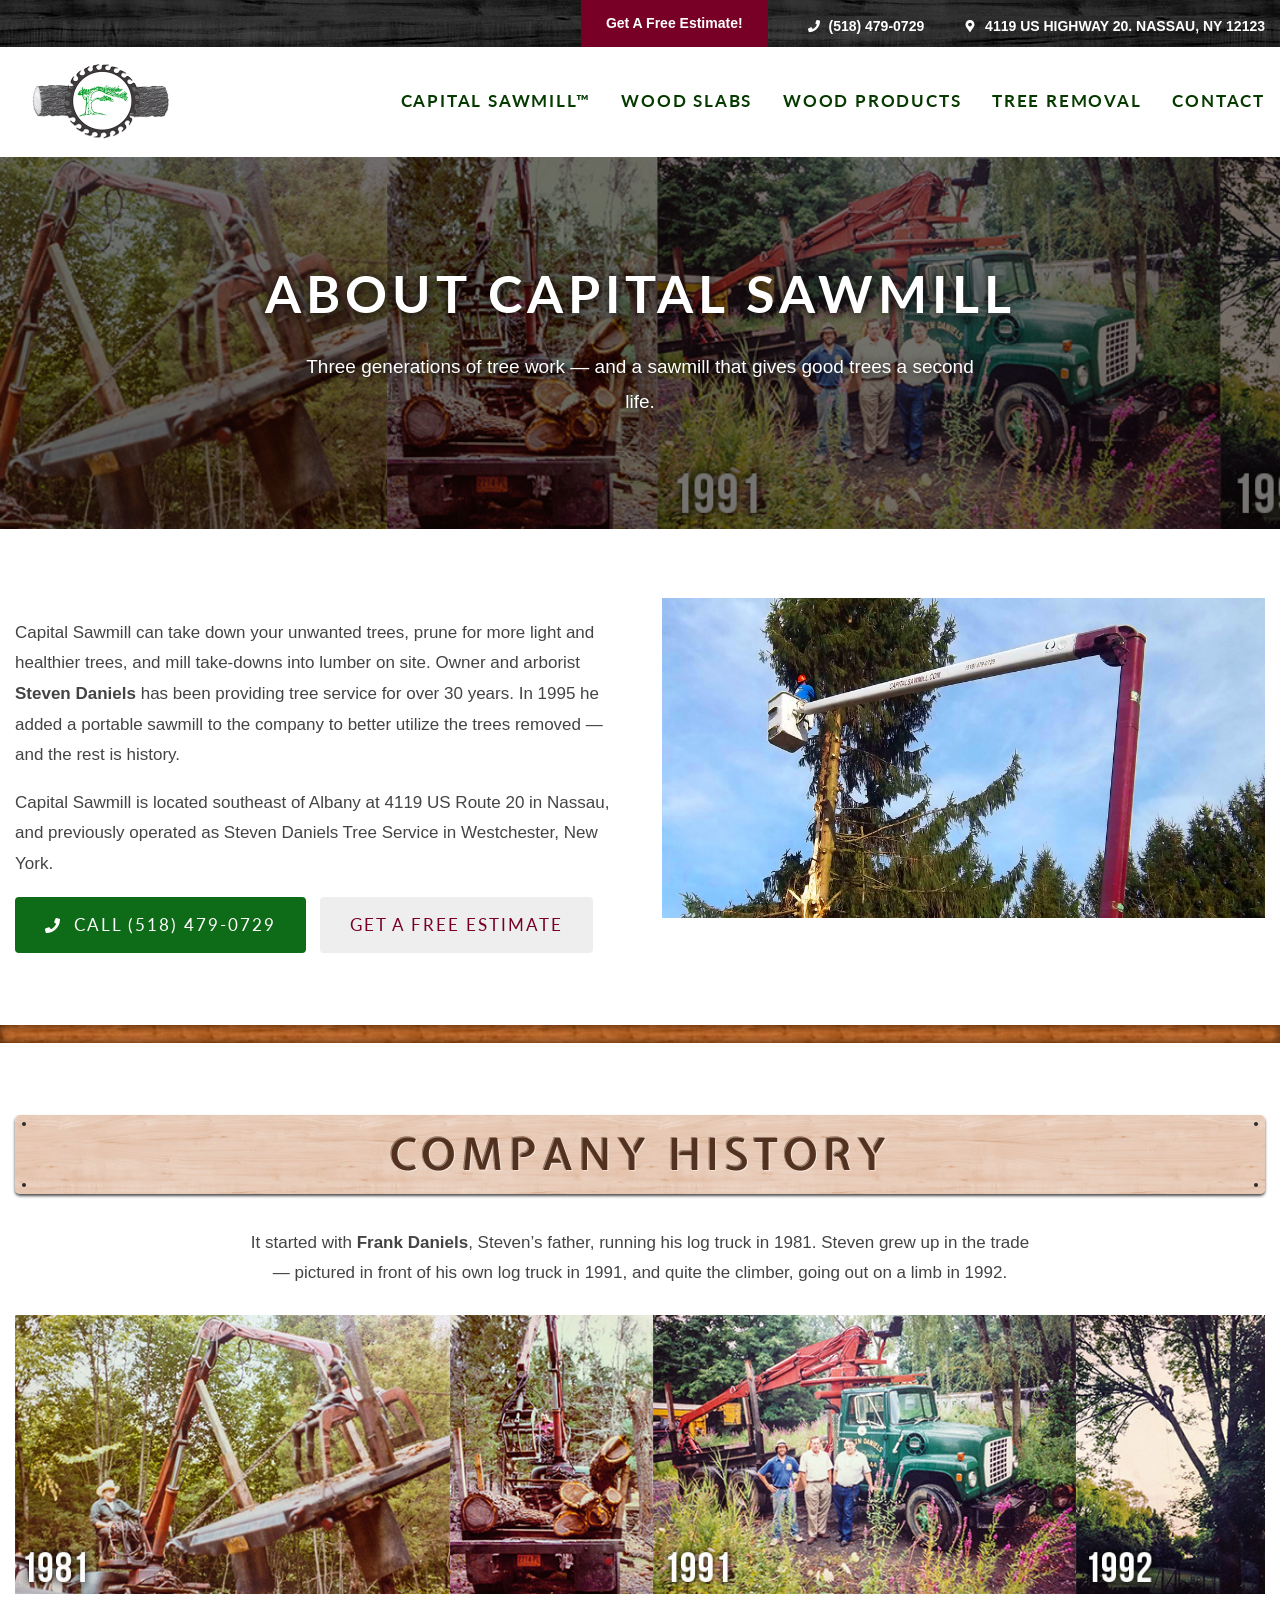
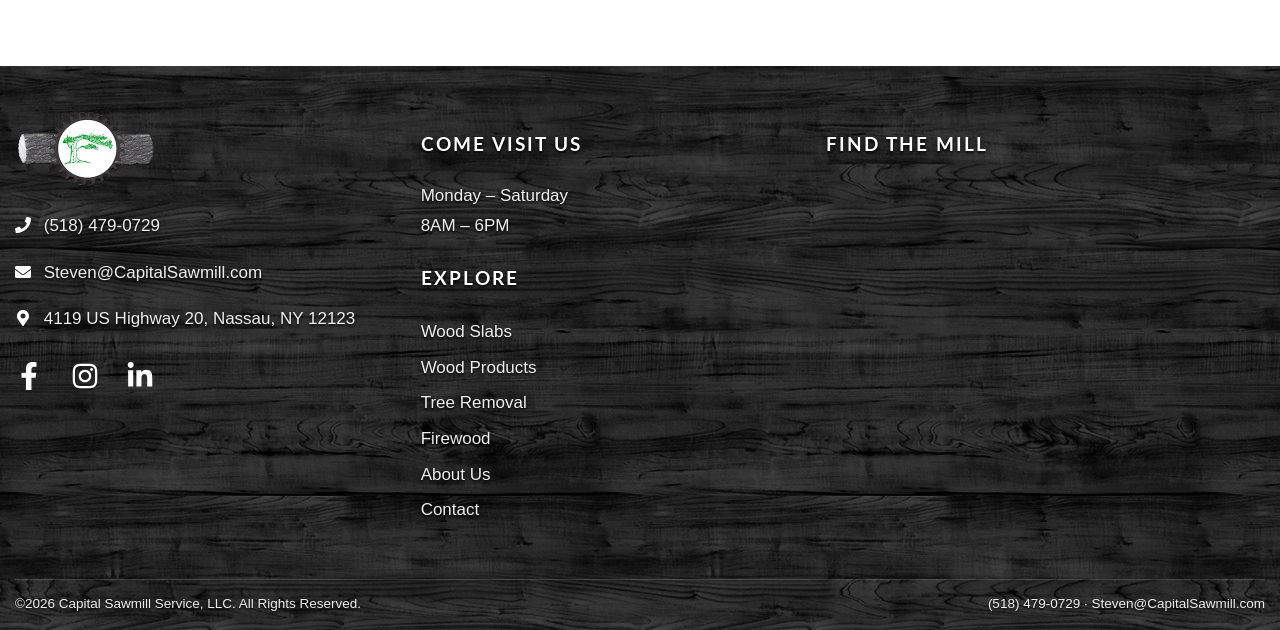
<file: site/about/index.html>
<!DOCTYPE html>
<html lang="en">
<head>
<meta charset="utf-8">
<meta name="viewport" content="width=device-width, initial-scale=1">
<title>About Us — Three Generations of Tree Work | Capital Sawmill</title>
<meta name="description" content="Owner and arborist Steven Daniels has provided tree service for over 30 years, adding a sawmill in 1995 to give removed trees a second life as custom lumber.">
<link rel="icon" type="image/png" href="../assets/img/favicon.png">
<link rel="apple-touch-icon" href="../assets/img/apple-touch-icon.png">
<link rel="preconnect" href="https://fonts.googleapis.com">
<link rel="preconnect" href="https://fonts.gstatic.com" crossorigin>
<link href="https://fonts.googleapis.com/css2?family=Lato:wght@400;700&family=Expletus+Sans:wght@600&display=swap" rel="stylesheet">

<link rel="stylesheet" href="../assets/css/main.css">
</head>
<body>
<header id="header">
  <div id="top-info">
    <div class="container">
      <div class="bar-inner">
        <div class="bar-item" id="estimate"><a id="estimate-modal-button" href="../contact/">Get A Free Estimate!</a></div>
        <div class="bar-item" id="top-phone"><a href="tel:5184790729"><svg aria-hidden="true" viewBox="0 0 512 512" fill="currentColor"><path d="M493.4 24.6l-104-24c-11.3-2.6-22.9 3.3-27.5 13.9l-48 112c-4.2 9.8-1.4 21.3 6.9 28l60.6 49.6c-36 76.7-98.9 140.5-177.2 177.2l-49.6-60.6c-6.8-8.3-18.2-11.1-28-6.9l-112 48C3.9 366.5-2 378.1.6 389.4l24 104C27.1 504.2 36.7 512 48 512c256.1 0 464-207.5 464-464 0-11.2-7.7-20.9-18.6-23.4z"/></svg> (518) 479-0729</a></div>
        <div class="bar-item" id="top-address"><a href="https://www.google.com/maps/place/Capital+Sawmill+Service,+Tree+Service+%26+More/data=!4m2!3m1!1s0x0:0xd58ee223ea17ec14?sa=X&amp;ved=1t:2428&amp;ictx=111" target="_blank" rel="noopener"><svg aria-hidden="true" viewBox="0 0 384 512" fill="currentColor"><path d="M172.268 501.67C26.97 291.031 0 269.413 0 192 0 85.961 85.961 0 192 0s192 85.961 192 192c0 77.413-26.97 99.031-172.268 309.67-9.535 13.774-29.93 13.773-39.464 0zM192 272c44.183 0 80-35.817 80-80s-35.817-80-80-80-80 35.817-80 80 35.817 80 80 80z"/></svg> 4119 US HIGHWAY 20. NASSAU, NY 12123</a></div>
      </div>
    </div>
  </div>

  <div id="main-menu">
    <div class="container">
      <div id="main-menu-container">
        <nav id="main-nav">
          <ul>
            <li>
              <a id="main-nav-home" href="../">Capital Sawmill&trade;</a>
              <div class="sub-menu">
                <ul>
                  <li><a href="../about/">About Us</a></li>
                  <li><a href="../#service-area-section">Who We Serve</a></li>
                  <li><a href="../firewood/">Firewood</a></li>
                </ul>
              </div>
            </li>
            <li>
              <a href="../wood-slabs/">Wood Slabs</a>
              <div id="nav-all-wood-slabs" class="sub-menu">
                <div id="nav-common-woods">
                  <p>Common</p>
                  <ul id="nav-common-woods-col1">
                    <li><a href="../wood-slabs/#walnut"><div class="nav-wood-sample ws-walnut"></div><p>Walnut</p></a></li>
                    <li><a href="../wood-slabs/#maple"><div class="nav-wood-sample ws-maple"></div><p>Maple</p></a></li>
                    <li><a href="../wood-slabs/#oak"><div class="nav-wood-sample ws-oak"></div><p>Oak</p></a></li>
                  </ul>
                  <ul id="nav-common-woods-col2">
                    <li><a href="../wood-slabs/#cherry"><div class="nav-wood-sample ws-cherry"></div><p>Cherry</p></a></li>
                    <li><a href="../wood-slabs/#pine"><div class="nav-wood-sample ws-pine"></div><p>Pine</p></a></li>
                  </ul>
                </div>
                <div id="nav-specialty-slabs">
                  <p>Specialty Slabs</p>
                  <ul>
                    <li><a href="../wood-slabs/#honey-locust">Honey Locust</a></li>
                    <li><a href="../wood-slabs/#sycamore">Sycamore</a></li>
                    <li><a href="../wood-slabs/#box-elder-maple">Box Elder Maple</a></li>
                    <li><a href="../wood-slabs/#catalpa">Catalpa</a></li>
                  </ul>
                </div>
              </div>
            </li>
            <li>
              <a href="../wood-products/">Wood Products</a>
              <div class="sub-menu">
                <ul>
                  <li><a href="../wood-products/#bartops">Bartops</a></li>
                  <li><a href="../wood-products/#table-tops">Table Tops</a></li>
                  <li><a href="../wood-products/#mantels">Mantels</a></li>
                  <li><a href="../wood-products/#deer-plaques">Deer Plaque Mounts</a></li>
                  <li><a href="../firewood/">Firewood</a></li>
                </ul>
              </div>
            </li>
            <li>
              <a href="../tree-removal/">Tree Removal</a>
            </li>
            <li id="header-contact-button"><a href="../contact/">Contact</a></li>
          </ul>
        </nav>
        <div id="capital-sawmill-logo"><a href="../"><img src="../assets/img/capital-sawmill-logo.png" width="144" height="80" alt="Capital Sawmill Service, LLC"><span class="mobile-wordmark">Capital Sawmill&trade;</span></a></div>
        <div class="mobile-actions">
          <a id="mobile-call" href="tel:5184790729" aria-label="Call Capital Sawmill"><svg aria-hidden="true" viewBox="0 0 512 512" fill="currentColor"><path d="M493.4 24.6l-104-24c-11.3-2.6-22.9 3.3-27.5 13.9l-48 112c-4.2 9.8-1.4 21.3 6.9 28l60.6 49.6c-36 76.7-98.9 140.5-177.2 177.2l-49.6-60.6c-6.8-8.3-18.2-11.1-28-6.9l-112 48C3.9 366.5-2 378.1.6 389.4l24 104C27.1 504.2 36.7 512 48 512c256.1 0 464-207.5 464-464 0-11.2-7.7-20.9-18.6-23.4z"/></svg></a>
          <button id="hamburger" aria-label="Open menu" aria-expanded="false" aria-controls="mobile-drawer">
            <span></span><span></span><span></span>
          </button>
        </div>
      </div>
      <div class="clear-float"></div>
    </div>
  </div>
</header>

<div id="drawer-overlay"></div>
<nav id="mobile-drawer" aria-label="Mobile menu">
  <div class="drawer-top">
    <a href="../"><img src="../assets/img/capital-sawmill-logo.png" width="104" height="58" alt="Capital Sawmill"></a>
    <button id="drawer-close" aria-label="Close menu">&times;</button>
  </div>
  <a class="drawer-estimate" href="../contact/">Get A Free Estimate!</a>
  <ul class="drawer-nav">
    <li><a href="../">Home</a></li>
    <li><a href="../tree-removal/">Tree Removal</a></li>
    <li class="has-sub">
      <div class="drawer-row">
        <a href="../wood-slabs/">Wood Slabs</a>
        <button class="sub-toggle" aria-expanded="false" aria-label="Show wood slab species"><svg aria-hidden="true" viewBox="0 0 448 512" fill="currentColor"><path d="M207.029 381.476L12.686 187.132c-9.373-9.373-9.373-24.569 0-33.941l22.667-22.667c9.357-9.357 24.522-9.375 33.901-.04L224 284.505l154.745-154.021c9.379-9.335 24.544-9.317 33.901.04l22.667 22.667c9.373 9.373 9.373 24.569 0 33.941L240.971 381.476c-9.373 9.372-24.569 9.372-33.942 0z"/></svg></button>
      </div>
      <ul class="drawer-sub">
        <li><a href="../wood-slabs/#walnut">Walnut</a></li>
        <li><a href="../wood-slabs/#maple">Maple</a></li>
        <li><a href="../wood-slabs/#oak">Oak</a></li>
        <li><a href="../wood-slabs/#cherry">Cherry</a></li>
        <li><a href="../wood-slabs/#pine">Pine</a></li>
        <li><a href="../wood-slabs/#honey-locust">Honey Locust</a></li>
        <li><a href="../wood-slabs/#sycamore">Sycamore</a></li>
        <li><a href="../wood-slabs/#box-elder-maple">Box Elder Maple</a></li>
        <li><a href="../wood-slabs/#catalpa">Catalpa</a></li>
      </ul>
    </li>
    <li class="has-sub">
      <div class="drawer-row">
        <a href="../wood-products/">Wood Products</a>
        <button class="sub-toggle" aria-expanded="false" aria-label="Show wood products"><svg aria-hidden="true" viewBox="0 0 448 512" fill="currentColor"><path d="M207.029 381.476L12.686 187.132c-9.373-9.373-9.373-24.569 0-33.941l22.667-22.667c9.357-9.357 24.522-9.375 33.901-.04L224 284.505l154.745-154.021c9.379-9.335 24.544-9.317 33.901.04l22.667 22.667c9.373 9.373 9.373 24.569 0 33.941L240.971 381.476c-9.373 9.372-24.569 9.372-33.942 0z"/></svg></button>
      </div>
      <ul class="drawer-sub">
        <li><a href="../wood-products/#bartops">Bar Tops</a></li>
        <li><a href="../wood-products/#table-tops">Table Tops</a></li>
        <li><a href="../wood-products/#mantels">Mantels</a></li>
        <li><a href="../wood-products/#deer-plaques">Deer Plaque Mounts</a></li>
        <li><a href="../wood-products/#chainsaw-signs">Chainsaw Signs</a></li>
      </ul>
    </li>
    <li><a href="../firewood/">Firewood</a></li>
    <li><a href="../about/">About Us</a></li>
    <li><a href="../contact/">Contact</a></li>
  </ul>
  <div class="drawer-contact">
    <a class="drawer-call" href="tel:5184790729"><svg aria-hidden="true" viewBox="0 0 512 512" fill="currentColor"><path d="M493.4 24.6l-104-24c-11.3-2.6-22.9 3.3-27.5 13.9l-48 112c-4.2 9.8-1.4 21.3 6.9 28l60.6 49.6c-36 76.7-98.9 140.5-177.2 177.2l-49.6-60.6c-6.8-8.3-18.2-11.1-28-6.9l-112 48C3.9 366.5-2 378.1.6 389.4l24 104C27.1 504.2 36.7 512 48 512c256.1 0 464-207.5 464-464 0-11.2-7.7-20.9-18.6-23.4z"/></svg> (518) 479-0729</a>
    <p><a class="drawer-addr" href="https://www.google.com/maps/place/Capital+Sawmill+Service,+Tree+Service+%26+More/data=!4m2!3m1!1s0x0:0xd58ee223ea17ec14?sa=X&amp;ved=1t:2428&amp;ictx=111" target="_blank" rel="noopener">4119 US Highway 20, Nassau, NY 12123</a><br>Monday &ndash; Saturday &middot; 8AM &ndash; 6PM</p>
  </div>
</nav><main>
<section class="page-banner" style="background-image:url(../assets/img/history-pics.jpg);background-position:center">
  <h1>About Capital Sawmill</h1>
  <p>Three generations of tree work &mdash; and a sawmill that gives good trees a second life.</p>
</section>

<section class="section">
  <div class="container">
    <div class="split">
      <div>
        <p>Capital Sawmill can take down your unwanted trees, prune for more light and healthier trees, and mill take-downs into lumber on site. Owner and arborist <strong>Steven Daniels</strong> has been providing tree service for over 30 years. In 1995 he added a portable sawmill to the company to better utilize the trees removed &mdash; and the rest is history.</p>
        <p>Capital Sawmill is located southeast of Albany at 4119 US Route 20 in Nassau, and previously operated as Steven Daniels Tree Service in Westchester, New York.</p>
        <div>
      <a class="btn btn-call" href="tel:5184790729"><svg aria-hidden="true" viewBox="0 0 512 512" fill="currentColor"><path d="M493.4 24.6l-104-24c-11.3-2.6-22.9 3.3-27.5 13.9l-48 112c-4.2 9.8-1.4 21.3 6.9 28l60.6 49.6c-36 76.7-98.9 140.5-177.2 177.2l-49.6-60.6c-6.8-8.3-18.2-11.1-28-6.9l-112 48C3.9 366.5-2 378.1.6 389.4l24 104C27.1 504.2 36.7 512 48 512c256.1 0 464-207.5 464-464 0-11.2-7.7-20.9-18.6-23.4z"/></svg> Call (518) 479-0729</a>
      &nbsp; <a class="btn btn-light" href="/contact/">Get a Free Estimate</a>
    </div>
      </div>
      <div class="split-img"><img src="../assets/img/100_0254-1.jpg" alt="Capital Sawmill at work" loading="lazy" data-parallax="0.05"></div>
    </div>
  </div>
</section>

<div class="grain-divider"></div>

<section class="section section-cream">
  <div class="container">
    <div class="plank-wrap"><div class="plank"><h2>Company History</h2></div></div>
    <p style="max-width:800px;margin:0 auto 26px;text-align:center">It started with <strong>Frank Daniels</strong>, Steven&rsquo;s father, running his log truck in 1981. Steven grew up in the trade &mdash; pictured in front of his own log truck in 1991, and quite the climber, going out on a limb in 1992.</p>
    <img src="../assets/img/history-pics.jpg" alt="Daniels family tree service history photos, 1981-1992" style="display:block;margin:0 auto" loading="lazy">
  </div>
</section>
</main>
<footer id="footer">
  <div class="container">
    <div class="footer-grid">
      <div>
        <img src="../assets/img/capital-sawmill-logo.png" width="144" height="80" alt="Capital Sawmill logo" style="margin-bottom:12px">
        <ul class="contact-info-list">
          <li><a href="tel:5184790729"><svg aria-hidden="true" viewBox="0 0 512 512" fill="currentColor"><path d="M493.4 24.6l-104-24c-11.3-2.6-22.9 3.3-27.5 13.9l-48 112c-4.2 9.8-1.4 21.3 6.9 28l60.6 49.6c-36 76.7-98.9 140.5-177.2 177.2l-49.6-60.6c-6.8-8.3-18.2-11.1-28-6.9l-112 48C3.9 366.5-2 378.1.6 389.4l24 104C27.1 504.2 36.7 512 48 512c256.1 0 464-207.5 464-464 0-11.2-7.7-20.9-18.6-23.4z"/></svg> (518) 479-0729</a></li>
          <li><a href="mailto:Steven@CapitalSawmill.com"><svg aria-hidden="true" viewBox="0 0 512 512" fill="currentColor"><path d="M502.3 190.8c3.9-3.1 9.7-.2 9.7 4.7V400c0 26.5-21.5 48-48 48H48c-26.5 0-48-21.5-48-48V195.6c0-5 5.7-7.8 9.7-4.7 22.4 17.4 52.1 39.5 154.1 113.6 21.1 15.4 56.7 47.8 92.2 47.6 35.7.3 72-32.8 92.3-47.6 102-74.1 131.6-96.3 154-113.7zM256 320c23.2.4 56.6-29.2 73.4-41.4 132.7-96.3 142.8-104.7 173.4-128.7 5.8-4.5 9.2-11.5 9.2-18.9v-19c0-26.5-21.5-48-48-48H48C21.5 64 0 85.5 0 112v19c0 7.4 3.4 14.3 9.2 18.9 30.6 23.9 40.7 32.4 173.4 128.7 16.8 12.2 50.2 41.8 73.4 41.4z"/></svg> Steven@CapitalSawmill.com</a></li>
          <li><svg aria-hidden="true" viewBox="0 0 384 512" fill="currentColor"><path d="M172.268 501.67C26.97 291.031 0 269.413 0 192 0 85.961 85.961 0 192 0s192 85.961 192 192c0 77.413-26.97 99.031-172.268 309.67-9.535 13.774-29.93 13.773-39.464 0zM192 272c44.183 0 80-35.817 80-80s-35.817-80-80-80-80 35.817-80 80 35.817 80 80 80z"/></svg> 4119 US Highway 20, Nassau, NY 12123</li>
        </ul>
        <ul id="footer-social-links">
          <li><a href="https://www.facebook.com/CapitalSawmill" target="_blank" rel="noopener" aria-label="Facebook"><svg aria-hidden="true" viewBox="0 0 320 512" fill="currentColor"><path d="M279.14 288l14.22-92.66h-88.91v-60.13c0-25.35 12.42-50.06 52.24-50.06h40.42V6.26S260.43 0 225.36 0c-73.22 0-121.08 44.38-121.08 124.72v70.62H22.89V288h81.39v224h100.17V288z"/></svg></a></li>
          <li><a href="https://www.instagram.com/capitalsawmillservice" target="_blank" rel="noopener" aria-label="Instagram"><svg aria-hidden="true" viewBox="0 0 448 512" fill="currentColor"><path d="M224.1 141c-63.6 0-114.9 51.3-114.9 114.9s51.3 114.9 114.9 114.9S339 319.5 339 255.9 287.7 141 224.1 141zm0 189.6c-41.1 0-74.7-33.5-74.7-74.7s33.5-74.7 74.7-74.7 74.7 33.5 74.7 74.7-33.6 74.7-74.7 74.7zm146.4-194.3c0 14.9-12 26.8-26.8 26.8-14.9 0-26.8-12-26.8-26.8s12-26.8 26.8-26.8 26.8 12 26.8 26.8zm76.1 27.2c-1.7-35.9-9.9-67.7-36.2-93.9-26.2-26.2-58-34.4-93.9-36.2-37-2.1-147.9-2.1-184.9 0-35.8 1.7-67.6 9.9-93.9 36.1s-34.4 58-36.2 93.9c-2.1 37-2.1 147.9 0 184.9 1.7 35.9 9.9 67.7 36.2 93.9s58 34.4 93.9 36.2c37 2.1 147.9 2.1 184.9 0 35.9-1.7 67.7-9.9 93.9-36.2 26.2-26.2 34.4-58 36.2-93.9 2.1-37 2.1-147.8 0-184.8zM398.8 388c-7.8 19.6-22.9 34.7-42.6 42.6-29.5 11.7-99.5 9-132.1 9s-102.7 2.6-132.1-9c-19.6-7.8-34.7-22.9-42.6-42.6-11.7-29.5-9-99.5-9-132.1s-2.6-102.7 9-132.1c7.8-19.6 22.9-34.7 42.6-42.6 29.5-11.7 99.5-9 132.1-9s102.7-2.6 132.1 9c19.6 7.8 34.7 22.9 42.6 42.6 11.7 29.5 9 99.5 9 132.1s2.7 102.7-9 132.1z"/></svg></a></li>
          <li><a href="https://www.linkedin.com/company/capital-sawmill-service-llc" target="_blank" rel="noopener" aria-label="LinkedIn"><svg aria-hidden="true" viewBox="0 0 448 512" fill="currentColor"><path d="M100.28 448H7.4V148.9h92.88zM53.79 108.1C24.09 108.1 0 83.5 0 53.8a53.79 53.79 0 0 1 107.58 0c0 29.7-24.1 54.3-53.79 54.3zM447.9 448h-92.68V302.4c0-34.7-.7-79.2-48.29-79.2-48.29 0-55.69 37.7-55.69 76.7V448h-92.78V148.9h89.08v40.8h1.3c12.4-23.5 42.69-48.3 87.88-48.3 94 0 111.28 61.9 111.28 142.3V448z"/></svg></a></li>
        </ul>
      </div>
      <div>
        <h3>Come Visit Us</h3>
        <p>Monday &ndash; Saturday<br>8AM &ndash; 6PM</p>
        <h3>Explore</h3>
        <p style="line-height:2.1">
          <a href="../wood-slabs/">Wood Slabs</a><br>
          <a href="../wood-products/">Wood Products</a><br>
          <a href="../tree-removal/">Tree Removal</a><br>
          <a href="../firewood/">Firewood</a><br>
          <a href="../about/">About Us</a><br>
          <a href="../contact/">Contact</a>
        </p>
      </div>
      <div id="footer-map">
        <h3>Find the Mill</h3>
        <iframe title="Capital Sawmill location map" src="https://www.google.com/maps/embed?pb=!1m14!1m8!1m3!1d47035.36349320028!2d-73.69139819585202!3d42.54021004225813!3m2!1i1024!2i768!4f13.1!3m3!1m2!1s0x0%3A0xd58ee223ea17ec14!2sCapital+Sawmill+Service!5e0" loading="lazy" referrerpolicy="no-referrer-when-downgrade"></iframe>
      </div>
    </div>
    <div class="footer-bottom">
      <span>&copy;2026 Capital Sawmill Service, LLC. All Rights Reserved.</span>
      <span><a href="tel:5184790729">(518) 479-0729</a> &middot; <a href="mailto:Steven@CapitalSawmill.com">Steven@CapitalSawmill.com</a></span>
    </div>
  </div>
</footer>

<div id="sticky-call"><a href="tel:5184790729"><svg aria-hidden="true" viewBox="0 0 512 512" fill="currentColor"><path d="M493.4 24.6l-104-24c-11.3-2.6-22.9 3.3-27.5 13.9l-48 112c-4.2 9.8-1.4 21.3 6.9 28l60.6 49.6c-36 76.7-98.9 140.5-177.2 177.2l-49.6-60.6c-6.8-8.3-18.2-11.1-28-6.9l-112 48C3.9 366.5-2 378.1.6 389.4l24 104C27.1 504.2 36.7 512 48 512c256.1 0 464-207.5 464-464 0-11.2-7.7-20.9-18.6-23.4z"/></svg> CALL STEVE &mdash; (518) 479-0729</a></div>

<script src="../assets/js/main.js"></script>
</body>
</html>
</file>
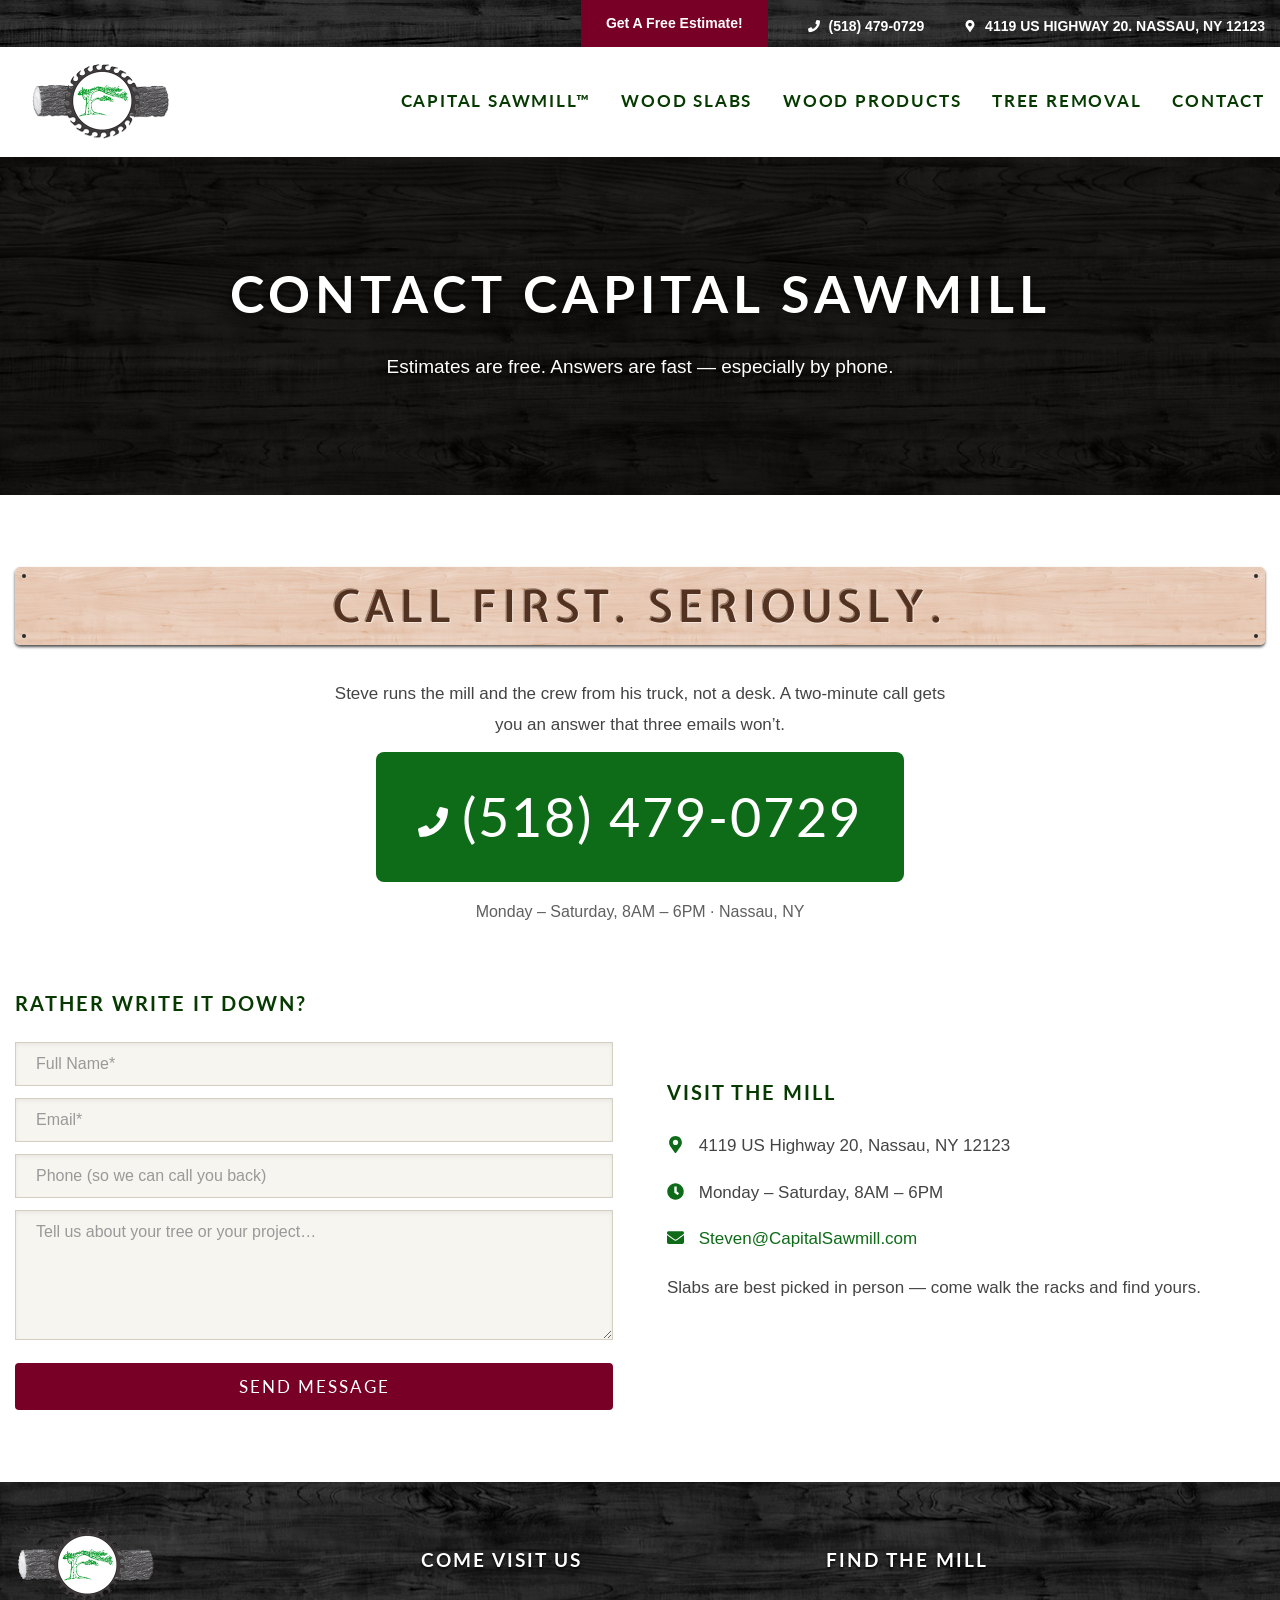
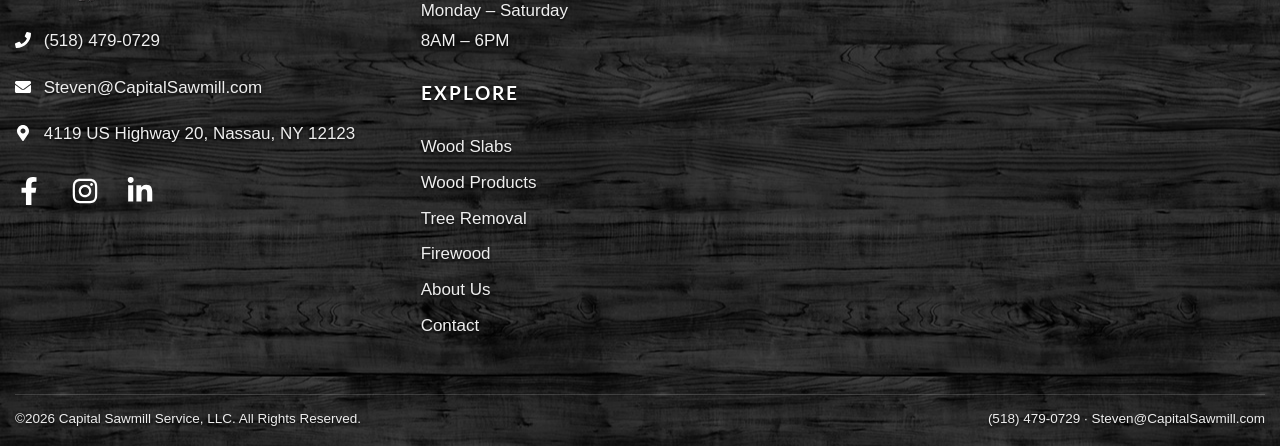
<file: site/contact/index.html>
<!DOCTYPE html>
<html lang="en">
<head>
<meta charset="utf-8">
<meta name="viewport" content="width=device-width, initial-scale=1">
<title>Contact Capital Sawmill — Call (518) 479-0729</title>
<meta name="description" content="Free estimates for tree removal and custom milling. Call (518) 479-0729, Monday-Saturday 8AM-6PM, or visit the mill at 4119 US Highway 20, Nassau NY.">
<link rel="icon" type="image/png" href="../assets/img/favicon.png">
<link rel="apple-touch-icon" href="../assets/img/apple-touch-icon.png">
<link rel="preconnect" href="https://fonts.googleapis.com">
<link rel="preconnect" href="https://fonts.gstatic.com" crossorigin>
<link href="https://fonts.googleapis.com/css2?family=Lato:wght@400;700&family=Expletus+Sans:wght@600&display=swap" rel="stylesheet">

<link rel="stylesheet" href="../assets/css/main.css">
</head>
<body>
<header id="header">
  <div id="top-info">
    <div class="container">
      <div class="bar-inner">
        <div class="bar-item" id="estimate"><a id="estimate-modal-button" href="../contact/">Get A Free Estimate!</a></div>
        <div class="bar-item" id="top-phone"><a href="tel:5184790729"><svg aria-hidden="true" viewBox="0 0 512 512" fill="currentColor"><path d="M493.4 24.6l-104-24c-11.3-2.6-22.9 3.3-27.5 13.9l-48 112c-4.2 9.8-1.4 21.3 6.9 28l60.6 49.6c-36 76.7-98.9 140.5-177.2 177.2l-49.6-60.6c-6.8-8.3-18.2-11.1-28-6.9l-112 48C3.9 366.5-2 378.1.6 389.4l24 104C27.1 504.2 36.7 512 48 512c256.1 0 464-207.5 464-464 0-11.2-7.7-20.9-18.6-23.4z"/></svg> (518) 479-0729</a></div>
        <div class="bar-item" id="top-address"><a href="https://www.google.com/maps/place/Capital+Sawmill+Service,+Tree+Service+%26+More/data=!4m2!3m1!1s0x0:0xd58ee223ea17ec14?sa=X&amp;ved=1t:2428&amp;ictx=111" target="_blank" rel="noopener"><svg aria-hidden="true" viewBox="0 0 384 512" fill="currentColor"><path d="M172.268 501.67C26.97 291.031 0 269.413 0 192 0 85.961 85.961 0 192 0s192 85.961 192 192c0 77.413-26.97 99.031-172.268 309.67-9.535 13.774-29.93 13.773-39.464 0zM192 272c44.183 0 80-35.817 80-80s-35.817-80-80-80-80 35.817-80 80 35.817 80 80 80z"/></svg> 4119 US HIGHWAY 20. NASSAU, NY 12123</a></div>
      </div>
    </div>
  </div>

  <div id="main-menu">
    <div class="container">
      <div id="main-menu-container">
        <nav id="main-nav">
          <ul>
            <li>
              <a id="main-nav-home" href="../">Capital Sawmill&trade;</a>
              <div class="sub-menu">
                <ul>
                  <li><a href="../about/">About Us</a></li>
                  <li><a href="../#service-area-section">Who We Serve</a></li>
                  <li><a href="../firewood/">Firewood</a></li>
                </ul>
              </div>
            </li>
            <li>
              <a href="../wood-slabs/">Wood Slabs</a>
              <div id="nav-all-wood-slabs" class="sub-menu">
                <div id="nav-common-woods">
                  <p>Common</p>
                  <ul id="nav-common-woods-col1">
                    <li><a href="../wood-slabs/#walnut"><div class="nav-wood-sample ws-walnut"></div><p>Walnut</p></a></li>
                    <li><a href="../wood-slabs/#maple"><div class="nav-wood-sample ws-maple"></div><p>Maple</p></a></li>
                    <li><a href="../wood-slabs/#oak"><div class="nav-wood-sample ws-oak"></div><p>Oak</p></a></li>
                  </ul>
                  <ul id="nav-common-woods-col2">
                    <li><a href="../wood-slabs/#cherry"><div class="nav-wood-sample ws-cherry"></div><p>Cherry</p></a></li>
                    <li><a href="../wood-slabs/#pine"><div class="nav-wood-sample ws-pine"></div><p>Pine</p></a></li>
                  </ul>
                </div>
                <div id="nav-specialty-slabs">
                  <p>Specialty Slabs</p>
                  <ul>
                    <li><a href="../wood-slabs/#honey-locust">Honey Locust</a></li>
                    <li><a href="../wood-slabs/#sycamore">Sycamore</a></li>
                    <li><a href="../wood-slabs/#box-elder-maple">Box Elder Maple</a></li>
                    <li><a href="../wood-slabs/#catalpa">Catalpa</a></li>
                  </ul>
                </div>
              </div>
            </li>
            <li>
              <a href="../wood-products/">Wood Products</a>
              <div class="sub-menu">
                <ul>
                  <li><a href="../wood-products/#bartops">Bartops</a></li>
                  <li><a href="../wood-products/#table-tops">Table Tops</a></li>
                  <li><a href="../wood-products/#mantels">Mantels</a></li>
                  <li><a href="../wood-products/#deer-plaques">Deer Plaque Mounts</a></li>
                  <li><a href="../firewood/">Firewood</a></li>
                </ul>
              </div>
            </li>
            <li>
              <a href="../tree-removal/">Tree Removal</a>
            </li>
            <li id="header-contact-button"><a href="../contact/">Contact</a></li>
          </ul>
        </nav>
        <div id="capital-sawmill-logo"><a href="../"><img src="../assets/img/capital-sawmill-logo.png" width="144" height="80" alt="Capital Sawmill Service, LLC"><span class="mobile-wordmark">Capital Sawmill&trade;</span></a></div>
        <div class="mobile-actions">
          <a id="mobile-call" href="tel:5184790729" aria-label="Call Capital Sawmill"><svg aria-hidden="true" viewBox="0 0 512 512" fill="currentColor"><path d="M493.4 24.6l-104-24c-11.3-2.6-22.9 3.3-27.5 13.9l-48 112c-4.2 9.8-1.4 21.3 6.9 28l60.6 49.6c-36 76.7-98.9 140.5-177.2 177.2l-49.6-60.6c-6.8-8.3-18.2-11.1-28-6.9l-112 48C3.9 366.5-2 378.1.6 389.4l24 104C27.1 504.2 36.7 512 48 512c256.1 0 464-207.5 464-464 0-11.2-7.7-20.9-18.6-23.4z"/></svg></a>
          <button id="hamburger" aria-label="Open menu" aria-expanded="false" aria-controls="mobile-drawer">
            <span></span><span></span><span></span>
          </button>
        </div>
      </div>
      <div class="clear-float"></div>
    </div>
  </div>
</header>

<div id="drawer-overlay"></div>
<nav id="mobile-drawer" aria-label="Mobile menu">
  <div class="drawer-top">
    <a href="../"><img src="../assets/img/capital-sawmill-logo.png" width="104" height="58" alt="Capital Sawmill"></a>
    <button id="drawer-close" aria-label="Close menu">&times;</button>
  </div>
  <a class="drawer-estimate" href="../contact/">Get A Free Estimate!</a>
  <ul class="drawer-nav">
    <li><a href="../">Home</a></li>
    <li><a href="../tree-removal/">Tree Removal</a></li>
    <li class="has-sub">
      <div class="drawer-row">
        <a href="../wood-slabs/">Wood Slabs</a>
        <button class="sub-toggle" aria-expanded="false" aria-label="Show wood slab species"><svg aria-hidden="true" viewBox="0 0 448 512" fill="currentColor"><path d="M207.029 381.476L12.686 187.132c-9.373-9.373-9.373-24.569 0-33.941l22.667-22.667c9.357-9.357 24.522-9.375 33.901-.04L224 284.505l154.745-154.021c9.379-9.335 24.544-9.317 33.901.04l22.667 22.667c9.373 9.373 9.373 24.569 0 33.941L240.971 381.476c-9.373 9.372-24.569 9.372-33.942 0z"/></svg></button>
      </div>
      <ul class="drawer-sub">
        <li><a href="../wood-slabs/#walnut">Walnut</a></li>
        <li><a href="../wood-slabs/#maple">Maple</a></li>
        <li><a href="../wood-slabs/#oak">Oak</a></li>
        <li><a href="../wood-slabs/#cherry">Cherry</a></li>
        <li><a href="../wood-slabs/#pine">Pine</a></li>
        <li><a href="../wood-slabs/#honey-locust">Honey Locust</a></li>
        <li><a href="../wood-slabs/#sycamore">Sycamore</a></li>
        <li><a href="../wood-slabs/#box-elder-maple">Box Elder Maple</a></li>
        <li><a href="../wood-slabs/#catalpa">Catalpa</a></li>
      </ul>
    </li>
    <li class="has-sub">
      <div class="drawer-row">
        <a href="../wood-products/">Wood Products</a>
        <button class="sub-toggle" aria-expanded="false" aria-label="Show wood products"><svg aria-hidden="true" viewBox="0 0 448 512" fill="currentColor"><path d="M207.029 381.476L12.686 187.132c-9.373-9.373-9.373-24.569 0-33.941l22.667-22.667c9.357-9.357 24.522-9.375 33.901-.04L224 284.505l154.745-154.021c9.379-9.335 24.544-9.317 33.901.04l22.667 22.667c9.373 9.373 9.373 24.569 0 33.941L240.971 381.476c-9.373 9.372-24.569 9.372-33.942 0z"/></svg></button>
      </div>
      <ul class="drawer-sub">
        <li><a href="../wood-products/#bartops">Bar Tops</a></li>
        <li><a href="../wood-products/#table-tops">Table Tops</a></li>
        <li><a href="../wood-products/#mantels">Mantels</a></li>
        <li><a href="../wood-products/#deer-plaques">Deer Plaque Mounts</a></li>
        <li><a href="../wood-products/#chainsaw-signs">Chainsaw Signs</a></li>
      </ul>
    </li>
    <li><a href="../firewood/">Firewood</a></li>
    <li><a href="../about/">About Us</a></li>
    <li><a href="../contact/">Contact</a></li>
  </ul>
  <div class="drawer-contact">
    <a class="drawer-call" href="tel:5184790729"><svg aria-hidden="true" viewBox="0 0 512 512" fill="currentColor"><path d="M493.4 24.6l-104-24c-11.3-2.6-22.9 3.3-27.5 13.9l-48 112c-4.2 9.8-1.4 21.3 6.9 28l60.6 49.6c-36 76.7-98.9 140.5-177.2 177.2l-49.6-60.6c-6.8-8.3-18.2-11.1-28-6.9l-112 48C3.9 366.5-2 378.1.6 389.4l24 104C27.1 504.2 36.7 512 48 512c256.1 0 464-207.5 464-464 0-11.2-7.7-20.9-18.6-23.4z"/></svg> (518) 479-0729</a>
    <p><a class="drawer-addr" href="https://www.google.com/maps/place/Capital+Sawmill+Service,+Tree+Service+%26+More/data=!4m2!3m1!1s0x0:0xd58ee223ea17ec14?sa=X&amp;ved=1t:2428&amp;ictx=111" target="_blank" rel="noopener">4119 US Highway 20, Nassau, NY 12123</a><br>Monday &ndash; Saturday &middot; 8AM &ndash; 6PM</p>
  </div>
</nav><main>
<section class="page-banner" style="background-image:url(../assets/tex/footer-bg.jpg)">
  <h1>Contact Capital Sawmill</h1>
  <p>Estimates are free. Answers are fast &mdash; especially by phone.</p>
</section>

<section class="section section-dark">
  <div class="container">
    <div class="plank-wrap"><div class="plank"><h2>Call First. Seriously.</h2></div></div>
    <div class="call-panel">
      <p style="max-width:640px;margin:0 auto">Steve runs the mill and the crew from his truck, not a desk. A two-minute call gets you an answer that three emails won&rsquo;t.</p>
      <a class="big-phone" href="tel:5184790729"><svg style="width:30px;height:30px;margin-right:14px" aria-hidden="true" viewBox="0 0 512 512" fill="currentColor"><path d="M493.4 24.6l-104-24c-11.3-2.6-22.9 3.3-27.5 13.9l-48 112c-4.2 9.8-1.4 21.3 6.9 28l60.6 49.6c-36 76.7-98.9 140.5-177.2 177.2l-49.6-60.6c-6.8-8.3-18.2-11.1-28-6.9l-112 48C3.9 366.5-2 378.1.6 389.4l24 104C27.1 504.2 36.7 512 48 512c256.1 0 464-207.5 464-464 0-11.2-7.7-20.9-18.6-23.4z"/></svg>(518) 479-0729</a>
      <p class="call-note">Monday &ndash; Saturday, 8AM &ndash; 6PM &middot; Nassau, NY</p>
    </div>
    <div class="contact-grid">
      <div>
        <h3 style="font-family:'Lato',sans-serif;text-transform:uppercase;letter-spacing:2px;color:var(--green-dark)">Rather write it down?</h3>
        <form id="estimate-form" class="contact-form" action="https://formsubmit.co/Steven@CapitalSawmill.com" method="POST">
          <input type="hidden" name="_subject" value="New estimate request from capitalsawmill.com">
          <input type="hidden" name="_captcha" value="false">
          <input type="text" name="name" placeholder="Full Name*" required>
          <input type="email" name="email" placeholder="Email*" required>
          <input type="tel" name="phone" placeholder="Phone (so we can call you back)">
          <textarea name="message" placeholder="Tell us about your tree or your project&hellip;"></textarea>
          <button class="btn btn-maroon" type="submit">Send Message</button>
        </form>
      </div>
      <div>
        <h3 style="font-family:'Lato',sans-serif;text-transform:uppercase;letter-spacing:2px;color:var(--green-dark)">Visit the mill</h3>
        <ul class="contact-info-list">
          <li><svg aria-hidden="true" viewBox="0 0 384 512" fill="currentColor"><path d="M172.268 501.67C26.97 291.031 0 269.413 0 192 0 85.961 85.961 0 192 0s192 85.961 192 192c0 77.413-26.97 99.031-172.268 309.67-9.535 13.774-29.93 13.773-39.464 0zM192 272c44.183 0 80-35.817 80-80s-35.817-80-80-80-80 35.817-80 80 35.817 80 80 80z"/></svg> 4119 US Highway 20, Nassau, NY 12123</li>
          <li><svg aria-hidden="true" viewBox="0 0 512 512" fill="currentColor"><path d="M256 8C119 8 8 119 8 256s111 248 248 248 248-111 248-248S393 8 256 8zm57.1 350.1L224.9 294c-3.1-2.3-4.9-5.9-4.9-9.7V116c0-6.6 5.4-12 12-12h48c6.6 0 12 5.4 12 12v137.7l63.5 46.2c5.4 3.9 6.5 11.4 2.6 16.8l-28.2 38.8c-3.9 5.3-11.4 6.5-16.8 2.6z"/></svg> Monday &ndash; Saturday, 8AM &ndash; 6PM</li>
          <li><svg aria-hidden="true" viewBox="0 0 512 512" fill="currentColor"><path d="M502.3 190.8c3.9-3.1 9.7-.2 9.7 4.7V400c0 26.5-21.5 48-48 48H48c-26.5 0-48-21.5-48-48V195.6c0-5 5.7-7.8 9.7-4.7 22.4 17.4 52.1 39.5 154.1 113.6 21.1 15.4 56.7 47.8 92.2 47.6 35.7.3 72-32.8 92.3-47.6 102-74.1 131.6-96.3 154-113.7zM256 320c23.2.4 56.6-29.2 73.4-41.4 132.7-96.3 142.8-104.7 173.4-128.7 5.8-4.5 9.2-11.5 9.2-18.9v-19c0-26.5-21.5-48-48-48H48C21.5 64 0 85.5 0 112v19c0 7.4 3.4 14.3 9.2 18.9 30.6 23.9 40.7 32.4 173.4 128.7 16.8 12.2 50.2 41.8 73.4 41.4z"/></svg> <a href="mailto:Steven@CapitalSawmill.com">Steven@CapitalSawmill.com</a></li>
        </ul>
        <p style="margin-top:18px">Slabs are best picked in person &mdash; come walk the racks and find yours.</p>
      </div>
    </div>
  </div>
</section>
</main>
<footer id="footer">
  <div class="container">
    <div class="footer-grid">
      <div>
        <img src="../assets/img/capital-sawmill-logo.png" width="144" height="80" alt="Capital Sawmill logo" style="margin-bottom:12px">
        <ul class="contact-info-list">
          <li><a href="tel:5184790729"><svg aria-hidden="true" viewBox="0 0 512 512" fill="currentColor"><path d="M493.4 24.6l-104-24c-11.3-2.6-22.9 3.3-27.5 13.9l-48 112c-4.2 9.8-1.4 21.3 6.9 28l60.6 49.6c-36 76.7-98.9 140.5-177.2 177.2l-49.6-60.6c-6.8-8.3-18.2-11.1-28-6.9l-112 48C3.9 366.5-2 378.1.6 389.4l24 104C27.1 504.2 36.7 512 48 512c256.1 0 464-207.5 464-464 0-11.2-7.7-20.9-18.6-23.4z"/></svg> (518) 479-0729</a></li>
          <li><a href="mailto:Steven@CapitalSawmill.com"><svg aria-hidden="true" viewBox="0 0 512 512" fill="currentColor"><path d="M502.3 190.8c3.9-3.1 9.7-.2 9.7 4.7V400c0 26.5-21.5 48-48 48H48c-26.5 0-48-21.5-48-48V195.6c0-5 5.7-7.8 9.7-4.7 22.4 17.4 52.1 39.5 154.1 113.6 21.1 15.4 56.7 47.8 92.2 47.6 35.7.3 72-32.8 92.3-47.6 102-74.1 131.6-96.3 154-113.7zM256 320c23.2.4 56.6-29.2 73.4-41.4 132.7-96.3 142.8-104.7 173.4-128.7 5.8-4.5 9.2-11.5 9.2-18.9v-19c0-26.5-21.5-48-48-48H48C21.5 64 0 85.5 0 112v19c0 7.4 3.4 14.3 9.2 18.9 30.6 23.9 40.7 32.4 173.4 128.7 16.8 12.2 50.2 41.8 73.4 41.4z"/></svg> Steven@CapitalSawmill.com</a></li>
          <li><svg aria-hidden="true" viewBox="0 0 384 512" fill="currentColor"><path d="M172.268 501.67C26.97 291.031 0 269.413 0 192 0 85.961 85.961 0 192 0s192 85.961 192 192c0 77.413-26.97 99.031-172.268 309.67-9.535 13.774-29.93 13.773-39.464 0zM192 272c44.183 0 80-35.817 80-80s-35.817-80-80-80-80 35.817-80 80 35.817 80 80 80z"/></svg> 4119 US Highway 20, Nassau, NY 12123</li>
        </ul>
        <ul id="footer-social-links">
          <li><a href="https://www.facebook.com/CapitalSawmill" target="_blank" rel="noopener" aria-label="Facebook"><svg aria-hidden="true" viewBox="0 0 320 512" fill="currentColor"><path d="M279.14 288l14.22-92.66h-88.91v-60.13c0-25.35 12.42-50.06 52.24-50.06h40.42V6.26S260.43 0 225.36 0c-73.22 0-121.08 44.38-121.08 124.72v70.62H22.89V288h81.39v224h100.17V288z"/></svg></a></li>
          <li><a href="https://www.instagram.com/capitalsawmillservice" target="_blank" rel="noopener" aria-label="Instagram"><svg aria-hidden="true" viewBox="0 0 448 512" fill="currentColor"><path d="M224.1 141c-63.6 0-114.9 51.3-114.9 114.9s51.3 114.9 114.9 114.9S339 319.5 339 255.9 287.7 141 224.1 141zm0 189.6c-41.1 0-74.7-33.5-74.7-74.7s33.5-74.7 74.7-74.7 74.7 33.5 74.7 74.7-33.6 74.7-74.7 74.7zm146.4-194.3c0 14.9-12 26.8-26.8 26.8-14.9 0-26.8-12-26.8-26.8s12-26.8 26.8-26.8 26.8 12 26.8 26.8zm76.1 27.2c-1.7-35.9-9.9-67.7-36.2-93.9-26.2-26.2-58-34.4-93.9-36.2-37-2.1-147.9-2.1-184.9 0-35.8 1.7-67.6 9.9-93.9 36.1s-34.4 58-36.2 93.9c-2.1 37-2.1 147.9 0 184.9 1.7 35.9 9.9 67.7 36.2 93.9s58 34.4 93.9 36.2c37 2.1 147.9 2.1 184.9 0 35.9-1.7 67.7-9.9 93.9-36.2 26.2-26.2 34.4-58 36.2-93.9 2.1-37 2.1-147.8 0-184.8zM398.8 388c-7.8 19.6-22.9 34.7-42.6 42.6-29.5 11.7-99.5 9-132.1 9s-102.7 2.6-132.1-9c-19.6-7.8-34.7-22.9-42.6-42.6-11.7-29.5-9-99.5-9-132.1s-2.6-102.7 9-132.1c7.8-19.6 22.9-34.7 42.6-42.6 29.5-11.7 99.5-9 132.1-9s102.7-2.6 132.1 9c19.6 7.8 34.7 22.9 42.6 42.6 11.7 29.5 9 99.5 9 132.1s2.7 102.7-9 132.1z"/></svg></a></li>
          <li><a href="https://www.linkedin.com/company/capital-sawmill-service-llc" target="_blank" rel="noopener" aria-label="LinkedIn"><svg aria-hidden="true" viewBox="0 0 448 512" fill="currentColor"><path d="M100.28 448H7.4V148.9h92.88zM53.79 108.1C24.09 108.1 0 83.5 0 53.8a53.79 53.79 0 0 1 107.58 0c0 29.7-24.1 54.3-53.79 54.3zM447.9 448h-92.68V302.4c0-34.7-.7-79.2-48.29-79.2-48.29 0-55.69 37.7-55.69 76.7V448h-92.78V148.9h89.08v40.8h1.3c12.4-23.5 42.69-48.3 87.88-48.3 94 0 111.28 61.9 111.28 142.3V448z"/></svg></a></li>
        </ul>
      </div>
      <div>
        <h3>Come Visit Us</h3>
        <p>Monday &ndash; Saturday<br>8AM &ndash; 6PM</p>
        <h3>Explore</h3>
        <p style="line-height:2.1">
          <a href="../wood-slabs/">Wood Slabs</a><br>
          <a href="../wood-products/">Wood Products</a><br>
          <a href="../tree-removal/">Tree Removal</a><br>
          <a href="../firewood/">Firewood</a><br>
          <a href="../about/">About Us</a><br>
          <a href="../contact/">Contact</a>
        </p>
      </div>
      <div id="footer-map">
        <h3>Find the Mill</h3>
        <iframe title="Capital Sawmill location map" src="https://www.google.com/maps/embed?pb=!1m14!1m8!1m3!1d47035.36349320028!2d-73.69139819585202!3d42.54021004225813!3m2!1i1024!2i768!4f13.1!3m3!1m2!1s0x0%3A0xd58ee223ea17ec14!2sCapital+Sawmill+Service!5e0" loading="lazy" referrerpolicy="no-referrer-when-downgrade"></iframe>
      </div>
    </div>
    <div class="footer-bottom">
      <span>&copy;2026 Capital Sawmill Service, LLC. All Rights Reserved.</span>
      <span><a href="tel:5184790729">(518) 479-0729</a> &middot; <a href="mailto:Steven@CapitalSawmill.com">Steven@CapitalSawmill.com</a></span>
    </div>
  </div>
</footer>

<div id="sticky-call"><a href="tel:5184790729"><svg aria-hidden="true" viewBox="0 0 512 512" fill="currentColor"><path d="M493.4 24.6l-104-24c-11.3-2.6-22.9 3.3-27.5 13.9l-48 112c-4.2 9.8-1.4 21.3 6.9 28l60.6 49.6c-36 76.7-98.9 140.5-177.2 177.2l-49.6-60.6c-6.8-8.3-18.2-11.1-28-6.9l-112 48C3.9 366.5-2 378.1.6 389.4l24 104C27.1 504.2 36.7 512 48 512c256.1 0 464-207.5 464-464 0-11.2-7.7-20.9-18.6-23.4z"/></svg> CALL STEVE &mdash; (518) 479-0729</a></div>

<script src="../assets/js/main.js"></script>
</body>
</html>
</file>
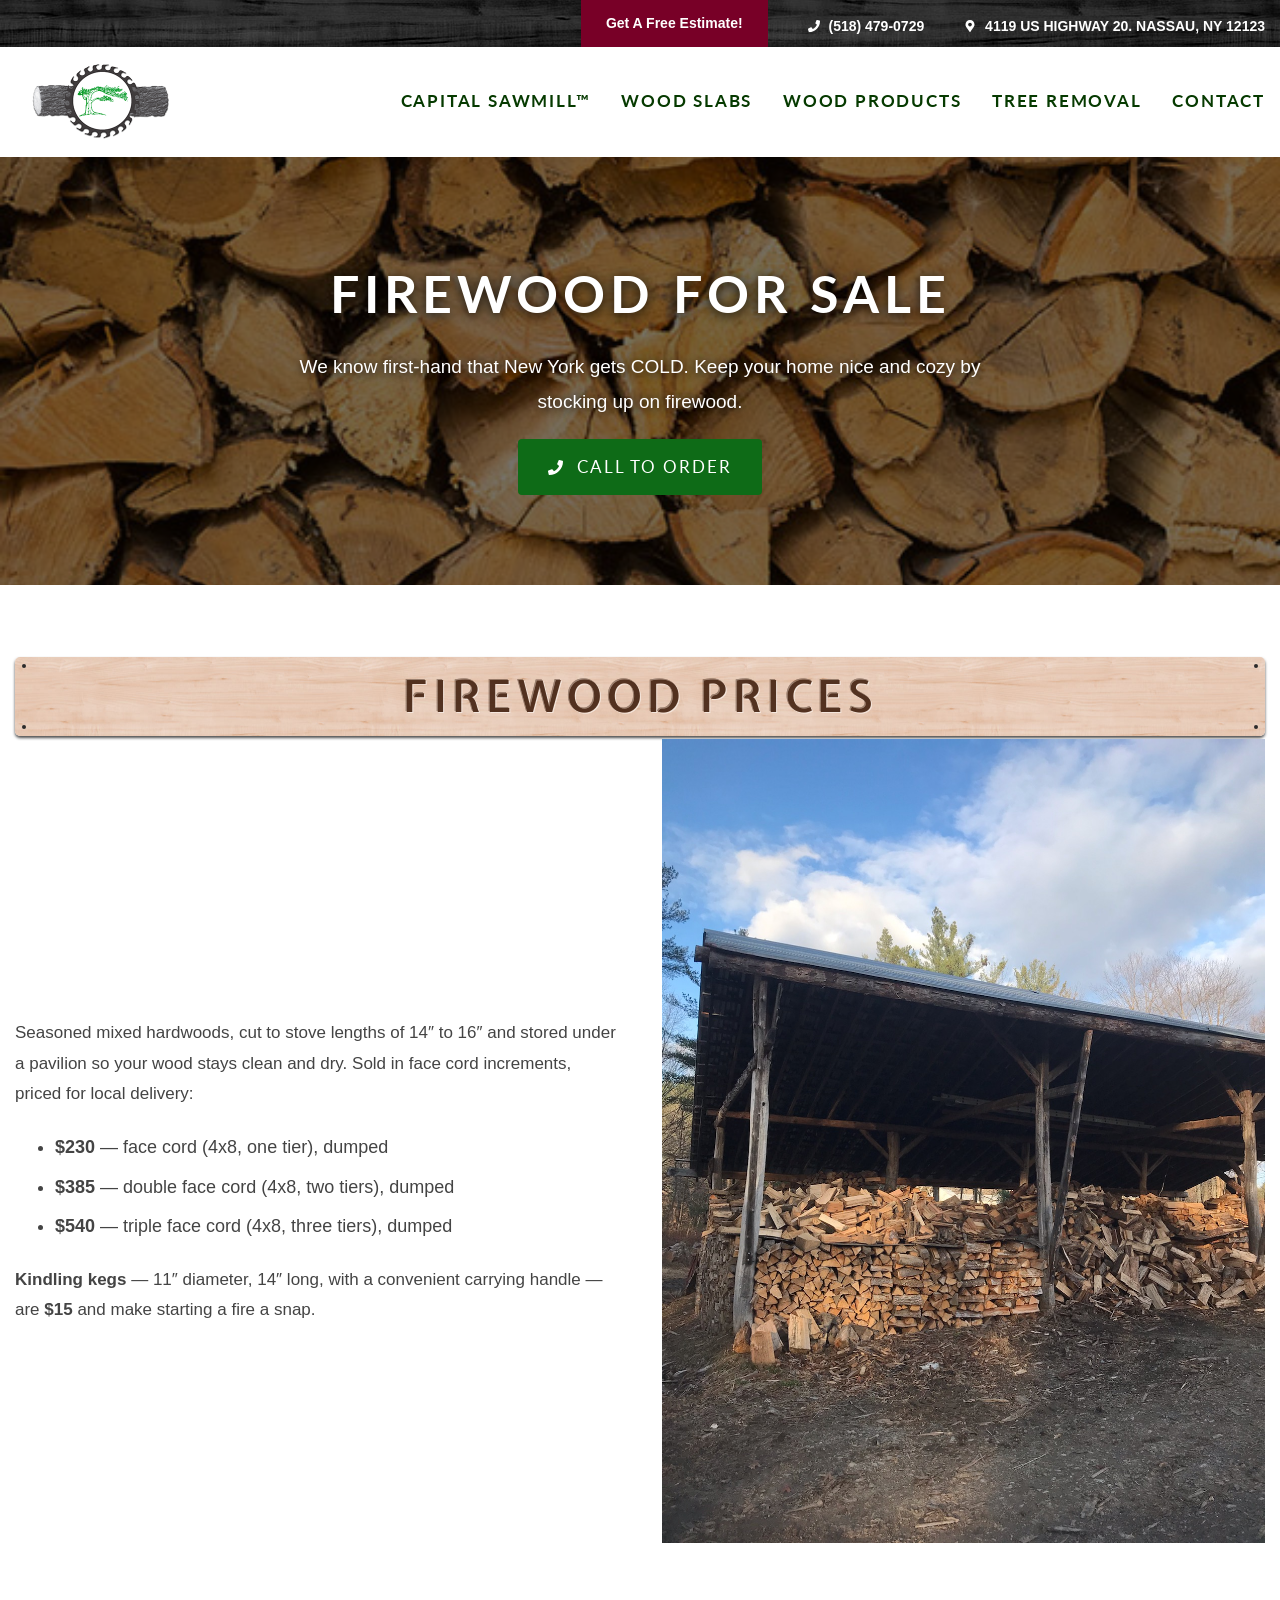
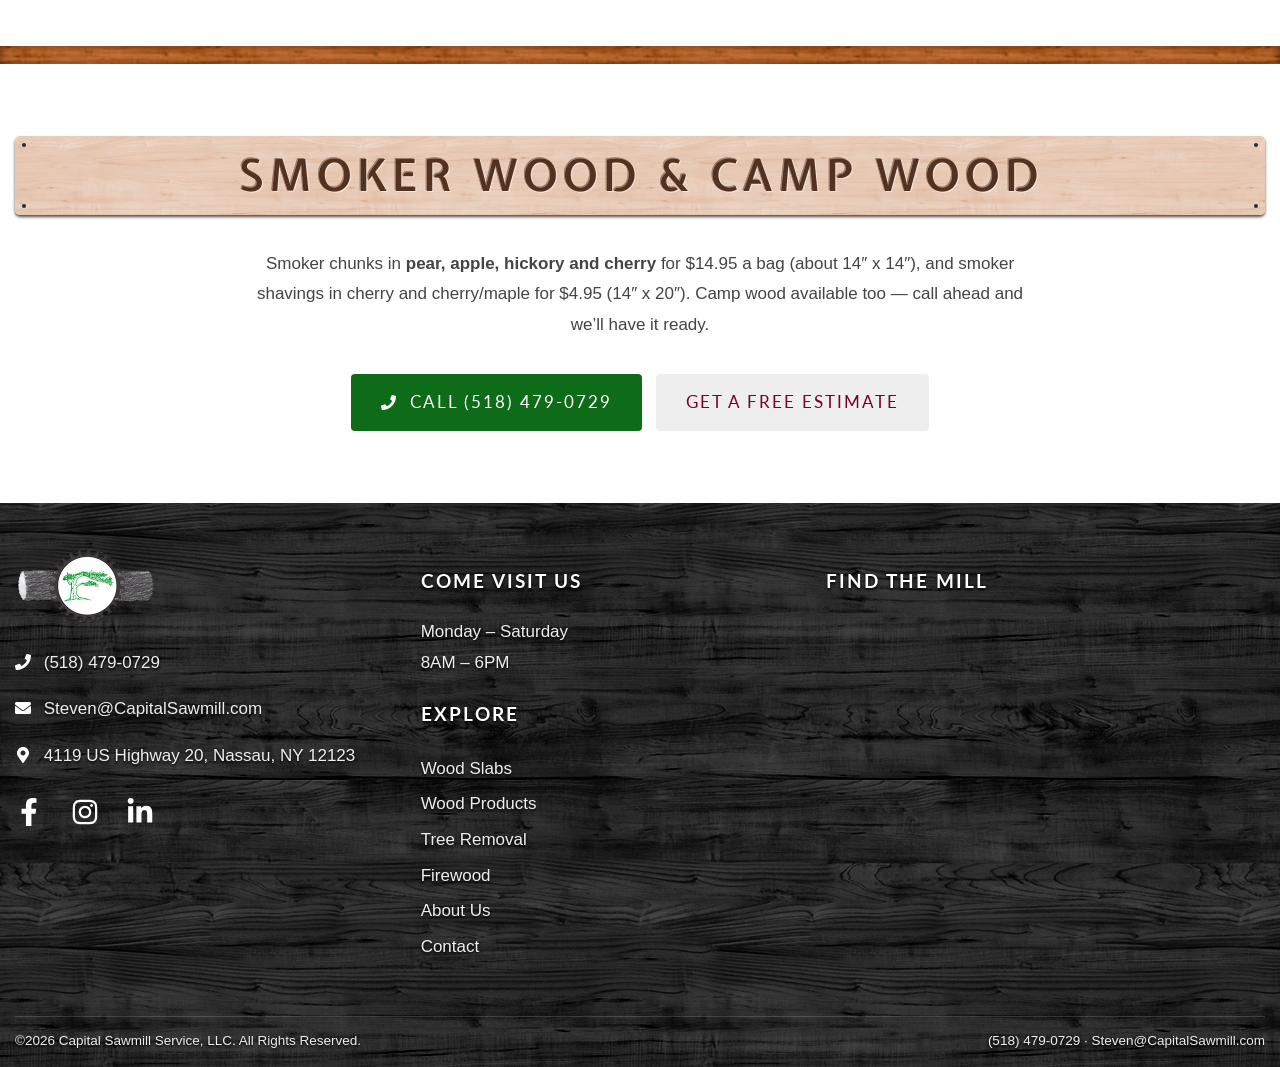
<file: site/firewood/index.html>
<!DOCTYPE html>
<html lang="en">
<head>
<meta charset="utf-8">
<meta name="viewport" content="width=device-width, initial-scale=1">
<title>Firewood For Sale — Seasoned Hardwood | Capital Sawmill, Nassau NY</title>
<meta name="description" content="Seasoned mixed hardwood firewood by the face cord, kindling kegs, and smoker chunks. Local delivery in the Capital Region. Call (518) 479-0729 to order.">
<link rel="icon" type="image/png" href="../assets/img/favicon.png">
<link rel="apple-touch-icon" href="../assets/img/apple-touch-icon.png">
<link rel="preconnect" href="https://fonts.googleapis.com">
<link rel="preconnect" href="https://fonts.gstatic.com" crossorigin>
<link href="https://fonts.googleapis.com/css2?family=Lato:wght@400;700&family=Expletus+Sans:wght@600&display=swap" rel="stylesheet">

<link rel="stylesheet" href="../assets/css/main.css">
</head>
<body>
<header id="header">
  <div id="top-info">
    <div class="container">
      <div class="bar-inner">
        <div class="bar-item" id="estimate"><a id="estimate-modal-button" href="../contact/">Get A Free Estimate!</a></div>
        <div class="bar-item" id="top-phone"><a href="tel:5184790729"><svg aria-hidden="true" viewBox="0 0 512 512" fill="currentColor"><path d="M493.4 24.6l-104-24c-11.3-2.6-22.9 3.3-27.5 13.9l-48 112c-4.2 9.8-1.4 21.3 6.9 28l60.6 49.6c-36 76.7-98.9 140.5-177.2 177.2l-49.6-60.6c-6.8-8.3-18.2-11.1-28-6.9l-112 48C3.9 366.5-2 378.1.6 389.4l24 104C27.1 504.2 36.7 512 48 512c256.1 0 464-207.5 464-464 0-11.2-7.7-20.9-18.6-23.4z"/></svg> (518) 479-0729</a></div>
        <div class="bar-item" id="top-address"><a href="https://www.google.com/maps/place/Capital+Sawmill+Service,+Tree+Service+%26+More/data=!4m2!3m1!1s0x0:0xd58ee223ea17ec14?sa=X&amp;ved=1t:2428&amp;ictx=111" target="_blank" rel="noopener"><svg aria-hidden="true" viewBox="0 0 384 512" fill="currentColor"><path d="M172.268 501.67C26.97 291.031 0 269.413 0 192 0 85.961 85.961 0 192 0s192 85.961 192 192c0 77.413-26.97 99.031-172.268 309.67-9.535 13.774-29.93 13.773-39.464 0zM192 272c44.183 0 80-35.817 80-80s-35.817-80-80-80-80 35.817-80 80 35.817 80 80 80z"/></svg> 4119 US HIGHWAY 20. NASSAU, NY 12123</a></div>
      </div>
    </div>
  </div>

  <div id="main-menu">
    <div class="container">
      <div id="main-menu-container">
        <nav id="main-nav">
          <ul>
            <li>
              <a id="main-nav-home" href="../">Capital Sawmill&trade;</a>
              <div class="sub-menu">
                <ul>
                  <li><a href="../about/">About Us</a></li>
                  <li><a href="../#service-area-section">Who We Serve</a></li>
                  <li><a href="../firewood/">Firewood</a></li>
                </ul>
              </div>
            </li>
            <li>
              <a href="../wood-slabs/">Wood Slabs</a>
              <div id="nav-all-wood-slabs" class="sub-menu">
                <div id="nav-common-woods">
                  <p>Common</p>
                  <ul id="nav-common-woods-col1">
                    <li><a href="../wood-slabs/#walnut"><div class="nav-wood-sample ws-walnut"></div><p>Walnut</p></a></li>
                    <li><a href="../wood-slabs/#maple"><div class="nav-wood-sample ws-maple"></div><p>Maple</p></a></li>
                    <li><a href="../wood-slabs/#oak"><div class="nav-wood-sample ws-oak"></div><p>Oak</p></a></li>
                  </ul>
                  <ul id="nav-common-woods-col2">
                    <li><a href="../wood-slabs/#cherry"><div class="nav-wood-sample ws-cherry"></div><p>Cherry</p></a></li>
                    <li><a href="../wood-slabs/#pine"><div class="nav-wood-sample ws-pine"></div><p>Pine</p></a></li>
                  </ul>
                </div>
                <div id="nav-specialty-slabs">
                  <p>Specialty Slabs</p>
                  <ul>
                    <li><a href="../wood-slabs/#honey-locust">Honey Locust</a></li>
                    <li><a href="../wood-slabs/#sycamore">Sycamore</a></li>
                    <li><a href="../wood-slabs/#box-elder-maple">Box Elder Maple</a></li>
                    <li><a href="../wood-slabs/#catalpa">Catalpa</a></li>
                  </ul>
                </div>
              </div>
            </li>
            <li>
              <a href="../wood-products/">Wood Products</a>
              <div class="sub-menu">
                <ul>
                  <li><a href="../wood-products/#bartops">Bartops</a></li>
                  <li><a href="../wood-products/#table-tops">Table Tops</a></li>
                  <li><a href="../wood-products/#mantels">Mantels</a></li>
                  <li><a href="../wood-products/#deer-plaques">Deer Plaque Mounts</a></li>
                  <li><a href="../firewood/">Firewood</a></li>
                </ul>
              </div>
            </li>
            <li>
              <a href="../tree-removal/">Tree Removal</a>
            </li>
            <li id="header-contact-button"><a href="../contact/">Contact</a></li>
          </ul>
        </nav>
        <div id="capital-sawmill-logo"><a href="../"><img src="../assets/img/capital-sawmill-logo.png" width="144" height="80" alt="Capital Sawmill Service, LLC"><span class="mobile-wordmark">Capital Sawmill&trade;</span></a></div>
        <div class="mobile-actions">
          <a id="mobile-call" href="tel:5184790729" aria-label="Call Capital Sawmill"><svg aria-hidden="true" viewBox="0 0 512 512" fill="currentColor"><path d="M493.4 24.6l-104-24c-11.3-2.6-22.9 3.3-27.5 13.9l-48 112c-4.2 9.8-1.4 21.3 6.9 28l60.6 49.6c-36 76.7-98.9 140.5-177.2 177.2l-49.6-60.6c-6.8-8.3-18.2-11.1-28-6.9l-112 48C3.9 366.5-2 378.1.6 389.4l24 104C27.1 504.2 36.7 512 48 512c256.1 0 464-207.5 464-464 0-11.2-7.7-20.9-18.6-23.4z"/></svg></a>
          <button id="hamburger" aria-label="Open menu" aria-expanded="false" aria-controls="mobile-drawer">
            <span></span><span></span><span></span>
          </button>
        </div>
      </div>
      <div class="clear-float"></div>
    </div>
  </div>
</header>

<div id="drawer-overlay"></div>
<nav id="mobile-drawer" aria-label="Mobile menu">
  <div class="drawer-top">
    <a href="../"><img src="../assets/img/capital-sawmill-logo.png" width="104" height="58" alt="Capital Sawmill"></a>
    <button id="drawer-close" aria-label="Close menu">&times;</button>
  </div>
  <a class="drawer-estimate" href="../contact/">Get A Free Estimate!</a>
  <ul class="drawer-nav">
    <li><a href="../">Home</a></li>
    <li><a href="../tree-removal/">Tree Removal</a></li>
    <li class="has-sub">
      <div class="drawer-row">
        <a href="../wood-slabs/">Wood Slabs</a>
        <button class="sub-toggle" aria-expanded="false" aria-label="Show wood slab species"><svg aria-hidden="true" viewBox="0 0 448 512" fill="currentColor"><path d="M207.029 381.476L12.686 187.132c-9.373-9.373-9.373-24.569 0-33.941l22.667-22.667c9.357-9.357 24.522-9.375 33.901-.04L224 284.505l154.745-154.021c9.379-9.335 24.544-9.317 33.901.04l22.667 22.667c9.373 9.373 9.373 24.569 0 33.941L240.971 381.476c-9.373 9.372-24.569 9.372-33.942 0z"/></svg></button>
      </div>
      <ul class="drawer-sub">
        <li><a href="../wood-slabs/#walnut">Walnut</a></li>
        <li><a href="../wood-slabs/#maple">Maple</a></li>
        <li><a href="../wood-slabs/#oak">Oak</a></li>
        <li><a href="../wood-slabs/#cherry">Cherry</a></li>
        <li><a href="../wood-slabs/#pine">Pine</a></li>
        <li><a href="../wood-slabs/#honey-locust">Honey Locust</a></li>
        <li><a href="../wood-slabs/#sycamore">Sycamore</a></li>
        <li><a href="../wood-slabs/#box-elder-maple">Box Elder Maple</a></li>
        <li><a href="../wood-slabs/#catalpa">Catalpa</a></li>
      </ul>
    </li>
    <li class="has-sub">
      <div class="drawer-row">
        <a href="../wood-products/">Wood Products</a>
        <button class="sub-toggle" aria-expanded="false" aria-label="Show wood products"><svg aria-hidden="true" viewBox="0 0 448 512" fill="currentColor"><path d="M207.029 381.476L12.686 187.132c-9.373-9.373-9.373-24.569 0-33.941l22.667-22.667c9.357-9.357 24.522-9.375 33.901-.04L224 284.505l154.745-154.021c9.379-9.335 24.544-9.317 33.901.04l22.667 22.667c9.373 9.373 9.373 24.569 0 33.941L240.971 381.476c-9.373 9.372-24.569 9.372-33.942 0z"/></svg></button>
      </div>
      <ul class="drawer-sub">
        <li><a href="../wood-products/#bartops">Bar Tops</a></li>
        <li><a href="../wood-products/#table-tops">Table Tops</a></li>
        <li><a href="../wood-products/#mantels">Mantels</a></li>
        <li><a href="../wood-products/#deer-plaques">Deer Plaque Mounts</a></li>
        <li><a href="../wood-products/#chainsaw-signs">Chainsaw Signs</a></li>
      </ul>
    </li>
    <li><a href="../firewood/">Firewood</a></li>
    <li><a href="../about/">About Us</a></li>
    <li><a href="../contact/">Contact</a></li>
  </ul>
  <div class="drawer-contact">
    <a class="drawer-call" href="tel:5184790729"><svg aria-hidden="true" viewBox="0 0 512 512" fill="currentColor"><path d="M493.4 24.6l-104-24c-11.3-2.6-22.9 3.3-27.5 13.9l-48 112c-4.2 9.8-1.4 21.3 6.9 28l60.6 49.6c-36 76.7-98.9 140.5-177.2 177.2l-49.6-60.6c-6.8-8.3-18.2-11.1-28-6.9l-112 48C3.9 366.5-2 378.1.6 389.4l24 104C27.1 504.2 36.7 512 48 512c256.1 0 464-207.5 464-464 0-11.2-7.7-20.9-18.6-23.4z"/></svg> (518) 479-0729</a>
    <p><a class="drawer-addr" href="https://www.google.com/maps/place/Capital+Sawmill+Service,+Tree+Service+%26+More/data=!4m2!3m1!1s0x0:0xd58ee223ea17ec14?sa=X&amp;ved=1t:2428&amp;ictx=111" target="_blank" rel="noopener">4119 US Highway 20, Nassau, NY 12123</a><br>Monday &ndash; Saturday &middot; 8AM &ndash; 6PM</p>
  </div>
</nav><main>
<section class="page-banner" style="background-image:url(../assets/img/wp-firewood.jpg)">
  <h1>Firewood For Sale</h1>
  <p>We know first-hand that New York gets COLD. Keep your home nice and cozy by stocking up on firewood.</p>
  <a class="btn btn-call" href="tel:5184790729"><svg aria-hidden="true" viewBox="0 0 512 512" fill="currentColor"><path d="M493.4 24.6l-104-24c-11.3-2.6-22.9 3.3-27.5 13.9l-48 112c-4.2 9.8-1.4 21.3 6.9 28l60.6 49.6c-36 76.7-98.9 140.5-177.2 177.2l-49.6-60.6c-6.8-8.3-18.2-11.1-28-6.9l-112 48C3.9 366.5-2 378.1.6 389.4l24 104C27.1 504.2 36.7 512 48 512c256.1 0 464-207.5 464-464 0-11.2-7.7-20.9-18.6-23.4z"/></svg> Call to Order</a>
</section>

<section class="section">
  <div class="container">
    <div class="plank-wrap"><div class="plank"><h2>Firewood Prices</h2></div></div>
    <div class="split">
      <div>
        <p>Seasoned mixed hardwoods, cut to stove lengths of 14&Prime; to 16&Prime; and stored under a pavilion so your wood stays clean and dry. Sold in face cord increments, priced for local delivery:</p>
        <ul style="line-height:2.2;font-size:18px">
          <li><strong>$230</strong> &mdash; face cord (4x8, one tier), dumped</li>
          <li><strong>$385</strong> &mdash; double face cord (4x8, two tiers), dumped</li>
          <li><strong>$540</strong> &mdash; triple face cord (4x8, three tiers), dumped</li>
        </ul>
        <p><strong>Kindling kegs</strong> &mdash; 11&Prime; diameter, 14&Prime; long, with a convenient carrying handle &mdash; are <strong>$15</strong> and make starting a fire a snap.</p>
      </div>
      <div class="split-img"><img src="../assets/img/FW-pavillion-3.jpg" alt="Firewood stored under the pavilion" loading="lazy" data-parallax="0.04"></div>
    </div>
  </div>
</section>

<div class="grain-divider"></div>

<section class="section section-cream">
  <div class="container">
    <div class="plank-wrap"><div class="plank alt"><h2>Smoker Wood &amp; Camp Wood</h2></div></div>
    <p style="max-width:800px;margin:0 auto;text-align:center">Smoker chunks in <strong>pear, apple, hickory and cherry</strong> for $14.95 a bag (about 14&Prime; x 14&Prime;), and smoker shavings in cherry and cherry/maple for $4.95 (14&Prime; x 20&Prime;). Camp wood available too &mdash; call ahead and we&rsquo;ll have it ready.</p>
    <div style="text-align:center;margin-top:34px">
      <a class="btn btn-call" href="tel:5184790729"><svg aria-hidden="true" viewBox="0 0 512 512" fill="currentColor"><path d="M493.4 24.6l-104-24c-11.3-2.6-22.9 3.3-27.5 13.9l-48 112c-4.2 9.8-1.4 21.3 6.9 28l60.6 49.6c-36 76.7-98.9 140.5-177.2 177.2l-49.6-60.6c-6.8-8.3-18.2-11.1-28-6.9l-112 48C3.9 366.5-2 378.1.6 389.4l24 104C27.1 504.2 36.7 512 48 512c256.1 0 464-207.5 464-464 0-11.2-7.7-20.9-18.6-23.4z"/></svg> Call (518) 479-0729</a>
      &nbsp; <a class="btn btn-light" href="/contact/">Get a Free Estimate</a>
    </div>
  </div>
</section>
</main>
<footer id="footer">
  <div class="container">
    <div class="footer-grid">
      <div>
        <img src="../assets/img/capital-sawmill-logo.png" width="144" height="80" alt="Capital Sawmill logo" style="margin-bottom:12px">
        <ul class="contact-info-list">
          <li><a href="tel:5184790729"><svg aria-hidden="true" viewBox="0 0 512 512" fill="currentColor"><path d="M493.4 24.6l-104-24c-11.3-2.6-22.9 3.3-27.5 13.9l-48 112c-4.2 9.8-1.4 21.3 6.9 28l60.6 49.6c-36 76.7-98.9 140.5-177.2 177.2l-49.6-60.6c-6.8-8.3-18.2-11.1-28-6.9l-112 48C3.9 366.5-2 378.1.6 389.4l24 104C27.1 504.2 36.7 512 48 512c256.1 0 464-207.5 464-464 0-11.2-7.7-20.9-18.6-23.4z"/></svg> (518) 479-0729</a></li>
          <li><a href="mailto:Steven@CapitalSawmill.com"><svg aria-hidden="true" viewBox="0 0 512 512" fill="currentColor"><path d="M502.3 190.8c3.9-3.1 9.7-.2 9.7 4.7V400c0 26.5-21.5 48-48 48H48c-26.5 0-48-21.5-48-48V195.6c0-5 5.7-7.8 9.7-4.7 22.4 17.4 52.1 39.5 154.1 113.6 21.1 15.4 56.7 47.8 92.2 47.6 35.7.3 72-32.8 92.3-47.6 102-74.1 131.6-96.3 154-113.7zM256 320c23.2.4 56.6-29.2 73.4-41.4 132.7-96.3 142.8-104.7 173.4-128.7 5.8-4.5 9.2-11.5 9.2-18.9v-19c0-26.5-21.5-48-48-48H48C21.5 64 0 85.5 0 112v19c0 7.4 3.4 14.3 9.2 18.9 30.6 23.9 40.7 32.4 173.4 128.7 16.8 12.2 50.2 41.8 73.4 41.4z"/></svg> Steven@CapitalSawmill.com</a></li>
          <li><svg aria-hidden="true" viewBox="0 0 384 512" fill="currentColor"><path d="M172.268 501.67C26.97 291.031 0 269.413 0 192 0 85.961 85.961 0 192 0s192 85.961 192 192c0 77.413-26.97 99.031-172.268 309.67-9.535 13.774-29.93 13.773-39.464 0zM192 272c44.183 0 80-35.817 80-80s-35.817-80-80-80-80 35.817-80 80 35.817 80 80 80z"/></svg> 4119 US Highway 20, Nassau, NY 12123</li>
        </ul>
        <ul id="footer-social-links">
          <li><a href="https://www.facebook.com/CapitalSawmill" target="_blank" rel="noopener" aria-label="Facebook"><svg aria-hidden="true" viewBox="0 0 320 512" fill="currentColor"><path d="M279.14 288l14.22-92.66h-88.91v-60.13c0-25.35 12.42-50.06 52.24-50.06h40.42V6.26S260.43 0 225.36 0c-73.22 0-121.08 44.38-121.08 124.72v70.62H22.89V288h81.39v224h100.17V288z"/></svg></a></li>
          <li><a href="https://www.instagram.com/capitalsawmillservice" target="_blank" rel="noopener" aria-label="Instagram"><svg aria-hidden="true" viewBox="0 0 448 512" fill="currentColor"><path d="M224.1 141c-63.6 0-114.9 51.3-114.9 114.9s51.3 114.9 114.9 114.9S339 319.5 339 255.9 287.7 141 224.1 141zm0 189.6c-41.1 0-74.7-33.5-74.7-74.7s33.5-74.7 74.7-74.7 74.7 33.5 74.7 74.7-33.6 74.7-74.7 74.7zm146.4-194.3c0 14.9-12 26.8-26.8 26.8-14.9 0-26.8-12-26.8-26.8s12-26.8 26.8-26.8 26.8 12 26.8 26.8zm76.1 27.2c-1.7-35.9-9.9-67.7-36.2-93.9-26.2-26.2-58-34.4-93.9-36.2-37-2.1-147.9-2.1-184.9 0-35.8 1.7-67.6 9.9-93.9 36.1s-34.4 58-36.2 93.9c-2.1 37-2.1 147.9 0 184.9 1.7 35.9 9.9 67.7 36.2 93.9s58 34.4 93.9 36.2c37 2.1 147.9 2.1 184.9 0 35.9-1.7 67.7-9.9 93.9-36.2 26.2-26.2 34.4-58 36.2-93.9 2.1-37 2.1-147.8 0-184.8zM398.8 388c-7.8 19.6-22.9 34.7-42.6 42.6-29.5 11.7-99.5 9-132.1 9s-102.7 2.6-132.1-9c-19.6-7.8-34.7-22.9-42.6-42.6-11.7-29.5-9-99.5-9-132.1s-2.6-102.7 9-132.1c7.8-19.6 22.9-34.7 42.6-42.6 29.5-11.7 99.5-9 132.1-9s102.7-2.6 132.1 9c19.6 7.8 34.7 22.9 42.6 42.6 11.7 29.5 9 99.5 9 132.1s2.7 102.7-9 132.1z"/></svg></a></li>
          <li><a href="https://www.linkedin.com/company/capital-sawmill-service-llc" target="_blank" rel="noopener" aria-label="LinkedIn"><svg aria-hidden="true" viewBox="0 0 448 512" fill="currentColor"><path d="M100.28 448H7.4V148.9h92.88zM53.79 108.1C24.09 108.1 0 83.5 0 53.8a53.79 53.79 0 0 1 107.58 0c0 29.7-24.1 54.3-53.79 54.3zM447.9 448h-92.68V302.4c0-34.7-.7-79.2-48.29-79.2-48.29 0-55.69 37.7-55.69 76.7V448h-92.78V148.9h89.08v40.8h1.3c12.4-23.5 42.69-48.3 87.88-48.3 94 0 111.28 61.9 111.28 142.3V448z"/></svg></a></li>
        </ul>
      </div>
      <div>
        <h3>Come Visit Us</h3>
        <p>Monday &ndash; Saturday<br>8AM &ndash; 6PM</p>
        <h3>Explore</h3>
        <p style="line-height:2.1">
          <a href="../wood-slabs/">Wood Slabs</a><br>
          <a href="../wood-products/">Wood Products</a><br>
          <a href="../tree-removal/">Tree Removal</a><br>
          <a href="../firewood/">Firewood</a><br>
          <a href="../about/">About Us</a><br>
          <a href="../contact/">Contact</a>
        </p>
      </div>
      <div id="footer-map">
        <h3>Find the Mill</h3>
        <iframe title="Capital Sawmill location map" src="https://www.google.com/maps/embed?pb=!1m14!1m8!1m3!1d47035.36349320028!2d-73.69139819585202!3d42.54021004225813!3m2!1i1024!2i768!4f13.1!3m3!1m2!1s0x0%3A0xd58ee223ea17ec14!2sCapital+Sawmill+Service!5e0" loading="lazy" referrerpolicy="no-referrer-when-downgrade"></iframe>
      </div>
    </div>
    <div class="footer-bottom">
      <span>&copy;2026 Capital Sawmill Service, LLC. All Rights Reserved.</span>
      <span><a href="tel:5184790729">(518) 479-0729</a> &middot; <a href="mailto:Steven@CapitalSawmill.com">Steven@CapitalSawmill.com</a></span>
    </div>
  </div>
</footer>

<div id="sticky-call"><a href="tel:5184790729"><svg aria-hidden="true" viewBox="0 0 512 512" fill="currentColor"><path d="M493.4 24.6l-104-24c-11.3-2.6-22.9 3.3-27.5 13.9l-48 112c-4.2 9.8-1.4 21.3 6.9 28l60.6 49.6c-36 76.7-98.9 140.5-177.2 177.2l-49.6-60.6c-6.8-8.3-18.2-11.1-28-6.9l-112 48C3.9 366.5-2 378.1.6 389.4l24 104C27.1 504.2 36.7 512 48 512c256.1 0 464-207.5 464-464 0-11.2-7.7-20.9-18.6-23.4z"/></svg> CALL STEVE &mdash; (518) 479-0729</a></div>

<script src="../assets/js/main.js"></script>
</body>
</html>
</file>
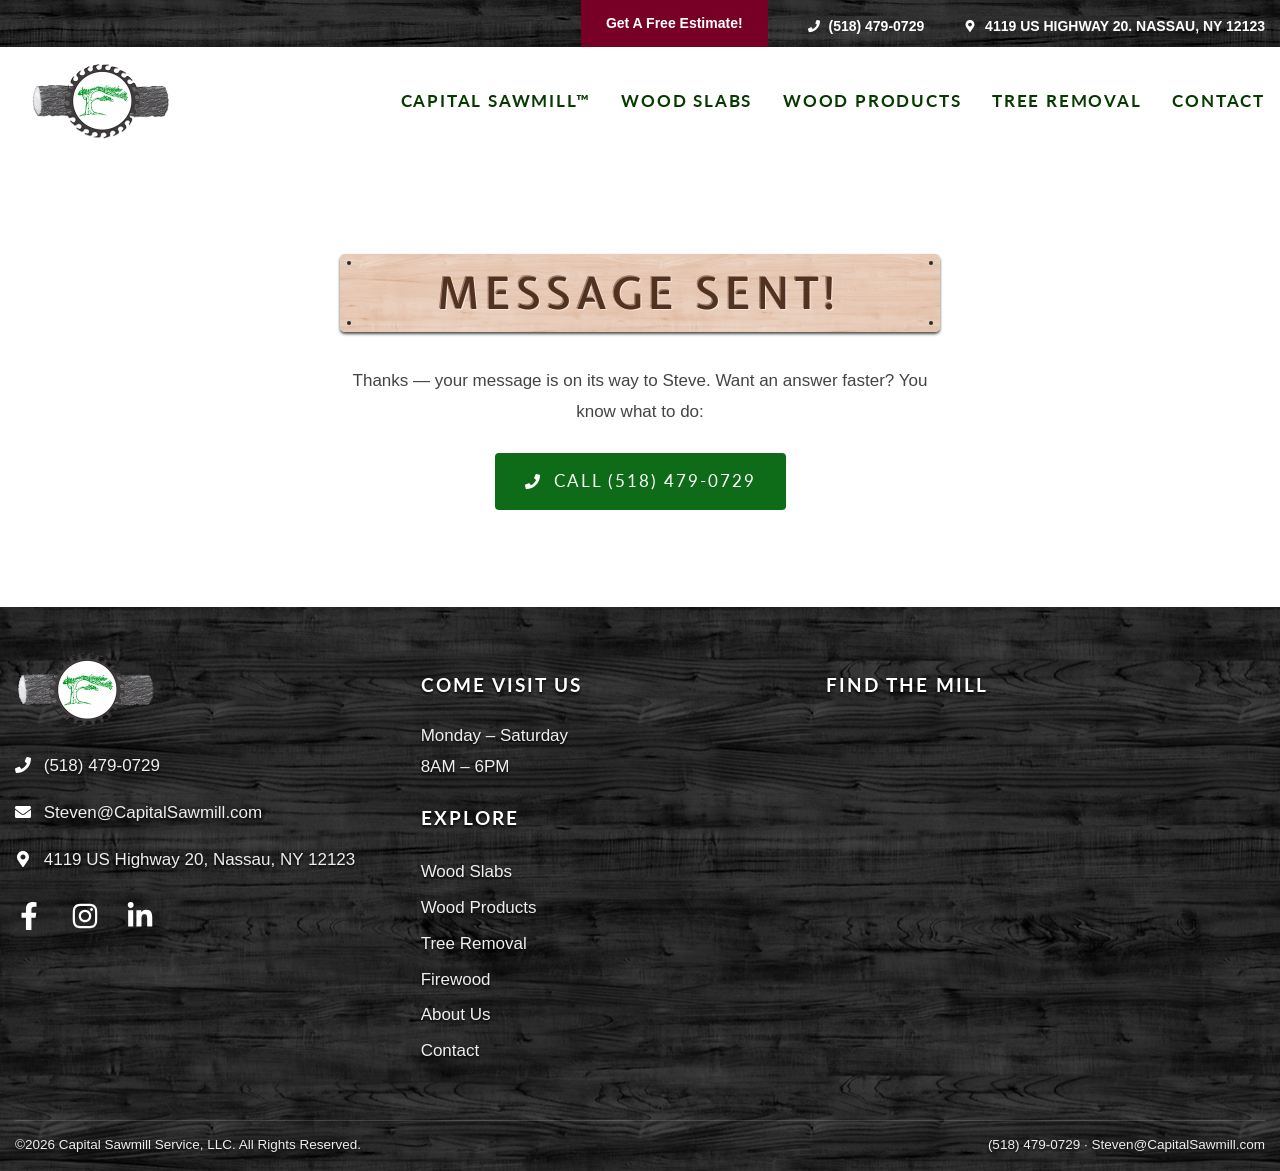
<file: site/thanks/index.html>
<!DOCTYPE html>
<html lang="en">
<head>
<meta charset="utf-8">
<meta name="viewport" content="width=device-width, initial-scale=1">
<title>Thanks! | Capital Sawmill</title>
<meta name="description" content="Your message is on its way to Capital Sawmill.">
<link rel="icon" type="image/png" href="../assets/img/favicon.png">
<link rel="apple-touch-icon" href="../assets/img/apple-touch-icon.png">
<link rel="preconnect" href="https://fonts.googleapis.com">
<link rel="preconnect" href="https://fonts.gstatic.com" crossorigin>
<link href="https://fonts.googleapis.com/css2?family=Lato:wght@400;700&family=Expletus+Sans:wght@600&display=swap" rel="stylesheet">

<link rel="stylesheet" href="../assets/css/main.css">
</head>
<body>
<header id="header">
  <div id="top-info">
    <div class="container">
      <div class="bar-inner">
        <div class="bar-item" id="estimate"><a id="estimate-modal-button" href="../contact/">Get A Free Estimate!</a></div>
        <div class="bar-item" id="top-phone"><a href="tel:5184790729"><svg aria-hidden="true" viewBox="0 0 512 512" fill="currentColor"><path d="M493.4 24.6l-104-24c-11.3-2.6-22.9 3.3-27.5 13.9l-48 112c-4.2 9.8-1.4 21.3 6.9 28l60.6 49.6c-36 76.7-98.9 140.5-177.2 177.2l-49.6-60.6c-6.8-8.3-18.2-11.1-28-6.9l-112 48C3.9 366.5-2 378.1.6 389.4l24 104C27.1 504.2 36.7 512 48 512c256.1 0 464-207.5 464-464 0-11.2-7.7-20.9-18.6-23.4z"/></svg> (518) 479-0729</a></div>
        <div class="bar-item" id="top-address"><a href="https://www.google.com/maps/place/Capital+Sawmill+Service,+Tree+Service+%26+More/data=!4m2!3m1!1s0x0:0xd58ee223ea17ec14?sa=X&amp;ved=1t:2428&amp;ictx=111" target="_blank" rel="noopener"><svg aria-hidden="true" viewBox="0 0 384 512" fill="currentColor"><path d="M172.268 501.67C26.97 291.031 0 269.413 0 192 0 85.961 85.961 0 192 0s192 85.961 192 192c0 77.413-26.97 99.031-172.268 309.67-9.535 13.774-29.93 13.773-39.464 0zM192 272c44.183 0 80-35.817 80-80s-35.817-80-80-80-80 35.817-80 80 35.817 80 80 80z"/></svg> 4119 US HIGHWAY 20. NASSAU, NY 12123</a></div>
      </div>
    </div>
  </div>

  <div id="main-menu">
    <div class="container">
      <div id="main-menu-container">
        <nav id="main-nav">
          <ul>
            <li>
              <a id="main-nav-home" href="../">Capital Sawmill&trade;</a>
              <div class="sub-menu">
                <ul>
                  <li><a href="../about/">About Us</a></li>
                  <li><a href="../#service-area-section">Who We Serve</a></li>
                  <li><a href="../firewood/">Firewood</a></li>
                </ul>
              </div>
            </li>
            <li>
              <a href="../wood-slabs/">Wood Slabs</a>
              <div id="nav-all-wood-slabs" class="sub-menu">
                <div id="nav-common-woods">
                  <p>Common</p>
                  <ul id="nav-common-woods-col1">
                    <li><a href="../wood-slabs/#walnut"><div class="nav-wood-sample ws-walnut"></div><p>Walnut</p></a></li>
                    <li><a href="../wood-slabs/#maple"><div class="nav-wood-sample ws-maple"></div><p>Maple</p></a></li>
                    <li><a href="../wood-slabs/#oak"><div class="nav-wood-sample ws-oak"></div><p>Oak</p></a></li>
                  </ul>
                  <ul id="nav-common-woods-col2">
                    <li><a href="../wood-slabs/#cherry"><div class="nav-wood-sample ws-cherry"></div><p>Cherry</p></a></li>
                    <li><a href="../wood-slabs/#pine"><div class="nav-wood-sample ws-pine"></div><p>Pine</p></a></li>
                  </ul>
                </div>
                <div id="nav-specialty-slabs">
                  <p>Specialty Slabs</p>
                  <ul>
                    <li><a href="../wood-slabs/#honey-locust">Honey Locust</a></li>
                    <li><a href="../wood-slabs/#sycamore">Sycamore</a></li>
                    <li><a href="../wood-slabs/#box-elder-maple">Box Elder Maple</a></li>
                    <li><a href="../wood-slabs/#catalpa">Catalpa</a></li>
                  </ul>
                </div>
              </div>
            </li>
            <li>
              <a href="../wood-products/">Wood Products</a>
              <div class="sub-menu">
                <ul>
                  <li><a href="../wood-products/#bartops">Bartops</a></li>
                  <li><a href="../wood-products/#table-tops">Table Tops</a></li>
                  <li><a href="../wood-products/#mantels">Mantels</a></li>
                  <li><a href="../wood-products/#deer-plaques">Deer Plaque Mounts</a></li>
                  <li><a href="../firewood/">Firewood</a></li>
                </ul>
              </div>
            </li>
            <li>
              <a href="../tree-removal/">Tree Removal</a>
            </li>
            <li id="header-contact-button"><a href="../contact/">Contact</a></li>
          </ul>
        </nav>
        <div id="capital-sawmill-logo"><a href="../"><img src="../assets/img/capital-sawmill-logo.png" width="144" height="80" alt="Capital Sawmill Service, LLC"><span class="mobile-wordmark">Capital Sawmill&trade;</span></a></div>
        <div class="mobile-actions">
          <a id="mobile-call" href="tel:5184790729" aria-label="Call Capital Sawmill"><svg aria-hidden="true" viewBox="0 0 512 512" fill="currentColor"><path d="M493.4 24.6l-104-24c-11.3-2.6-22.9 3.3-27.5 13.9l-48 112c-4.2 9.8-1.4 21.3 6.9 28l60.6 49.6c-36 76.7-98.9 140.5-177.2 177.2l-49.6-60.6c-6.8-8.3-18.2-11.1-28-6.9l-112 48C3.9 366.5-2 378.1.6 389.4l24 104C27.1 504.2 36.7 512 48 512c256.1 0 464-207.5 464-464 0-11.2-7.7-20.9-18.6-23.4z"/></svg></a>
          <button id="hamburger" aria-label="Open menu" aria-expanded="false" aria-controls="mobile-drawer">
            <span></span><span></span><span></span>
          </button>
        </div>
      </div>
      <div class="clear-float"></div>
    </div>
  </div>
</header>

<div id="drawer-overlay"></div>
<nav id="mobile-drawer" aria-label="Mobile menu">
  <div class="drawer-top">
    <a href="../"><img src="../assets/img/capital-sawmill-logo.png" width="104" height="58" alt="Capital Sawmill"></a>
    <button id="drawer-close" aria-label="Close menu">&times;</button>
  </div>
  <a class="drawer-estimate" href="../contact/">Get A Free Estimate!</a>
  <ul class="drawer-nav">
    <li><a href="../">Home</a></li>
    <li><a href="../tree-removal/">Tree Removal</a></li>
    <li class="has-sub">
      <div class="drawer-row">
        <a href="../wood-slabs/">Wood Slabs</a>
        <button class="sub-toggle" aria-expanded="false" aria-label="Show wood slab species"><svg aria-hidden="true" viewBox="0 0 448 512" fill="currentColor"><path d="M207.029 381.476L12.686 187.132c-9.373-9.373-9.373-24.569 0-33.941l22.667-22.667c9.357-9.357 24.522-9.375 33.901-.04L224 284.505l154.745-154.021c9.379-9.335 24.544-9.317 33.901.04l22.667 22.667c9.373 9.373 9.373 24.569 0 33.941L240.971 381.476c-9.373 9.372-24.569 9.372-33.942 0z"/></svg></button>
      </div>
      <ul class="drawer-sub">
        <li><a href="../wood-slabs/#walnut">Walnut</a></li>
        <li><a href="../wood-slabs/#maple">Maple</a></li>
        <li><a href="../wood-slabs/#oak">Oak</a></li>
        <li><a href="../wood-slabs/#cherry">Cherry</a></li>
        <li><a href="../wood-slabs/#pine">Pine</a></li>
        <li><a href="../wood-slabs/#honey-locust">Honey Locust</a></li>
        <li><a href="../wood-slabs/#sycamore">Sycamore</a></li>
        <li><a href="../wood-slabs/#box-elder-maple">Box Elder Maple</a></li>
        <li><a href="../wood-slabs/#catalpa">Catalpa</a></li>
      </ul>
    </li>
    <li class="has-sub">
      <div class="drawer-row">
        <a href="../wood-products/">Wood Products</a>
        <button class="sub-toggle" aria-expanded="false" aria-label="Show wood products"><svg aria-hidden="true" viewBox="0 0 448 512" fill="currentColor"><path d="M207.029 381.476L12.686 187.132c-9.373-9.373-9.373-24.569 0-33.941l22.667-22.667c9.357-9.357 24.522-9.375 33.901-.04L224 284.505l154.745-154.021c9.379-9.335 24.544-9.317 33.901.04l22.667 22.667c9.373 9.373 9.373 24.569 0 33.941L240.971 381.476c-9.373 9.372-24.569 9.372-33.942 0z"/></svg></button>
      </div>
      <ul class="drawer-sub">
        <li><a href="../wood-products/#bartops">Bar Tops</a></li>
        <li><a href="../wood-products/#table-tops">Table Tops</a></li>
        <li><a href="../wood-products/#mantels">Mantels</a></li>
        <li><a href="../wood-products/#deer-plaques">Deer Plaque Mounts</a></li>
        <li><a href="../wood-products/#chainsaw-signs">Chainsaw Signs</a></li>
      </ul>
    </li>
    <li><a href="../firewood/">Firewood</a></li>
    <li><a href="../about/">About Us</a></li>
    <li><a href="../contact/">Contact</a></li>
  </ul>
  <div class="drawer-contact">
    <a class="drawer-call" href="tel:5184790729"><svg aria-hidden="true" viewBox="0 0 512 512" fill="currentColor"><path d="M493.4 24.6l-104-24c-11.3-2.6-22.9 3.3-27.5 13.9l-48 112c-4.2 9.8-1.4 21.3 6.9 28l60.6 49.6c-36 76.7-98.9 140.5-177.2 177.2l-49.6-60.6c-6.8-8.3-18.2-11.1-28-6.9l-112 48C3.9 366.5-2 378.1.6 389.4l24 104C27.1 504.2 36.7 512 48 512c256.1 0 464-207.5 464-464 0-11.2-7.7-20.9-18.6-23.4z"/></svg> (518) 479-0729</a>
    <p><a class="drawer-addr" href="https://www.google.com/maps/place/Capital+Sawmill+Service,+Tree+Service+%26+More/data=!4m2!3m1!1s0x0:0xd58ee223ea17ec14?sa=X&amp;ved=1t:2428&amp;ictx=111" target="_blank" rel="noopener">4119 US Highway 20, Nassau, NY 12123</a><br>Monday &ndash; Saturday &middot; 8AM &ndash; 6PM</p>
  </div>
</nav><main>
<section class="section" style="min-height:50vh;display:flex;align-items:center">
  <div class="container" style="text-align:center">
    <div class="plank-wrap"><div class="plank"><h2>Message Sent!</h2></div></div>
    <p style="max-width:600px;margin:0 auto 26px">Thanks &mdash; your message is on its way to Steve. Want an answer faster? You know what to do:</p>
    <a class="btn btn-call" href="tel:5184790729"><svg aria-hidden="true" viewBox="0 0 512 512" fill="currentColor"><path d="M493.4 24.6l-104-24c-11.3-2.6-22.9 3.3-27.5 13.9l-48 112c-4.2 9.8-1.4 21.3 6.9 28l60.6 49.6c-36 76.7-98.9 140.5-177.2 177.2l-49.6-60.6c-6.8-8.3-18.2-11.1-28-6.9l-112 48C3.9 366.5-2 378.1.6 389.4l24 104C27.1 504.2 36.7 512 48 512c256.1 0 464-207.5 464-464 0-11.2-7.7-20.9-18.6-23.4z"/></svg> Call (518) 479-0729</a>
  </div>
</section>
</main>
<footer id="footer">
  <div class="container">
    <div class="footer-grid">
      <div>
        <img src="../assets/img/capital-sawmill-logo.png" width="144" height="80" alt="Capital Sawmill logo" style="margin-bottom:12px">
        <ul class="contact-info-list">
          <li><a href="tel:5184790729"><svg aria-hidden="true" viewBox="0 0 512 512" fill="currentColor"><path d="M493.4 24.6l-104-24c-11.3-2.6-22.9 3.3-27.5 13.9l-48 112c-4.2 9.8-1.4 21.3 6.9 28l60.6 49.6c-36 76.7-98.9 140.5-177.2 177.2l-49.6-60.6c-6.8-8.3-18.2-11.1-28-6.9l-112 48C3.9 366.5-2 378.1.6 389.4l24 104C27.1 504.2 36.7 512 48 512c256.1 0 464-207.5 464-464 0-11.2-7.7-20.9-18.6-23.4z"/></svg> (518) 479-0729</a></li>
          <li><a href="mailto:Steven@CapitalSawmill.com"><svg aria-hidden="true" viewBox="0 0 512 512" fill="currentColor"><path d="M502.3 190.8c3.9-3.1 9.7-.2 9.7 4.7V400c0 26.5-21.5 48-48 48H48c-26.5 0-48-21.5-48-48V195.6c0-5 5.7-7.8 9.7-4.7 22.4 17.4 52.1 39.5 154.1 113.6 21.1 15.4 56.7 47.8 92.2 47.6 35.7.3 72-32.8 92.3-47.6 102-74.1 131.6-96.3 154-113.7zM256 320c23.2.4 56.6-29.2 73.4-41.4 132.7-96.3 142.8-104.7 173.4-128.7 5.8-4.5 9.2-11.5 9.2-18.9v-19c0-26.5-21.5-48-48-48H48C21.5 64 0 85.5 0 112v19c0 7.4 3.4 14.3 9.2 18.9 30.6 23.9 40.7 32.4 173.4 128.7 16.8 12.2 50.2 41.8 73.4 41.4z"/></svg> Steven@CapitalSawmill.com</a></li>
          <li><svg aria-hidden="true" viewBox="0 0 384 512" fill="currentColor"><path d="M172.268 501.67C26.97 291.031 0 269.413 0 192 0 85.961 85.961 0 192 0s192 85.961 192 192c0 77.413-26.97 99.031-172.268 309.67-9.535 13.774-29.93 13.773-39.464 0zM192 272c44.183 0 80-35.817 80-80s-35.817-80-80-80-80 35.817-80 80 35.817 80 80 80z"/></svg> 4119 US Highway 20, Nassau, NY 12123</li>
        </ul>
        <ul id="footer-social-links">
          <li><a href="https://www.facebook.com/CapitalSawmill" target="_blank" rel="noopener" aria-label="Facebook"><svg aria-hidden="true" viewBox="0 0 320 512" fill="currentColor"><path d="M279.14 288l14.22-92.66h-88.91v-60.13c0-25.35 12.42-50.06 52.24-50.06h40.42V6.26S260.43 0 225.36 0c-73.22 0-121.08 44.38-121.08 124.72v70.62H22.89V288h81.39v224h100.17V288z"/></svg></a></li>
          <li><a href="https://www.instagram.com/capitalsawmillservice" target="_blank" rel="noopener" aria-label="Instagram"><svg aria-hidden="true" viewBox="0 0 448 512" fill="currentColor"><path d="M224.1 141c-63.6 0-114.9 51.3-114.9 114.9s51.3 114.9 114.9 114.9S339 319.5 339 255.9 287.7 141 224.1 141zm0 189.6c-41.1 0-74.7-33.5-74.7-74.7s33.5-74.7 74.7-74.7 74.7 33.5 74.7 74.7-33.6 74.7-74.7 74.7zm146.4-194.3c0 14.9-12 26.8-26.8 26.8-14.9 0-26.8-12-26.8-26.8s12-26.8 26.8-26.8 26.8 12 26.8 26.8zm76.1 27.2c-1.7-35.9-9.9-67.7-36.2-93.9-26.2-26.2-58-34.4-93.9-36.2-37-2.1-147.9-2.1-184.9 0-35.8 1.7-67.6 9.9-93.9 36.1s-34.4 58-36.2 93.9c-2.1 37-2.1 147.9 0 184.9 1.7 35.9 9.9 67.7 36.2 93.9s58 34.4 93.9 36.2c37 2.1 147.9 2.1 184.9 0 35.9-1.7 67.7-9.9 93.9-36.2 26.2-26.2 34.4-58 36.2-93.9 2.1-37 2.1-147.8 0-184.8zM398.8 388c-7.8 19.6-22.9 34.7-42.6 42.6-29.5 11.7-99.5 9-132.1 9s-102.7 2.6-132.1-9c-19.6-7.8-34.7-22.9-42.6-42.6-11.7-29.5-9-99.5-9-132.1s-2.6-102.7 9-132.1c7.8-19.6 22.9-34.7 42.6-42.6 29.5-11.7 99.5-9 132.1-9s102.7-2.6 132.1 9c19.6 7.8 34.7 22.9 42.6 42.6 11.7 29.5 9 99.5 9 132.1s2.7 102.7-9 132.1z"/></svg></a></li>
          <li><a href="https://www.linkedin.com/company/capital-sawmill-service-llc" target="_blank" rel="noopener" aria-label="LinkedIn"><svg aria-hidden="true" viewBox="0 0 448 512" fill="currentColor"><path d="M100.28 448H7.4V148.9h92.88zM53.79 108.1C24.09 108.1 0 83.5 0 53.8a53.79 53.79 0 0 1 107.58 0c0 29.7-24.1 54.3-53.79 54.3zM447.9 448h-92.68V302.4c0-34.7-.7-79.2-48.29-79.2-48.29 0-55.69 37.7-55.69 76.7V448h-92.78V148.9h89.08v40.8h1.3c12.4-23.5 42.69-48.3 87.88-48.3 94 0 111.28 61.9 111.28 142.3V448z"/></svg></a></li>
        </ul>
      </div>
      <div>
        <h3>Come Visit Us</h3>
        <p>Monday &ndash; Saturday<br>8AM &ndash; 6PM</p>
        <h3>Explore</h3>
        <p style="line-height:2.1">
          <a href="../wood-slabs/">Wood Slabs</a><br>
          <a href="../wood-products/">Wood Products</a><br>
          <a href="../tree-removal/">Tree Removal</a><br>
          <a href="../firewood/">Firewood</a><br>
          <a href="../about/">About Us</a><br>
          <a href="../contact/">Contact</a>
        </p>
      </div>
      <div id="footer-map">
        <h3>Find the Mill</h3>
        <iframe title="Capital Sawmill location map" src="https://www.google.com/maps/embed?pb=!1m14!1m8!1m3!1d47035.36349320028!2d-73.69139819585202!3d42.54021004225813!3m2!1i1024!2i768!4f13.1!3m3!1m2!1s0x0%3A0xd58ee223ea17ec14!2sCapital+Sawmill+Service!5e0" loading="lazy" referrerpolicy="no-referrer-when-downgrade"></iframe>
      </div>
    </div>
    <div class="footer-bottom">
      <span>&copy;2026 Capital Sawmill Service, LLC. All Rights Reserved.</span>
      <span><a href="tel:5184790729">(518) 479-0729</a> &middot; <a href="mailto:Steven@CapitalSawmill.com">Steven@CapitalSawmill.com</a></span>
    </div>
  </div>
</footer>

<div id="sticky-call"><a href="tel:5184790729"><svg aria-hidden="true" viewBox="0 0 512 512" fill="currentColor"><path d="M493.4 24.6l-104-24c-11.3-2.6-22.9 3.3-27.5 13.9l-48 112c-4.2 9.8-1.4 21.3 6.9 28l60.6 49.6c-36 76.7-98.9 140.5-177.2 177.2l-49.6-60.6c-6.8-8.3-18.2-11.1-28-6.9l-112 48C3.9 366.5-2 378.1.6 389.4l24 104C27.1 504.2 36.7 512 48 512c256.1 0 464-207.5 464-464 0-11.2-7.7-20.9-18.6-23.4z"/></svg> CALL STEVE &mdash; (518) 479-0729</a></div>

<script src="../assets/js/main.js"></script>
</body>
</html>
</file>
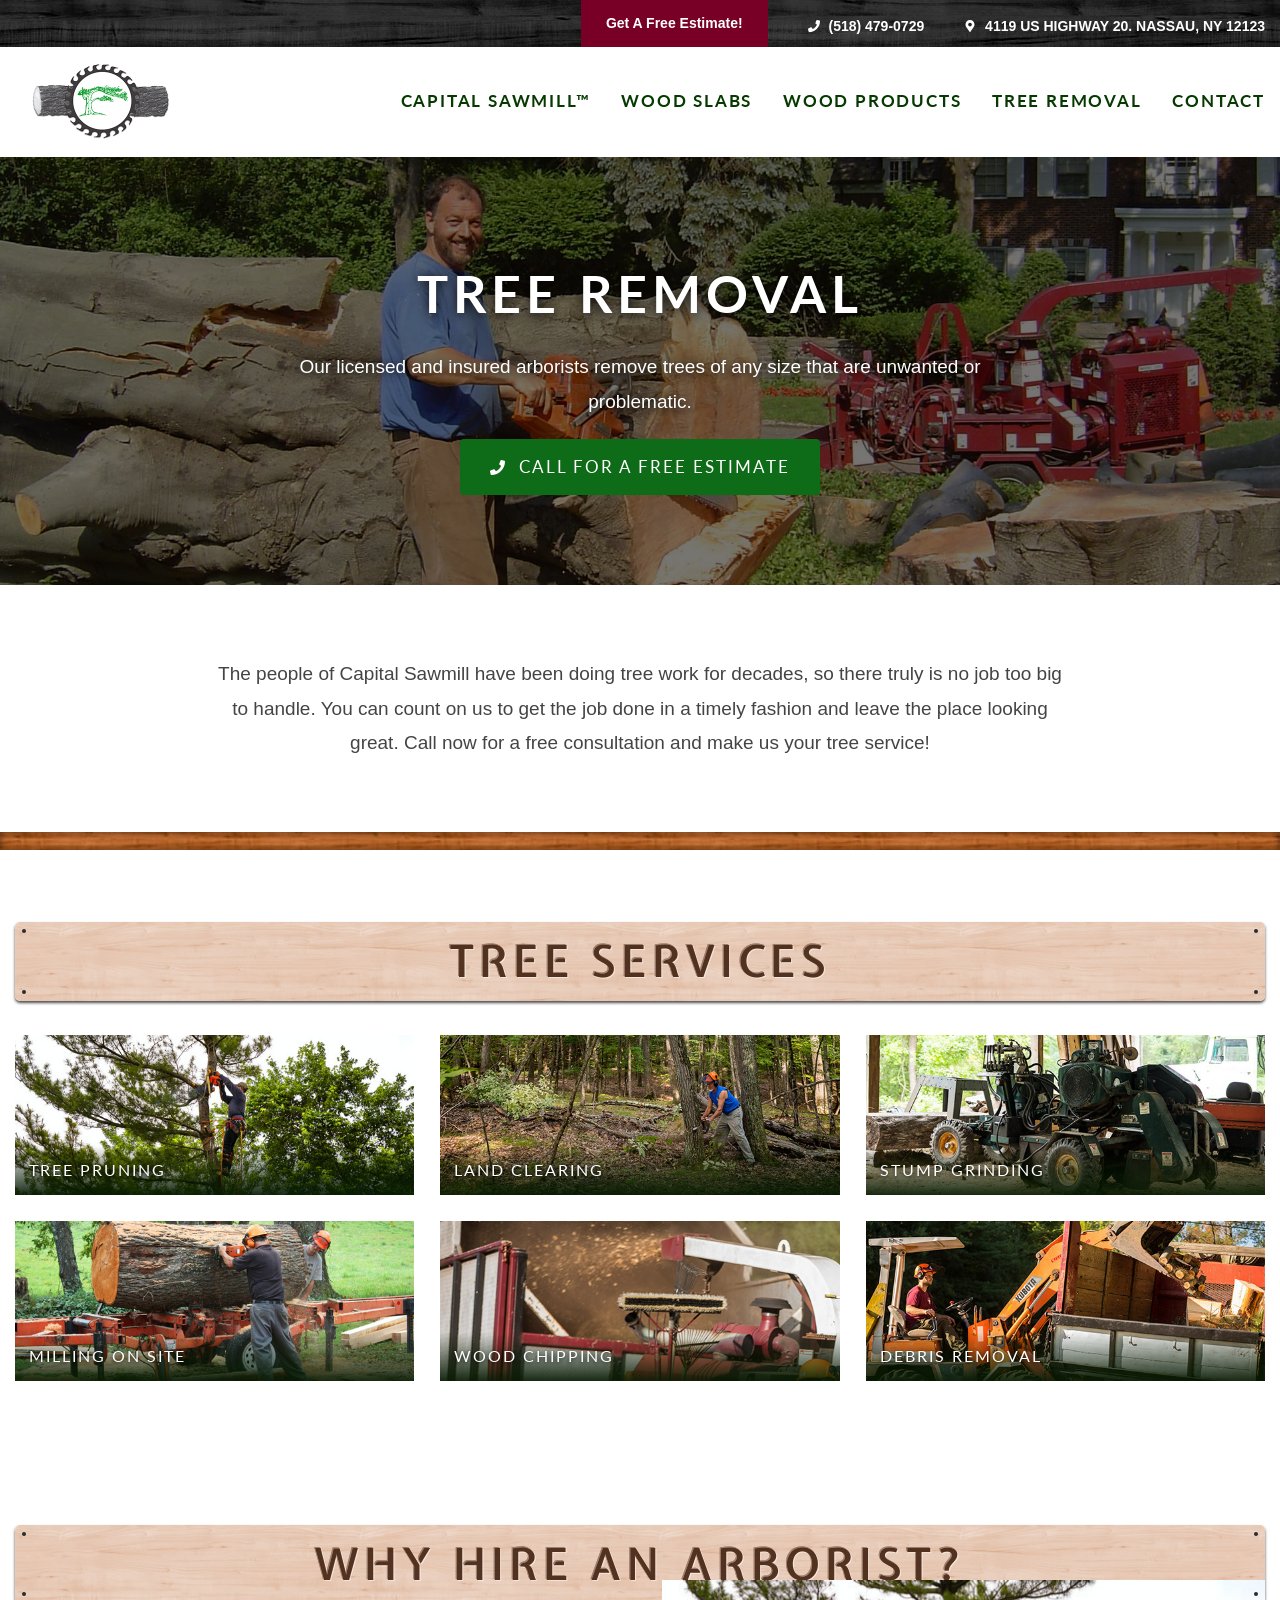
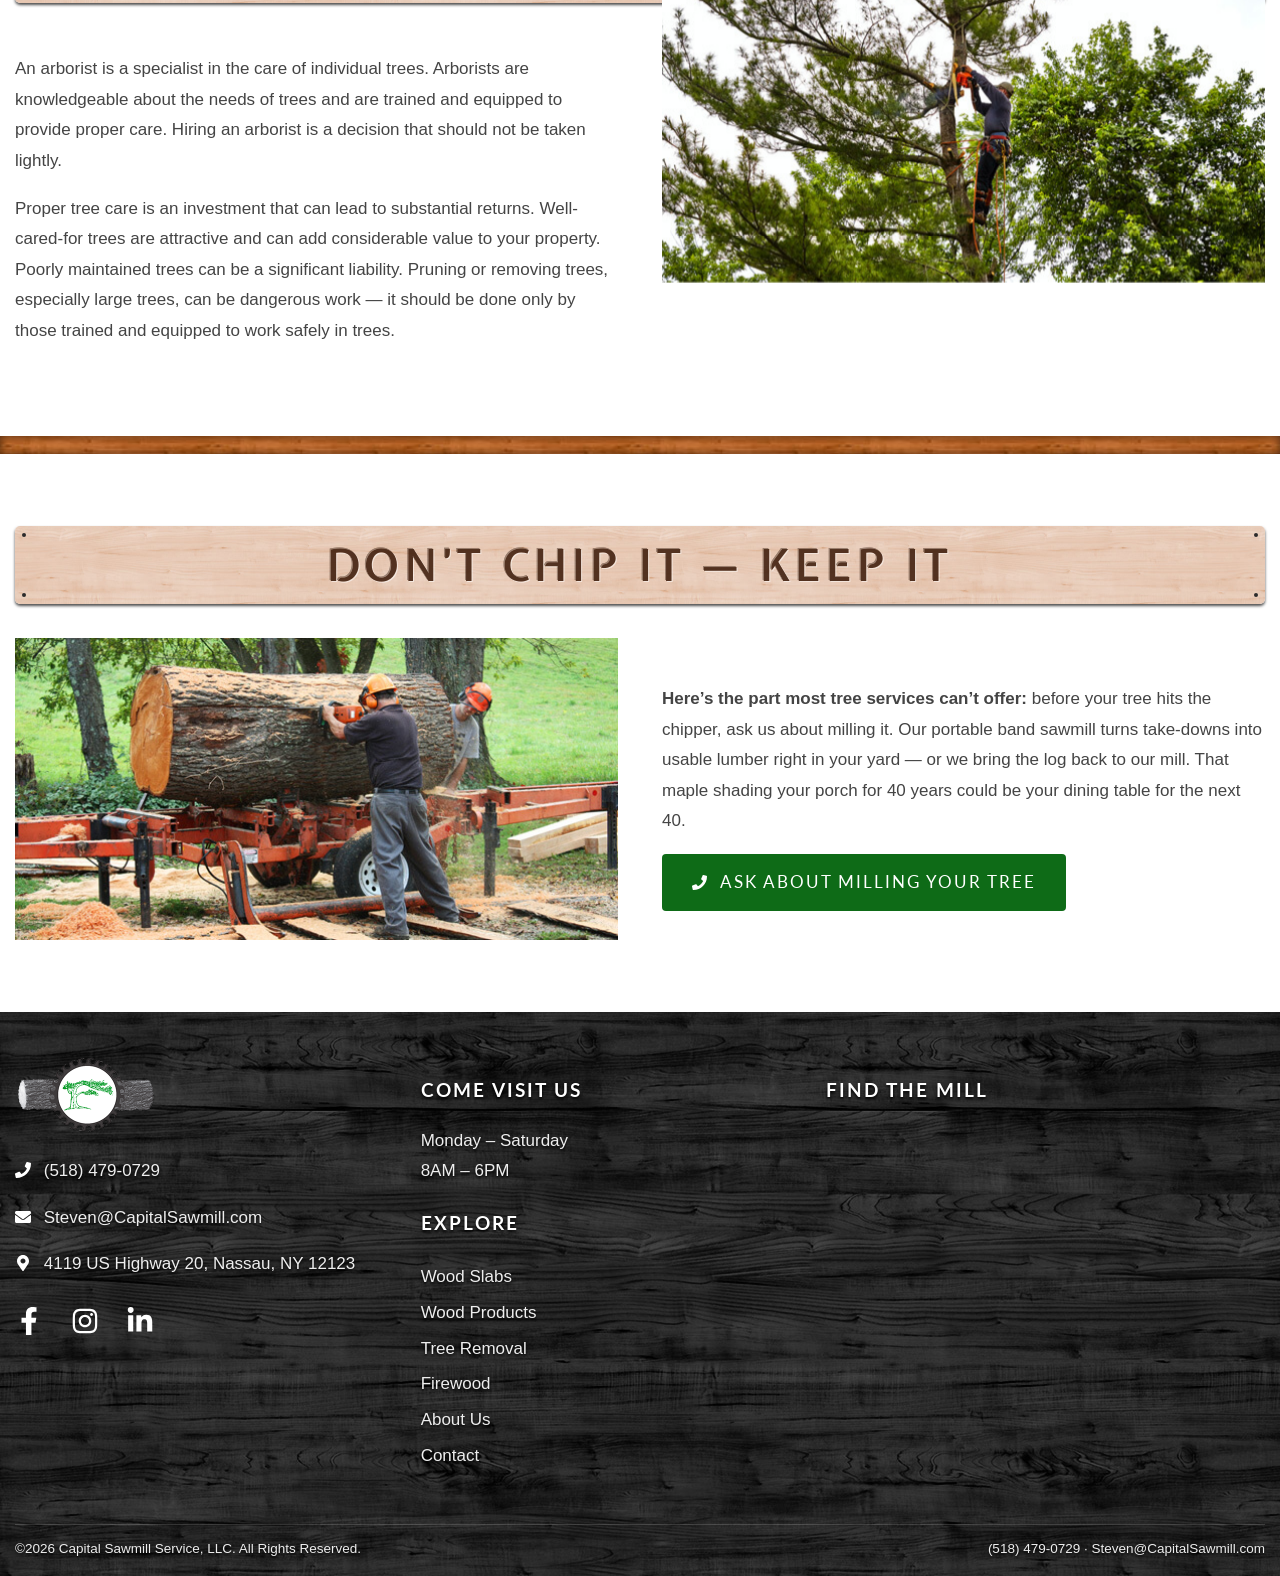
<file: site/tree-removal/index.html>
<!DOCTYPE html>
<html lang="en">
<head>
<meta charset="utf-8">
<meta name="viewport" content="width=device-width, initial-scale=1">
<title>Tree Removal & Tree Services | Capital Sawmill, Albany NY</title>
<meta name="description" content="Licensed, insured tree removal, pruning, stump grinding and land clearing in the Albany Capital Region. 30+ years of experience. Call (518) 479-0729.">
<link rel="icon" type="image/png" href="../assets/img/favicon.png">
<link rel="apple-touch-icon" href="../assets/img/apple-touch-icon.png">
<link rel="preconnect" href="https://fonts.googleapis.com">
<link rel="preconnect" href="https://fonts.gstatic.com" crossorigin>
<link href="https://fonts.googleapis.com/css2?family=Lato:wght@400;700&family=Expletus+Sans:wght@600&display=swap" rel="stylesheet">

<link rel="stylesheet" href="../assets/css/main.css">
</head>
<body>
<header id="header">
  <div id="top-info">
    <div class="container">
      <div class="bar-inner">
        <div class="bar-item" id="estimate"><a id="estimate-modal-button" href="../contact/">Get A Free Estimate!</a></div>
        <div class="bar-item" id="top-phone"><a href="tel:5184790729"><svg aria-hidden="true" viewBox="0 0 512 512" fill="currentColor"><path d="M493.4 24.6l-104-24c-11.3-2.6-22.9 3.3-27.5 13.9l-48 112c-4.2 9.8-1.4 21.3 6.9 28l60.6 49.6c-36 76.7-98.9 140.5-177.2 177.2l-49.6-60.6c-6.8-8.3-18.2-11.1-28-6.9l-112 48C3.9 366.5-2 378.1.6 389.4l24 104C27.1 504.2 36.7 512 48 512c256.1 0 464-207.5 464-464 0-11.2-7.7-20.9-18.6-23.4z"/></svg> (518) 479-0729</a></div>
        <div class="bar-item" id="top-address"><a href="https://www.google.com/maps/place/Capital+Sawmill+Service,+Tree+Service+%26+More/data=!4m2!3m1!1s0x0:0xd58ee223ea17ec14?sa=X&amp;ved=1t:2428&amp;ictx=111" target="_blank" rel="noopener"><svg aria-hidden="true" viewBox="0 0 384 512" fill="currentColor"><path d="M172.268 501.67C26.97 291.031 0 269.413 0 192 0 85.961 85.961 0 192 0s192 85.961 192 192c0 77.413-26.97 99.031-172.268 309.67-9.535 13.774-29.93 13.773-39.464 0zM192 272c44.183 0 80-35.817 80-80s-35.817-80-80-80-80 35.817-80 80 35.817 80 80 80z"/></svg> 4119 US HIGHWAY 20. NASSAU, NY 12123</a></div>
      </div>
    </div>
  </div>

  <div id="main-menu">
    <div class="container">
      <div id="main-menu-container">
        <nav id="main-nav">
          <ul>
            <li>
              <a id="main-nav-home" href="../">Capital Sawmill&trade;</a>
              <div class="sub-menu">
                <ul>
                  <li><a href="../about/">About Us</a></li>
                  <li><a href="../#service-area-section">Who We Serve</a></li>
                  <li><a href="../firewood/">Firewood</a></li>
                </ul>
              </div>
            </li>
            <li>
              <a href="../wood-slabs/">Wood Slabs</a>
              <div id="nav-all-wood-slabs" class="sub-menu">
                <div id="nav-common-woods">
                  <p>Common</p>
                  <ul id="nav-common-woods-col1">
                    <li><a href="../wood-slabs/#walnut"><div class="nav-wood-sample ws-walnut"></div><p>Walnut</p></a></li>
                    <li><a href="../wood-slabs/#maple"><div class="nav-wood-sample ws-maple"></div><p>Maple</p></a></li>
                    <li><a href="../wood-slabs/#oak"><div class="nav-wood-sample ws-oak"></div><p>Oak</p></a></li>
                  </ul>
                  <ul id="nav-common-woods-col2">
                    <li><a href="../wood-slabs/#cherry"><div class="nav-wood-sample ws-cherry"></div><p>Cherry</p></a></li>
                    <li><a href="../wood-slabs/#pine"><div class="nav-wood-sample ws-pine"></div><p>Pine</p></a></li>
                  </ul>
                </div>
                <div id="nav-specialty-slabs">
                  <p>Specialty Slabs</p>
                  <ul>
                    <li><a href="../wood-slabs/#honey-locust">Honey Locust</a></li>
                    <li><a href="../wood-slabs/#sycamore">Sycamore</a></li>
                    <li><a href="../wood-slabs/#box-elder-maple">Box Elder Maple</a></li>
                    <li><a href="../wood-slabs/#catalpa">Catalpa</a></li>
                  </ul>
                </div>
              </div>
            </li>
            <li>
              <a href="../wood-products/">Wood Products</a>
              <div class="sub-menu">
                <ul>
                  <li><a href="../wood-products/#bartops">Bartops</a></li>
                  <li><a href="../wood-products/#table-tops">Table Tops</a></li>
                  <li><a href="../wood-products/#mantels">Mantels</a></li>
                  <li><a href="../wood-products/#deer-plaques">Deer Plaque Mounts</a></li>
                  <li><a href="../firewood/">Firewood</a></li>
                </ul>
              </div>
            </li>
            <li>
              <a href="../tree-removal/">Tree Removal</a>
            </li>
            <li id="header-contact-button"><a href="../contact/">Contact</a></li>
          </ul>
        </nav>
        <div id="capital-sawmill-logo"><a href="../"><img src="../assets/img/capital-sawmill-logo.png" width="144" height="80" alt="Capital Sawmill Service, LLC"><span class="mobile-wordmark">Capital Sawmill&trade;</span></a></div>
        <div class="mobile-actions">
          <a id="mobile-call" href="tel:5184790729" aria-label="Call Capital Sawmill"><svg aria-hidden="true" viewBox="0 0 512 512" fill="currentColor"><path d="M493.4 24.6l-104-24c-11.3-2.6-22.9 3.3-27.5 13.9l-48 112c-4.2 9.8-1.4 21.3 6.9 28l60.6 49.6c-36 76.7-98.9 140.5-177.2 177.2l-49.6-60.6c-6.8-8.3-18.2-11.1-28-6.9l-112 48C3.9 366.5-2 378.1.6 389.4l24 104C27.1 504.2 36.7 512 48 512c256.1 0 464-207.5 464-464 0-11.2-7.7-20.9-18.6-23.4z"/></svg></a>
          <button id="hamburger" aria-label="Open menu" aria-expanded="false" aria-controls="mobile-drawer">
            <span></span><span></span><span></span>
          </button>
        </div>
      </div>
      <div class="clear-float"></div>
    </div>
  </div>
</header>

<div id="drawer-overlay"></div>
<nav id="mobile-drawer" aria-label="Mobile menu">
  <div class="drawer-top">
    <a href="../"><img src="../assets/img/capital-sawmill-logo.png" width="104" height="58" alt="Capital Sawmill"></a>
    <button id="drawer-close" aria-label="Close menu">&times;</button>
  </div>
  <a class="drawer-estimate" href="../contact/">Get A Free Estimate!</a>
  <ul class="drawer-nav">
    <li><a href="../">Home</a></li>
    <li><a href="../tree-removal/">Tree Removal</a></li>
    <li class="has-sub">
      <div class="drawer-row">
        <a href="../wood-slabs/">Wood Slabs</a>
        <button class="sub-toggle" aria-expanded="false" aria-label="Show wood slab species"><svg aria-hidden="true" viewBox="0 0 448 512" fill="currentColor"><path d="M207.029 381.476L12.686 187.132c-9.373-9.373-9.373-24.569 0-33.941l22.667-22.667c9.357-9.357 24.522-9.375 33.901-.04L224 284.505l154.745-154.021c9.379-9.335 24.544-9.317 33.901.04l22.667 22.667c9.373 9.373 9.373 24.569 0 33.941L240.971 381.476c-9.373 9.372-24.569 9.372-33.942 0z"/></svg></button>
      </div>
      <ul class="drawer-sub">
        <li><a href="../wood-slabs/#walnut">Walnut</a></li>
        <li><a href="../wood-slabs/#maple">Maple</a></li>
        <li><a href="../wood-slabs/#oak">Oak</a></li>
        <li><a href="../wood-slabs/#cherry">Cherry</a></li>
        <li><a href="../wood-slabs/#pine">Pine</a></li>
        <li><a href="../wood-slabs/#honey-locust">Honey Locust</a></li>
        <li><a href="../wood-slabs/#sycamore">Sycamore</a></li>
        <li><a href="../wood-slabs/#box-elder-maple">Box Elder Maple</a></li>
        <li><a href="../wood-slabs/#catalpa">Catalpa</a></li>
      </ul>
    </li>
    <li class="has-sub">
      <div class="drawer-row">
        <a href="../wood-products/">Wood Products</a>
        <button class="sub-toggle" aria-expanded="false" aria-label="Show wood products"><svg aria-hidden="true" viewBox="0 0 448 512" fill="currentColor"><path d="M207.029 381.476L12.686 187.132c-9.373-9.373-9.373-24.569 0-33.941l22.667-22.667c9.357-9.357 24.522-9.375 33.901-.04L224 284.505l154.745-154.021c9.379-9.335 24.544-9.317 33.901.04l22.667 22.667c9.373 9.373 9.373 24.569 0 33.941L240.971 381.476c-9.373 9.372-24.569 9.372-33.942 0z"/></svg></button>
      </div>
      <ul class="drawer-sub">
        <li><a href="../wood-products/#bartops">Bar Tops</a></li>
        <li><a href="../wood-products/#table-tops">Table Tops</a></li>
        <li><a href="../wood-products/#mantels">Mantels</a></li>
        <li><a href="../wood-products/#deer-plaques">Deer Plaque Mounts</a></li>
        <li><a href="../wood-products/#chainsaw-signs">Chainsaw Signs</a></li>
      </ul>
    </li>
    <li><a href="../firewood/">Firewood</a></li>
    <li><a href="../about/">About Us</a></li>
    <li><a href="../contact/">Contact</a></li>
  </ul>
  <div class="drawer-contact">
    <a class="drawer-call" href="tel:5184790729"><svg aria-hidden="true" viewBox="0 0 512 512" fill="currentColor"><path d="M493.4 24.6l-104-24c-11.3-2.6-22.9 3.3-27.5 13.9l-48 112c-4.2 9.8-1.4 21.3 6.9 28l60.6 49.6c-36 76.7-98.9 140.5-177.2 177.2l-49.6-60.6c-6.8-8.3-18.2-11.1-28-6.9l-112 48C3.9 366.5-2 378.1.6 389.4l24 104C27.1 504.2 36.7 512 48 512c256.1 0 464-207.5 464-464 0-11.2-7.7-20.9-18.6-23.4z"/></svg> (518) 479-0729</a>
    <p><a class="drawer-addr" href="https://www.google.com/maps/place/Capital+Sawmill+Service,+Tree+Service+%26+More/data=!4m2!3m1!1s0x0:0xd58ee223ea17ec14?sa=X&amp;ved=1t:2428&amp;ictx=111" target="_blank" rel="noopener">4119 US Highway 20, Nassau, NY 12123</a><br>Monday &ndash; Saturday &middot; 8AM &ndash; 6PM</p>
  </div>
</nav><main>
<section class="page-banner" style="background-image:url(../assets/img/07-14-009.jpg)">
  <h1>Tree Removal</h1>
  <p>Our licensed and insured arborists remove trees of any size that are unwanted or problematic.</p>
  <a class="btn btn-call" href="tel:5184790729"><svg aria-hidden="true" viewBox="0 0 512 512" fill="currentColor"><path d="M493.4 24.6l-104-24c-11.3-2.6-22.9 3.3-27.5 13.9l-48 112c-4.2 9.8-1.4 21.3 6.9 28l60.6 49.6c-36 76.7-98.9 140.5-177.2 177.2l-49.6-60.6c-6.8-8.3-18.2-11.1-28-6.9l-112 48C3.9 366.5-2 378.1.6 389.4l24 104C27.1 504.2 36.7 512 48 512c256.1 0 464-207.5 464-464 0-11.2-7.7-20.9-18.6-23.4z"/></svg> Call for a Free Estimate</a>
</section>

<section class="section">
  <div class="container">
    <p style="max-width:860px;margin:0 auto;text-align:center;font-size:19px">The people of Capital Sawmill have been doing tree work for decades, so there truly is no job too big to handle. You can count on us to get the job done in a timely fashion and leave the place looking great. Call now for a free consultation and make us your tree service!</p>
  </div>
</section>

<div class="grain-divider"></div>

<section class="section section-cream">
  <div class="container">
    <div class="plank-wrap"><div class="plank"><h2>Tree Services</h2></div></div>
    <div class="service-tiles">
      <div class="service-tile"><img src="../assets/img/tree-pruning.jpg" alt="Tree pruning" loading="lazy"><span>Tree Pruning</span></div>
      <div class="service-tile"><img src="../assets/img/land-clearing.jpg" alt="Land clearing" loading="lazy"><span>Land Clearing</span></div>
      <div class="service-tile"><img src="../assets/img/stump-grinding.jpg" alt="Stump grinding" loading="lazy"><span>Stump Grinding</span></div>
      <div class="service-tile"><img src="../assets/img/milling-on-site.jpg" alt="Milling on site" loading="lazy"><span>Milling on Site</span></div>
      <div class="service-tile"><img src="../assets/img/wood-chipping.jpg" alt="Wood chipping" loading="lazy"><span>Wood Chipping</span></div>
      <div class="service-tile"><img src="../assets/img/debris-removal.jpg" alt="Debris removal" loading="lazy"><span>Debris Removal</span></div>
    </div>
  </div>
</section>

<section class="section">
  <div class="container">
    <div class="plank-wrap"><div class="plank alt"><h2>Why Hire an Arborist?</h2></div></div>
    <div class="split">
      <div>
        <p>An arborist is a specialist in the care of individual trees. Arborists are knowledgeable about the needs of trees and are trained and equipped to provide proper care. Hiring an arborist is a decision that should not be taken lightly.</p>
        <p>Proper tree care is an investment that can lead to substantial returns. Well-cared-for trees are attractive and can add considerable value to your property. Poorly maintained trees can be a significant liability. Pruning or removing trees, especially large trees, can be dangerous work &mdash; it should be done only by those trained and equipped to work safely in trees.</p>
      </div>
      <div class="split-img"><img src="../assets/img/tree-pruning.jpg" alt="Arborist pruning a tree" loading="lazy" data-parallax="0.05"></div>
    </div>
  </div>
</section>

<div class="grain-divider"></div>

<section class="section section-dark">
  <div class="container">
    <div class="plank-wrap"><div class="plank"><h2>Don&rsquo;t Chip It &mdash; Keep It</h2></div></div>
    <div class="split">
      <div class="split-img"><img src="../assets/img/milling-on-site.jpg" alt="Milling a removed tree on site" loading="lazy"></div>
      <div>
        <p><strong>Here&rsquo;s the part most tree services can&rsquo;t offer:</strong> before your tree hits the chipper, ask us about milling it. Our portable band sawmill turns take-downs into usable lumber right in your yard &mdash; or we bring the log back to our mill. That maple shading your porch for 40 years could be your dining table for the next 40.</p>
        <a class="btn btn-call" href="tel:5184790729"><svg aria-hidden="true" viewBox="0 0 512 512" fill="currentColor"><path d="M493.4 24.6l-104-24c-11.3-2.6-22.9 3.3-27.5 13.9l-48 112c-4.2 9.8-1.4 21.3 6.9 28l60.6 49.6c-36 76.7-98.9 140.5-177.2 177.2l-49.6-60.6c-6.8-8.3-18.2-11.1-28-6.9l-112 48C3.9 366.5-2 378.1.6 389.4l24 104C27.1 504.2 36.7 512 48 512c256.1 0 464-207.5 464-464 0-11.2-7.7-20.9-18.6-23.4z"/></svg> Ask About Milling Your Tree</a>
      </div>
    </div>
  </div>
</section>
</main>
<footer id="footer">
  <div class="container">
    <div class="footer-grid">
      <div>
        <img src="../assets/img/capital-sawmill-logo.png" width="144" height="80" alt="Capital Sawmill logo" style="margin-bottom:12px">
        <ul class="contact-info-list">
          <li><a href="tel:5184790729"><svg aria-hidden="true" viewBox="0 0 512 512" fill="currentColor"><path d="M493.4 24.6l-104-24c-11.3-2.6-22.9 3.3-27.5 13.9l-48 112c-4.2 9.8-1.4 21.3 6.9 28l60.6 49.6c-36 76.7-98.9 140.5-177.2 177.2l-49.6-60.6c-6.8-8.3-18.2-11.1-28-6.9l-112 48C3.9 366.5-2 378.1.6 389.4l24 104C27.1 504.2 36.7 512 48 512c256.1 0 464-207.5 464-464 0-11.2-7.7-20.9-18.6-23.4z"/></svg> (518) 479-0729</a></li>
          <li><a href="mailto:Steven@CapitalSawmill.com"><svg aria-hidden="true" viewBox="0 0 512 512" fill="currentColor"><path d="M502.3 190.8c3.9-3.1 9.7-.2 9.7 4.7V400c0 26.5-21.5 48-48 48H48c-26.5 0-48-21.5-48-48V195.6c0-5 5.7-7.8 9.7-4.7 22.4 17.4 52.1 39.5 154.1 113.6 21.1 15.4 56.7 47.8 92.2 47.6 35.7.3 72-32.8 92.3-47.6 102-74.1 131.6-96.3 154-113.7zM256 320c23.2.4 56.6-29.2 73.4-41.4 132.7-96.3 142.8-104.7 173.4-128.7 5.8-4.5 9.2-11.5 9.2-18.9v-19c0-26.5-21.5-48-48-48H48C21.5 64 0 85.5 0 112v19c0 7.4 3.4 14.3 9.2 18.9 30.6 23.9 40.7 32.4 173.4 128.7 16.8 12.2 50.2 41.8 73.4 41.4z"/></svg> Steven@CapitalSawmill.com</a></li>
          <li><svg aria-hidden="true" viewBox="0 0 384 512" fill="currentColor"><path d="M172.268 501.67C26.97 291.031 0 269.413 0 192 0 85.961 85.961 0 192 0s192 85.961 192 192c0 77.413-26.97 99.031-172.268 309.67-9.535 13.774-29.93 13.773-39.464 0zM192 272c44.183 0 80-35.817 80-80s-35.817-80-80-80-80 35.817-80 80 35.817 80 80 80z"/></svg> 4119 US Highway 20, Nassau, NY 12123</li>
        </ul>
        <ul id="footer-social-links">
          <li><a href="https://www.facebook.com/CapitalSawmill" target="_blank" rel="noopener" aria-label="Facebook"><svg aria-hidden="true" viewBox="0 0 320 512" fill="currentColor"><path d="M279.14 288l14.22-92.66h-88.91v-60.13c0-25.35 12.42-50.06 52.24-50.06h40.42V6.26S260.43 0 225.36 0c-73.22 0-121.08 44.38-121.08 124.72v70.62H22.89V288h81.39v224h100.17V288z"/></svg></a></li>
          <li><a href="https://www.instagram.com/capitalsawmillservice" target="_blank" rel="noopener" aria-label="Instagram"><svg aria-hidden="true" viewBox="0 0 448 512" fill="currentColor"><path d="M224.1 141c-63.6 0-114.9 51.3-114.9 114.9s51.3 114.9 114.9 114.9S339 319.5 339 255.9 287.7 141 224.1 141zm0 189.6c-41.1 0-74.7-33.5-74.7-74.7s33.5-74.7 74.7-74.7 74.7 33.5 74.7 74.7-33.6 74.7-74.7 74.7zm146.4-194.3c0 14.9-12 26.8-26.8 26.8-14.9 0-26.8-12-26.8-26.8s12-26.8 26.8-26.8 26.8 12 26.8 26.8zm76.1 27.2c-1.7-35.9-9.9-67.7-36.2-93.9-26.2-26.2-58-34.4-93.9-36.2-37-2.1-147.9-2.1-184.9 0-35.8 1.7-67.6 9.9-93.9 36.1s-34.4 58-36.2 93.9c-2.1 37-2.1 147.9 0 184.9 1.7 35.9 9.9 67.7 36.2 93.9s58 34.4 93.9 36.2c37 2.1 147.9 2.1 184.9 0 35.9-1.7 67.7-9.9 93.9-36.2 26.2-26.2 34.4-58 36.2-93.9 2.1-37 2.1-147.8 0-184.8zM398.8 388c-7.8 19.6-22.9 34.7-42.6 42.6-29.5 11.7-99.5 9-132.1 9s-102.7 2.6-132.1-9c-19.6-7.8-34.7-22.9-42.6-42.6-11.7-29.5-9-99.5-9-132.1s-2.6-102.7 9-132.1c7.8-19.6 22.9-34.7 42.6-42.6 29.5-11.7 99.5-9 132.1-9s102.7-2.6 132.1 9c19.6 7.8 34.7 22.9 42.6 42.6 11.7 29.5 9 99.5 9 132.1s2.7 102.7-9 132.1z"/></svg></a></li>
          <li><a href="https://www.linkedin.com/company/capital-sawmill-service-llc" target="_blank" rel="noopener" aria-label="LinkedIn"><svg aria-hidden="true" viewBox="0 0 448 512" fill="currentColor"><path d="M100.28 448H7.4V148.9h92.88zM53.79 108.1C24.09 108.1 0 83.5 0 53.8a53.79 53.79 0 0 1 107.58 0c0 29.7-24.1 54.3-53.79 54.3zM447.9 448h-92.68V302.4c0-34.7-.7-79.2-48.29-79.2-48.29 0-55.69 37.7-55.69 76.7V448h-92.78V148.9h89.08v40.8h1.3c12.4-23.5 42.69-48.3 87.88-48.3 94 0 111.28 61.9 111.28 142.3V448z"/></svg></a></li>
        </ul>
      </div>
      <div>
        <h3>Come Visit Us</h3>
        <p>Monday &ndash; Saturday<br>8AM &ndash; 6PM</p>
        <h3>Explore</h3>
        <p style="line-height:2.1">
          <a href="../wood-slabs/">Wood Slabs</a><br>
          <a href="../wood-products/">Wood Products</a><br>
          <a href="../tree-removal/">Tree Removal</a><br>
          <a href="../firewood/">Firewood</a><br>
          <a href="../about/">About Us</a><br>
          <a href="../contact/">Contact</a>
        </p>
      </div>
      <div id="footer-map">
        <h3>Find the Mill</h3>
        <iframe title="Capital Sawmill location map" src="https://www.google.com/maps/embed?pb=!1m14!1m8!1m3!1d47035.36349320028!2d-73.69139819585202!3d42.54021004225813!3m2!1i1024!2i768!4f13.1!3m3!1m2!1s0x0%3A0xd58ee223ea17ec14!2sCapital+Sawmill+Service!5e0" loading="lazy" referrerpolicy="no-referrer-when-downgrade"></iframe>
      </div>
    </div>
    <div class="footer-bottom">
      <span>&copy;2026 Capital Sawmill Service, LLC. All Rights Reserved.</span>
      <span><a href="tel:5184790729">(518) 479-0729</a> &middot; <a href="mailto:Steven@CapitalSawmill.com">Steven@CapitalSawmill.com</a></span>
    </div>
  </div>
</footer>

<div id="sticky-call"><a href="tel:5184790729"><svg aria-hidden="true" viewBox="0 0 512 512" fill="currentColor"><path d="M493.4 24.6l-104-24c-11.3-2.6-22.9 3.3-27.5 13.9l-48 112c-4.2 9.8-1.4 21.3 6.9 28l60.6 49.6c-36 76.7-98.9 140.5-177.2 177.2l-49.6-60.6c-6.8-8.3-18.2-11.1-28-6.9l-112 48C3.9 366.5-2 378.1.6 389.4l24 104C27.1 504.2 36.7 512 48 512c256.1 0 464-207.5 464-464 0-11.2-7.7-20.9-18.6-23.4z"/></svg> CALL STEVE &mdash; (518) 479-0729</a></div>

<script src="../assets/js/main.js"></script>
</body>
</html>
</file>
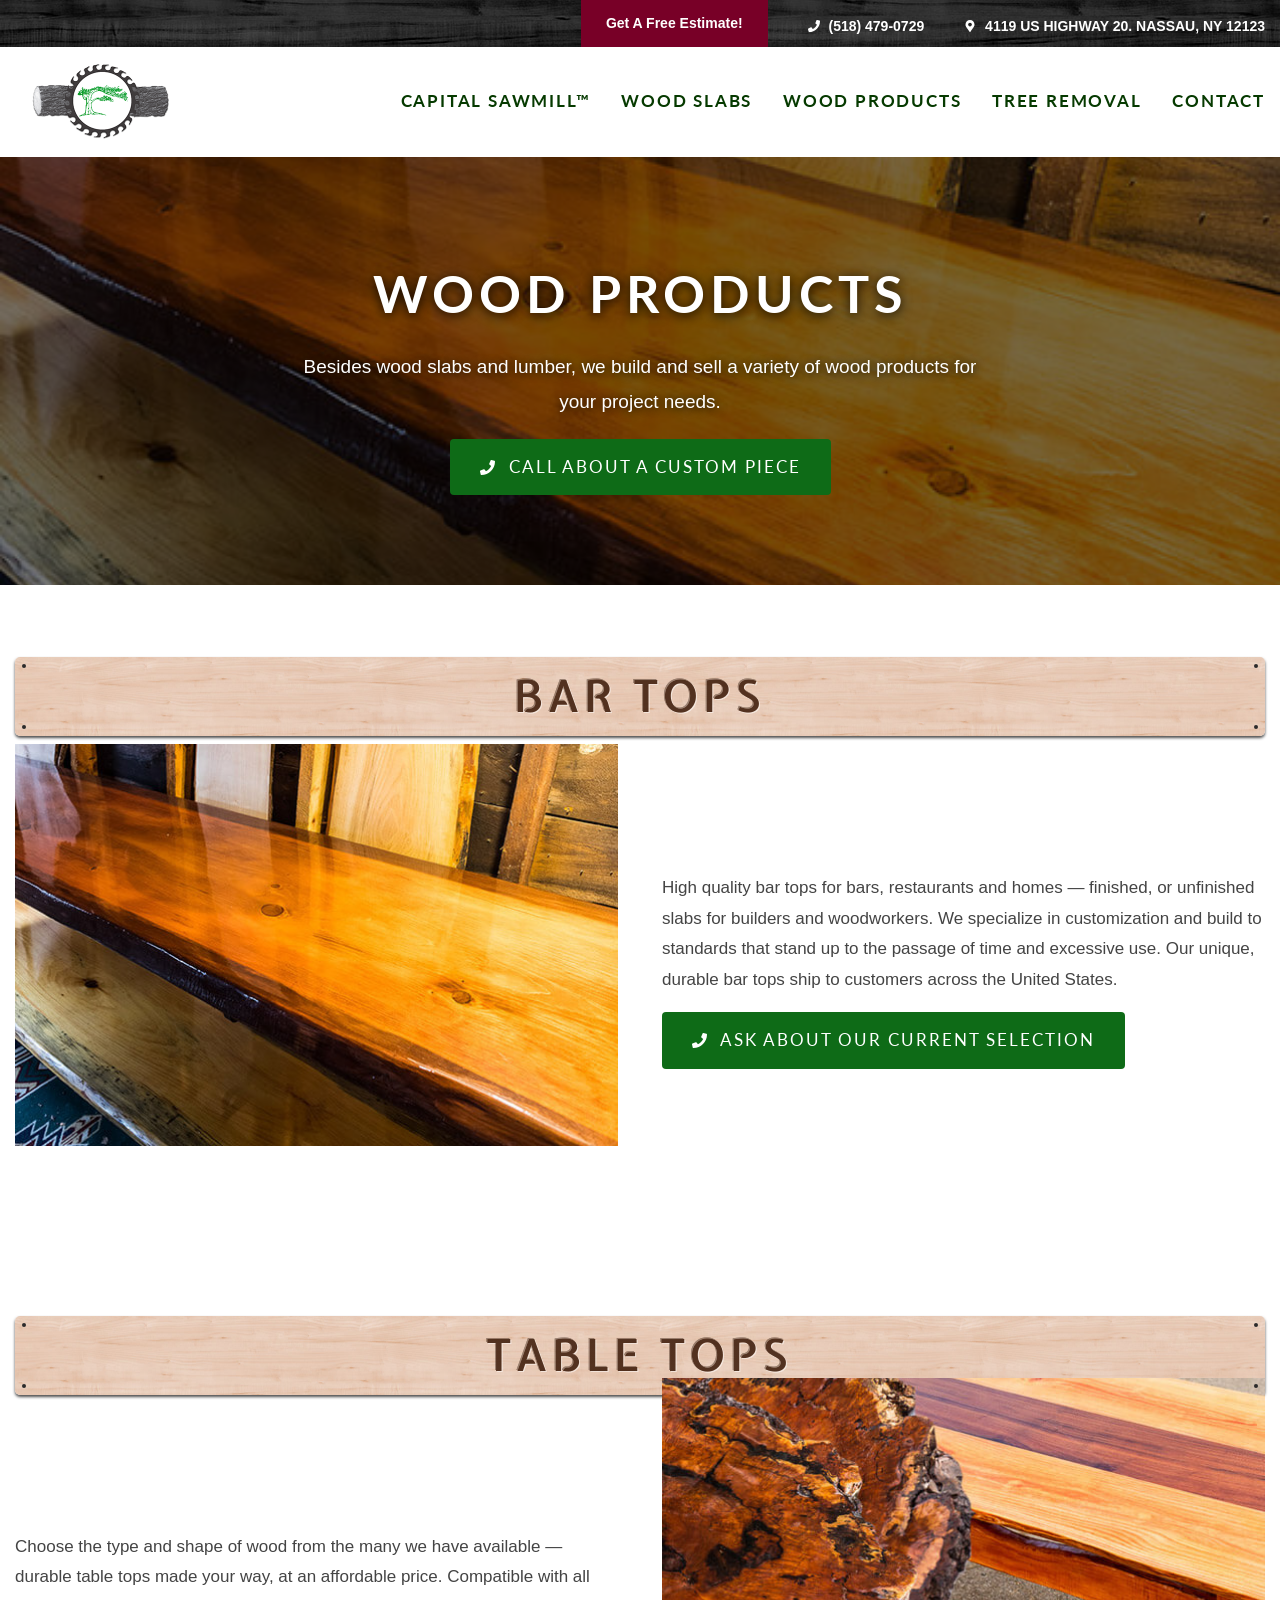
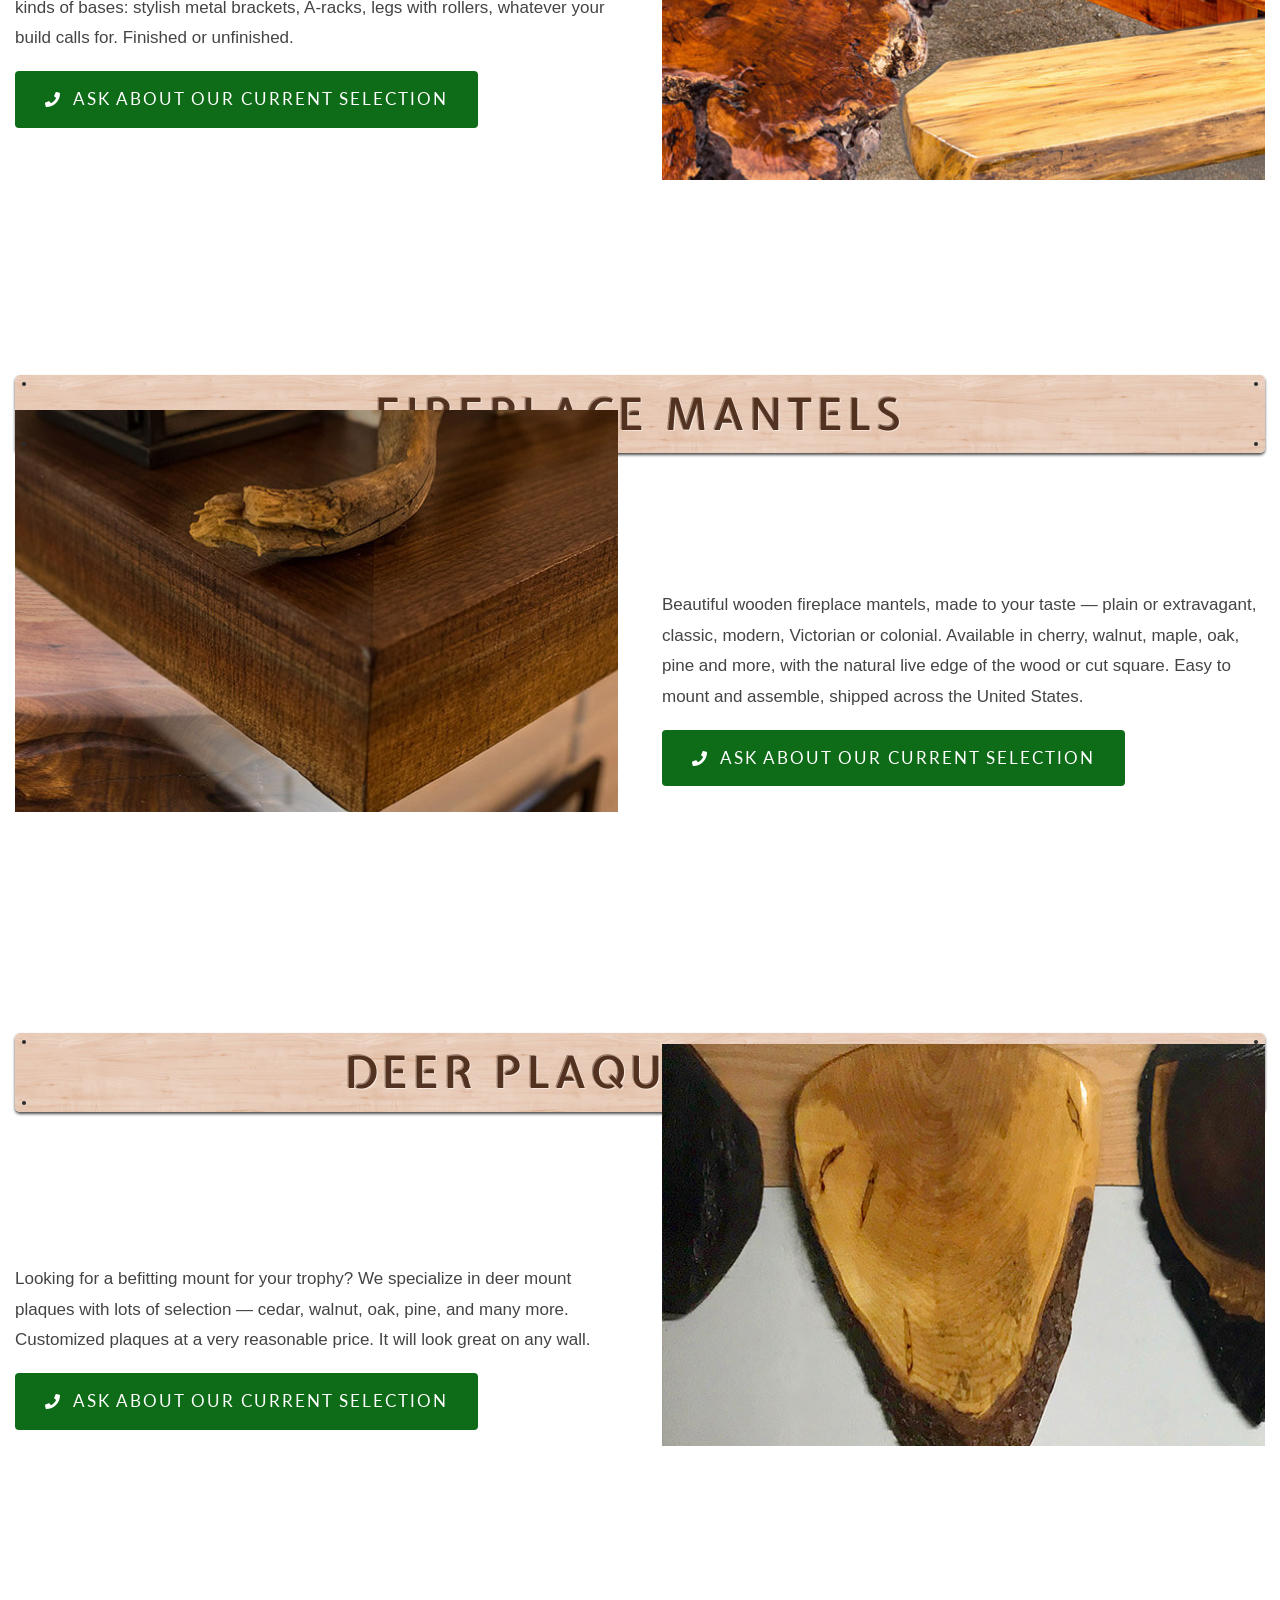
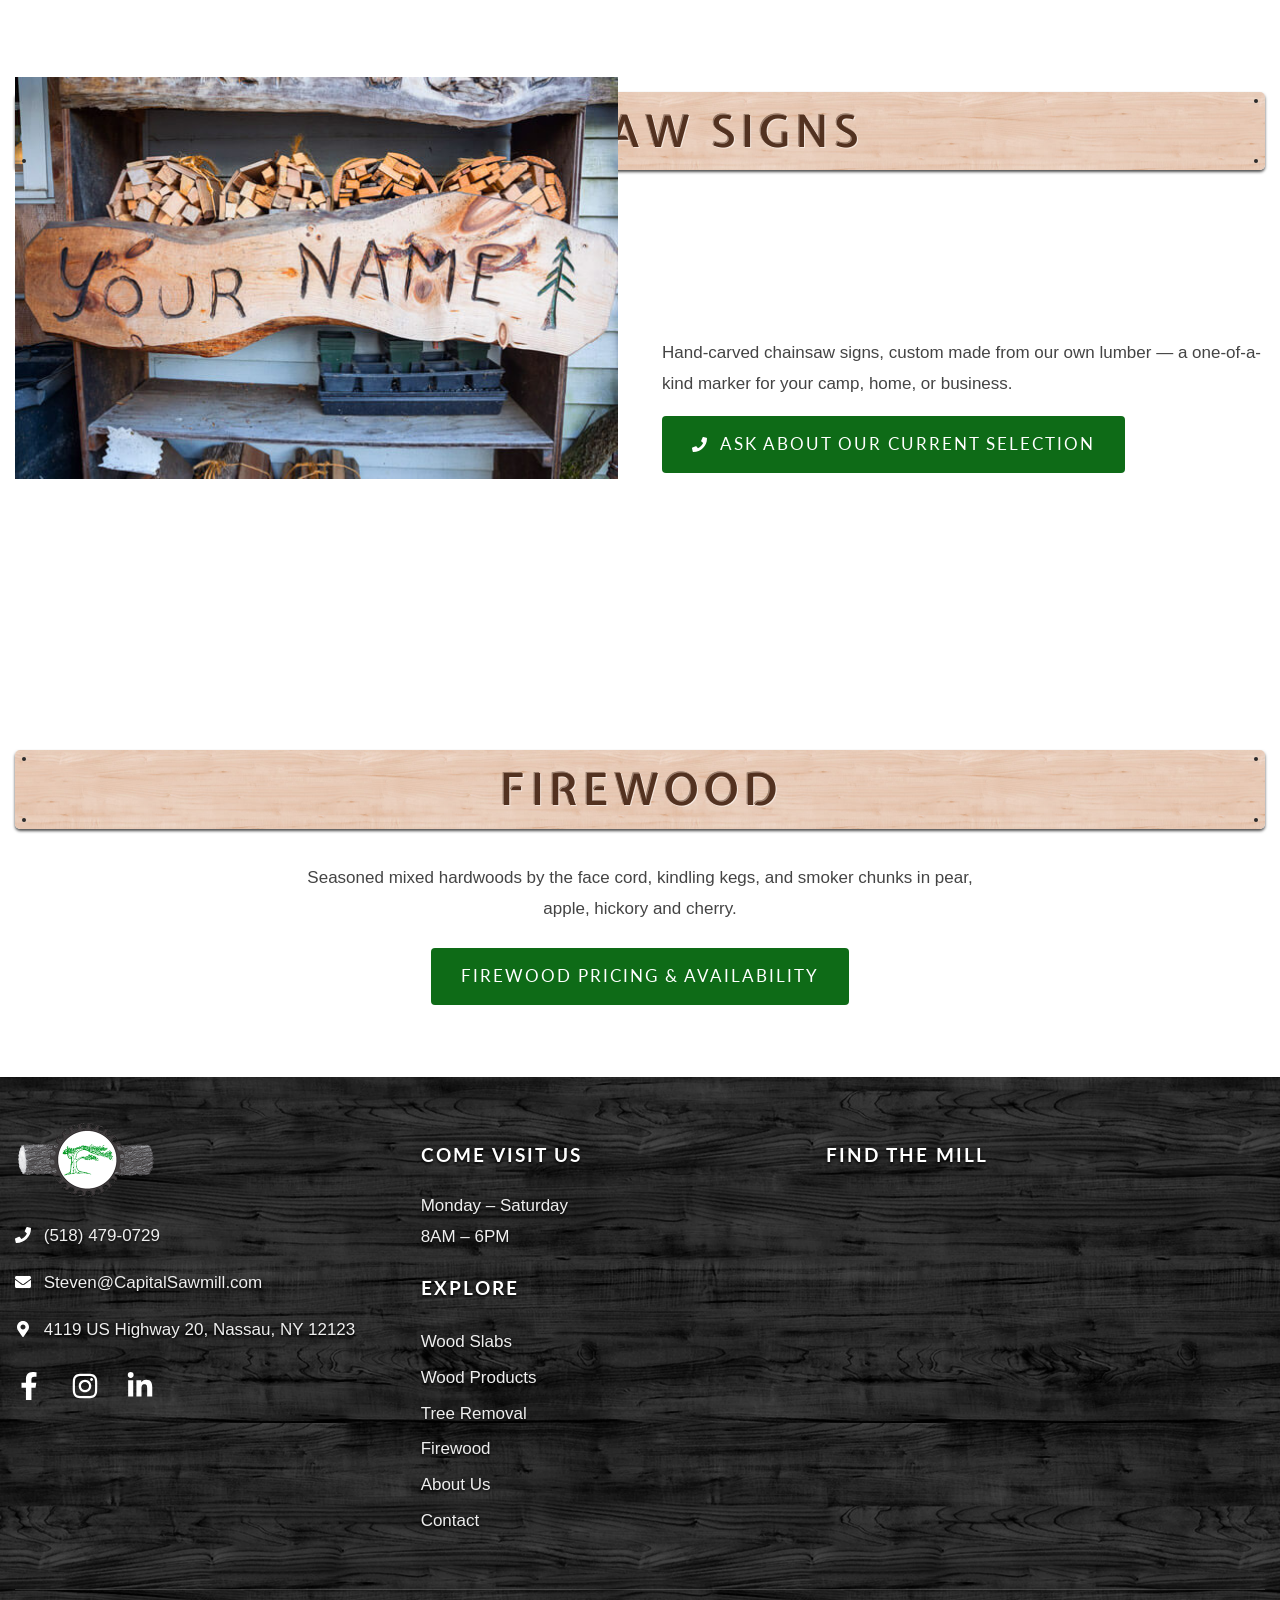
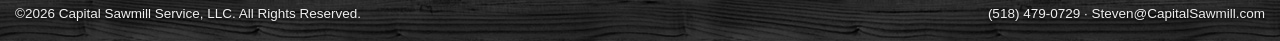
<file: site/wood-products/index.html>
<!DOCTYPE html>
<html lang="en">
<head>
<meta charset="utf-8">
<meta name="viewport" content="width=device-width, initial-scale=1">
<title>Wood Products — Bar Tops, Table Tops, Mantels | Capital Sawmill</title>
<meta name="description" content="Custom bar tops, table tops, fireplace mantels, deer plaque mounts and chainsaw signs, handmade from our own lumber in Nassau NY. Ships nationwide.">
<link rel="icon" type="image/png" href="../assets/img/favicon.png">
<link rel="apple-touch-icon" href="../assets/img/apple-touch-icon.png">
<link rel="preconnect" href="https://fonts.googleapis.com">
<link rel="preconnect" href="https://fonts.gstatic.com" crossorigin>
<link href="https://fonts.googleapis.com/css2?family=Lato:wght@400;700&family=Expletus+Sans:wght@600&display=swap" rel="stylesheet">

<link rel="stylesheet" href="../assets/css/main.css">
</head>
<body>
<header id="header">
  <div id="top-info">
    <div class="container">
      <div class="bar-inner">
        <div class="bar-item" id="estimate"><a id="estimate-modal-button" href="../contact/">Get A Free Estimate!</a></div>
        <div class="bar-item" id="top-phone"><a href="tel:5184790729"><svg aria-hidden="true" viewBox="0 0 512 512" fill="currentColor"><path d="M493.4 24.6l-104-24c-11.3-2.6-22.9 3.3-27.5 13.9l-48 112c-4.2 9.8-1.4 21.3 6.9 28l60.6 49.6c-36 76.7-98.9 140.5-177.2 177.2l-49.6-60.6c-6.8-8.3-18.2-11.1-28-6.9l-112 48C3.9 366.5-2 378.1.6 389.4l24 104C27.1 504.2 36.7 512 48 512c256.1 0 464-207.5 464-464 0-11.2-7.7-20.9-18.6-23.4z"/></svg> (518) 479-0729</a></div>
        <div class="bar-item" id="top-address"><a href="https://www.google.com/maps/place/Capital+Sawmill+Service,+Tree+Service+%26+More/data=!4m2!3m1!1s0x0:0xd58ee223ea17ec14?sa=X&amp;ved=1t:2428&amp;ictx=111" target="_blank" rel="noopener"><svg aria-hidden="true" viewBox="0 0 384 512" fill="currentColor"><path d="M172.268 501.67C26.97 291.031 0 269.413 0 192 0 85.961 85.961 0 192 0s192 85.961 192 192c0 77.413-26.97 99.031-172.268 309.67-9.535 13.774-29.93 13.773-39.464 0zM192 272c44.183 0 80-35.817 80-80s-35.817-80-80-80-80 35.817-80 80 35.817 80 80 80z"/></svg> 4119 US HIGHWAY 20. NASSAU, NY 12123</a></div>
      </div>
    </div>
  </div>

  <div id="main-menu">
    <div class="container">
      <div id="main-menu-container">
        <nav id="main-nav">
          <ul>
            <li>
              <a id="main-nav-home" href="../">Capital Sawmill&trade;</a>
              <div class="sub-menu">
                <ul>
                  <li><a href="../about/">About Us</a></li>
                  <li><a href="../#service-area-section">Who We Serve</a></li>
                  <li><a href="../firewood/">Firewood</a></li>
                </ul>
              </div>
            </li>
            <li>
              <a href="../wood-slabs/">Wood Slabs</a>
              <div id="nav-all-wood-slabs" class="sub-menu">
                <div id="nav-common-woods">
                  <p>Common</p>
                  <ul id="nav-common-woods-col1">
                    <li><a href="../wood-slabs/#walnut"><div class="nav-wood-sample ws-walnut"></div><p>Walnut</p></a></li>
                    <li><a href="../wood-slabs/#maple"><div class="nav-wood-sample ws-maple"></div><p>Maple</p></a></li>
                    <li><a href="../wood-slabs/#oak"><div class="nav-wood-sample ws-oak"></div><p>Oak</p></a></li>
                  </ul>
                  <ul id="nav-common-woods-col2">
                    <li><a href="../wood-slabs/#cherry"><div class="nav-wood-sample ws-cherry"></div><p>Cherry</p></a></li>
                    <li><a href="../wood-slabs/#pine"><div class="nav-wood-sample ws-pine"></div><p>Pine</p></a></li>
                  </ul>
                </div>
                <div id="nav-specialty-slabs">
                  <p>Specialty Slabs</p>
                  <ul>
                    <li><a href="../wood-slabs/#honey-locust">Honey Locust</a></li>
                    <li><a href="../wood-slabs/#sycamore">Sycamore</a></li>
                    <li><a href="../wood-slabs/#box-elder-maple">Box Elder Maple</a></li>
                    <li><a href="../wood-slabs/#catalpa">Catalpa</a></li>
                  </ul>
                </div>
              </div>
            </li>
            <li>
              <a href="../wood-products/">Wood Products</a>
              <div class="sub-menu">
                <ul>
                  <li><a href="../wood-products/#bartops">Bartops</a></li>
                  <li><a href="../wood-products/#table-tops">Table Tops</a></li>
                  <li><a href="../wood-products/#mantels">Mantels</a></li>
                  <li><a href="../wood-products/#deer-plaques">Deer Plaque Mounts</a></li>
                  <li><a href="../firewood/">Firewood</a></li>
                </ul>
              </div>
            </li>
            <li>
              <a href="../tree-removal/">Tree Removal</a>
            </li>
            <li id="header-contact-button"><a href="../contact/">Contact</a></li>
          </ul>
        </nav>
        <div id="capital-sawmill-logo"><a href="../"><img src="../assets/img/capital-sawmill-logo.png" width="144" height="80" alt="Capital Sawmill Service, LLC"><span class="mobile-wordmark">Capital Sawmill&trade;</span></a></div>
        <div class="mobile-actions">
          <a id="mobile-call" href="tel:5184790729" aria-label="Call Capital Sawmill"><svg aria-hidden="true" viewBox="0 0 512 512" fill="currentColor"><path d="M493.4 24.6l-104-24c-11.3-2.6-22.9 3.3-27.5 13.9l-48 112c-4.2 9.8-1.4 21.3 6.9 28l60.6 49.6c-36 76.7-98.9 140.5-177.2 177.2l-49.6-60.6c-6.8-8.3-18.2-11.1-28-6.9l-112 48C3.9 366.5-2 378.1.6 389.4l24 104C27.1 504.2 36.7 512 48 512c256.1 0 464-207.5 464-464 0-11.2-7.7-20.9-18.6-23.4z"/></svg></a>
          <button id="hamburger" aria-label="Open menu" aria-expanded="false" aria-controls="mobile-drawer">
            <span></span><span></span><span></span>
          </button>
        </div>
      </div>
      <div class="clear-float"></div>
    </div>
  </div>
</header>

<div id="drawer-overlay"></div>
<nav id="mobile-drawer" aria-label="Mobile menu">
  <div class="drawer-top">
    <a href="../"><img src="../assets/img/capital-sawmill-logo.png" width="104" height="58" alt="Capital Sawmill"></a>
    <button id="drawer-close" aria-label="Close menu">&times;</button>
  </div>
  <a class="drawer-estimate" href="../contact/">Get A Free Estimate!</a>
  <ul class="drawer-nav">
    <li><a href="../">Home</a></li>
    <li><a href="../tree-removal/">Tree Removal</a></li>
    <li class="has-sub">
      <div class="drawer-row">
        <a href="../wood-slabs/">Wood Slabs</a>
        <button class="sub-toggle" aria-expanded="false" aria-label="Show wood slab species"><svg aria-hidden="true" viewBox="0 0 448 512" fill="currentColor"><path d="M207.029 381.476L12.686 187.132c-9.373-9.373-9.373-24.569 0-33.941l22.667-22.667c9.357-9.357 24.522-9.375 33.901-.04L224 284.505l154.745-154.021c9.379-9.335 24.544-9.317 33.901.04l22.667 22.667c9.373 9.373 9.373 24.569 0 33.941L240.971 381.476c-9.373 9.372-24.569 9.372-33.942 0z"/></svg></button>
      </div>
      <ul class="drawer-sub">
        <li><a href="../wood-slabs/#walnut">Walnut</a></li>
        <li><a href="../wood-slabs/#maple">Maple</a></li>
        <li><a href="../wood-slabs/#oak">Oak</a></li>
        <li><a href="../wood-slabs/#cherry">Cherry</a></li>
        <li><a href="../wood-slabs/#pine">Pine</a></li>
        <li><a href="../wood-slabs/#honey-locust">Honey Locust</a></li>
        <li><a href="../wood-slabs/#sycamore">Sycamore</a></li>
        <li><a href="../wood-slabs/#box-elder-maple">Box Elder Maple</a></li>
        <li><a href="../wood-slabs/#catalpa">Catalpa</a></li>
      </ul>
    </li>
    <li class="has-sub">
      <div class="drawer-row">
        <a href="../wood-products/">Wood Products</a>
        <button class="sub-toggle" aria-expanded="false" aria-label="Show wood products"><svg aria-hidden="true" viewBox="0 0 448 512" fill="currentColor"><path d="M207.029 381.476L12.686 187.132c-9.373-9.373-9.373-24.569 0-33.941l22.667-22.667c9.357-9.357 24.522-9.375 33.901-.04L224 284.505l154.745-154.021c9.379-9.335 24.544-9.317 33.901.04l22.667 22.667c9.373 9.373 9.373 24.569 0 33.941L240.971 381.476c-9.373 9.372-24.569 9.372-33.942 0z"/></svg></button>
      </div>
      <ul class="drawer-sub">
        <li><a href="../wood-products/#bartops">Bar Tops</a></li>
        <li><a href="../wood-products/#table-tops">Table Tops</a></li>
        <li><a href="../wood-products/#mantels">Mantels</a></li>
        <li><a href="../wood-products/#deer-plaques">Deer Plaque Mounts</a></li>
        <li><a href="../wood-products/#chainsaw-signs">Chainsaw Signs</a></li>
      </ul>
    </li>
    <li><a href="../firewood/">Firewood</a></li>
    <li><a href="../about/">About Us</a></li>
    <li><a href="../contact/">Contact</a></li>
  </ul>
  <div class="drawer-contact">
    <a class="drawer-call" href="tel:5184790729"><svg aria-hidden="true" viewBox="0 0 512 512" fill="currentColor"><path d="M493.4 24.6l-104-24c-11.3-2.6-22.9 3.3-27.5 13.9l-48 112c-4.2 9.8-1.4 21.3 6.9 28l60.6 49.6c-36 76.7-98.9 140.5-177.2 177.2l-49.6-60.6c-6.8-8.3-18.2-11.1-28-6.9l-112 48C3.9 366.5-2 378.1.6 389.4l24 104C27.1 504.2 36.7 512 48 512c256.1 0 464-207.5 464-464 0-11.2-7.7-20.9-18.6-23.4z"/></svg> (518) 479-0729</a>
    <p><a class="drawer-addr" href="https://www.google.com/maps/place/Capital+Sawmill+Service,+Tree+Service+%26+More/data=!4m2!3m1!1s0x0:0xd58ee223ea17ec14?sa=X&amp;ved=1t:2428&amp;ictx=111" target="_blank" rel="noopener">4119 US Highway 20, Nassau, NY 12123</a><br>Monday &ndash; Saturday &middot; 8AM &ndash; 6PM</p>
  </div>
</nav><main>
<section class="page-banner" style="background-image:url(../assets/img/wp-bartops.jpg)">
  <h1>Wood Products</h1>
  <p>Besides wood slabs and lumber, we build and sell a variety of wood products for your project needs.</p>
  <a class="btn btn-call" href="tel:5184790729"><svg aria-hidden="true" viewBox="0 0 512 512" fill="currentColor"><path d="M493.4 24.6l-104-24c-11.3-2.6-22.9 3.3-27.5 13.9l-48 112c-4.2 9.8-1.4 21.3 6.9 28l60.6 49.6c-36 76.7-98.9 140.5-177.2 177.2l-49.6-60.6c-6.8-8.3-18.2-11.1-28-6.9l-112 48C3.9 366.5-2 378.1.6 389.4l24 104C27.1 504.2 36.7 512 48 512c256.1 0 464-207.5 464-464 0-11.2-7.7-20.9-18.6-23.4z"/></svg> Call About a Custom Piece</a>
</section>

<section class="section section-cream" id="bartops">
  <div class="container">
    <div class="plank-wrap"><div class="plank"><h2>Bar Tops</h2></div></div>
    <div class="split"><div class="split-img"><img src="../assets/img/wp-bartops.jpg" alt="Bar Tops" loading="lazy" data-parallax="0.04"></div><div><p>High quality bar tops for bars, restaurants and homes &mdash; finished, or unfinished slabs for builders and woodworkers. We specialize in customization and build to standards that stand up to the passage of time and excessive use. Our unique, durable bar tops ship to customers across the United States.</p><p><a class="btn btn-call" href="tel:5184790729"><svg aria-hidden="true" viewBox="0 0 512 512" fill="currentColor"><path d="M493.4 24.6l-104-24c-11.3-2.6-22.9 3.3-27.5 13.9l-48 112c-4.2 9.8-1.4 21.3 6.9 28l60.6 49.6c-36 76.7-98.9 140.5-177.2 177.2l-49.6-60.6c-6.8-8.3-18.2-11.1-28-6.9l-112 48C3.9 366.5-2 378.1.6 389.4l24 104C27.1 504.2 36.7 512 48 512c256.1 0 464-207.5 464-464 0-11.2-7.7-20.9-18.6-23.4z"/></svg> Ask About Our Current Selection</a></p></div></div>
  </div>
</section>

<section class="section section-dark" id="table-tops">
  <div class="container">
    <div class="plank-wrap"><div class="plank alt"><h2>Table Tops</h2></div></div>
    <div class="split"><div><p>Choose the type and shape of wood from the many we have available &mdash; durable table tops made your way, at an affordable price. Compatible with all kinds of bases: stylish metal brackets, A-racks, legs with rollers, whatever your build calls for. Finished or unfinished.</p><p><a class="btn btn-call" href="tel:5184790729"><svg aria-hidden="true" viewBox="0 0 512 512" fill="currentColor"><path d="M493.4 24.6l-104-24c-11.3-2.6-22.9 3.3-27.5 13.9l-48 112c-4.2 9.8-1.4 21.3 6.9 28l60.6 49.6c-36 76.7-98.9 140.5-177.2 177.2l-49.6-60.6c-6.8-8.3-18.2-11.1-28-6.9l-112 48C3.9 366.5-2 378.1.6 389.4l24 104C27.1 504.2 36.7 512 48 512c256.1 0 464-207.5 464-464 0-11.2-7.7-20.9-18.6-23.4z"/></svg> Ask About Our Current Selection</a></p></div><div class="split-img"><img src="../assets/img/wp-table-tops.jpg" alt="Table Tops" loading="lazy" data-parallax="0.04"></div></div>
  </div>
</section>

<section class="section section-cream" id="mantels">
  <div class="container">
    <div class="plank-wrap"><div class="plank"><h2>Fireplace Mantels</h2></div></div>
    <div class="split"><div class="split-img"><img src="../assets/img/wp-mantels.jpg" alt="Fireplace Mantels" loading="lazy" data-parallax="0.04"></div><div><p>Beautiful wooden fireplace mantels, made to your taste &mdash; plain or extravagant, classic, modern, Victorian or colonial. Available in cherry, walnut, maple, oak, pine and more, with the natural live edge of the wood or cut square. Easy to mount and assemble, shipped across the United States.</p><p><a class="btn btn-call" href="tel:5184790729"><svg aria-hidden="true" viewBox="0 0 512 512" fill="currentColor"><path d="M493.4 24.6l-104-24c-11.3-2.6-22.9 3.3-27.5 13.9l-48 112c-4.2 9.8-1.4 21.3 6.9 28l60.6 49.6c-36 76.7-98.9 140.5-177.2 177.2l-49.6-60.6c-6.8-8.3-18.2-11.1-28-6.9l-112 48C3.9 366.5-2 378.1.6 389.4l24 104C27.1 504.2 36.7 512 48 512c256.1 0 464-207.5 464-464 0-11.2-7.7-20.9-18.6-23.4z"/></svg> Ask About Our Current Selection</a></p></div></div>
  </div>
</section>

<section class="section section-dark" id="deer-plaques">
  <div class="container">
    <div class="plank-wrap"><div class="plank alt"><h2>Deer Plaque Mounts</h2></div></div>
    <div class="split"><div><p>Looking for a befitting mount for your trophy? We specialize in deer mount plaques with lots of selection &mdash; cedar, walnut, oak, pine, and many more. Customized plaques at a very reasonable price. It will look great on any wall.</p><p><a class="btn btn-call" href="tel:5184790729"><svg aria-hidden="true" viewBox="0 0 512 512" fill="currentColor"><path d="M493.4 24.6l-104-24c-11.3-2.6-22.9 3.3-27.5 13.9l-48 112c-4.2 9.8-1.4 21.3 6.9 28l60.6 49.6c-36 76.7-98.9 140.5-177.2 177.2l-49.6-60.6c-6.8-8.3-18.2-11.1-28-6.9l-112 48C3.9 366.5-2 378.1.6 389.4l24 104C27.1 504.2 36.7 512 48 512c256.1 0 464-207.5 464-464 0-11.2-7.7-20.9-18.6-23.4z"/></svg> Ask About Our Current Selection</a></p></div><div class="split-img"><img src="../assets/img/wp-dpm.jpg" alt="Deer Plaque Mounts" loading="lazy" data-parallax="0.04"></div></div>
  </div>
</section>

<section class="section section-cream" id="chainsaw-signs">
  <div class="container">
    <div class="plank-wrap"><div class="plank"><h2>Chainsaw Signs</h2></div></div>
    <div class="split"><div class="split-img"><img src="../assets/img/wp-chainsaw-signs.jpg" alt="Chainsaw Signs" loading="lazy" data-parallax="0.04"></div><div><p>Hand-carved chainsaw signs, custom made from our own lumber &mdash; a one-of-a-kind marker for your camp, home, or business.</p><p><a class="btn btn-call" href="tel:5184790729"><svg aria-hidden="true" viewBox="0 0 512 512" fill="currentColor"><path d="M493.4 24.6l-104-24c-11.3-2.6-22.9 3.3-27.5 13.9l-48 112c-4.2 9.8-1.4 21.3 6.9 28l60.6 49.6c-36 76.7-98.9 140.5-177.2 177.2l-49.6-60.6c-6.8-8.3-18.2-11.1-28-6.9l-112 48C3.9 366.5-2 378.1.6 389.4l24 104C27.1 504.2 36.7 512 48 512c256.1 0 464-207.5 464-464 0-11.2-7.7-20.9-18.6-23.4z"/></svg> Ask About Our Current Selection</a></p></div></div>
  </div>
</section>

<section class="section section-dark" id="firewood-link">
  <div class="container" style="text-align:center">
    <div class="plank-wrap"><div class="plank alt"><h2>Firewood</h2></div></div>
    <p style="max-width:700px;margin:0 auto 24px">Seasoned mixed hardwoods by the face cord, kindling kegs, and smoker chunks in pear, apple, hickory and cherry.</p>
    <a class="btn btn-call" href="../firewood/">Firewood Pricing &amp; Availability</a>
  </div>
</section>
</main>
<footer id="footer">
  <div class="container">
    <div class="footer-grid">
      <div>
        <img src="../assets/img/capital-sawmill-logo.png" width="144" height="80" alt="Capital Sawmill logo" style="margin-bottom:12px">
        <ul class="contact-info-list">
          <li><a href="tel:5184790729"><svg aria-hidden="true" viewBox="0 0 512 512" fill="currentColor"><path d="M493.4 24.6l-104-24c-11.3-2.6-22.9 3.3-27.5 13.9l-48 112c-4.2 9.8-1.4 21.3 6.9 28l60.6 49.6c-36 76.7-98.9 140.5-177.2 177.2l-49.6-60.6c-6.8-8.3-18.2-11.1-28-6.9l-112 48C3.9 366.5-2 378.1.6 389.4l24 104C27.1 504.2 36.7 512 48 512c256.1 0 464-207.5 464-464 0-11.2-7.7-20.9-18.6-23.4z"/></svg> (518) 479-0729</a></li>
          <li><a href="mailto:Steven@CapitalSawmill.com"><svg aria-hidden="true" viewBox="0 0 512 512" fill="currentColor"><path d="M502.3 190.8c3.9-3.1 9.7-.2 9.7 4.7V400c0 26.5-21.5 48-48 48H48c-26.5 0-48-21.5-48-48V195.6c0-5 5.7-7.8 9.7-4.7 22.4 17.4 52.1 39.5 154.1 113.6 21.1 15.4 56.7 47.8 92.2 47.6 35.7.3 72-32.8 92.3-47.6 102-74.1 131.6-96.3 154-113.7zM256 320c23.2.4 56.6-29.2 73.4-41.4 132.7-96.3 142.8-104.7 173.4-128.7 5.8-4.5 9.2-11.5 9.2-18.9v-19c0-26.5-21.5-48-48-48H48C21.5 64 0 85.5 0 112v19c0 7.4 3.4 14.3 9.2 18.9 30.6 23.9 40.7 32.4 173.4 128.7 16.8 12.2 50.2 41.8 73.4 41.4z"/></svg> Steven@CapitalSawmill.com</a></li>
          <li><svg aria-hidden="true" viewBox="0 0 384 512" fill="currentColor"><path d="M172.268 501.67C26.97 291.031 0 269.413 0 192 0 85.961 85.961 0 192 0s192 85.961 192 192c0 77.413-26.97 99.031-172.268 309.67-9.535 13.774-29.93 13.773-39.464 0zM192 272c44.183 0 80-35.817 80-80s-35.817-80-80-80-80 35.817-80 80 35.817 80 80 80z"/></svg> 4119 US Highway 20, Nassau, NY 12123</li>
        </ul>
        <ul id="footer-social-links">
          <li><a href="https://www.facebook.com/CapitalSawmill" target="_blank" rel="noopener" aria-label="Facebook"><svg aria-hidden="true" viewBox="0 0 320 512" fill="currentColor"><path d="M279.14 288l14.22-92.66h-88.91v-60.13c0-25.35 12.42-50.06 52.24-50.06h40.42V6.26S260.43 0 225.36 0c-73.22 0-121.08 44.38-121.08 124.72v70.62H22.89V288h81.39v224h100.17V288z"/></svg></a></li>
          <li><a href="https://www.instagram.com/capitalsawmillservice" target="_blank" rel="noopener" aria-label="Instagram"><svg aria-hidden="true" viewBox="0 0 448 512" fill="currentColor"><path d="M224.1 141c-63.6 0-114.9 51.3-114.9 114.9s51.3 114.9 114.9 114.9S339 319.5 339 255.9 287.7 141 224.1 141zm0 189.6c-41.1 0-74.7-33.5-74.7-74.7s33.5-74.7 74.7-74.7 74.7 33.5 74.7 74.7-33.6 74.7-74.7 74.7zm146.4-194.3c0 14.9-12 26.8-26.8 26.8-14.9 0-26.8-12-26.8-26.8s12-26.8 26.8-26.8 26.8 12 26.8 26.8zm76.1 27.2c-1.7-35.9-9.9-67.7-36.2-93.9-26.2-26.2-58-34.4-93.9-36.2-37-2.1-147.9-2.1-184.9 0-35.8 1.7-67.6 9.9-93.9 36.1s-34.4 58-36.2 93.9c-2.1 37-2.1 147.9 0 184.9 1.7 35.9 9.9 67.7 36.2 93.9s58 34.4 93.9 36.2c37 2.1 147.9 2.1 184.9 0 35.9-1.7 67.7-9.9 93.9-36.2 26.2-26.2 34.4-58 36.2-93.9 2.1-37 2.1-147.8 0-184.8zM398.8 388c-7.8 19.6-22.9 34.7-42.6 42.6-29.5 11.7-99.5 9-132.1 9s-102.7 2.6-132.1-9c-19.6-7.8-34.7-22.9-42.6-42.6-11.7-29.5-9-99.5-9-132.1s-2.6-102.7 9-132.1c7.8-19.6 22.9-34.7 42.6-42.6 29.5-11.7 99.5-9 132.1-9s102.7-2.6 132.1 9c19.6 7.8 34.7 22.9 42.6 42.6 11.7 29.5 9 99.5 9 132.1s2.7 102.7-9 132.1z"/></svg></a></li>
          <li><a href="https://www.linkedin.com/company/capital-sawmill-service-llc" target="_blank" rel="noopener" aria-label="LinkedIn"><svg aria-hidden="true" viewBox="0 0 448 512" fill="currentColor"><path d="M100.28 448H7.4V148.9h92.88zM53.79 108.1C24.09 108.1 0 83.5 0 53.8a53.79 53.79 0 0 1 107.58 0c0 29.7-24.1 54.3-53.79 54.3zM447.9 448h-92.68V302.4c0-34.7-.7-79.2-48.29-79.2-48.29 0-55.69 37.7-55.69 76.7V448h-92.78V148.9h89.08v40.8h1.3c12.4-23.5 42.69-48.3 87.88-48.3 94 0 111.28 61.9 111.28 142.3V448z"/></svg></a></li>
        </ul>
      </div>
      <div>
        <h3>Come Visit Us</h3>
        <p>Monday &ndash; Saturday<br>8AM &ndash; 6PM</p>
        <h3>Explore</h3>
        <p style="line-height:2.1">
          <a href="../wood-slabs/">Wood Slabs</a><br>
          <a href="../wood-products/">Wood Products</a><br>
          <a href="../tree-removal/">Tree Removal</a><br>
          <a href="../firewood/">Firewood</a><br>
          <a href="../about/">About Us</a><br>
          <a href="../contact/">Contact</a>
        </p>
      </div>
      <div id="footer-map">
        <h3>Find the Mill</h3>
        <iframe title="Capital Sawmill location map" src="https://www.google.com/maps/embed?pb=!1m14!1m8!1m3!1d47035.36349320028!2d-73.69139819585202!3d42.54021004225813!3m2!1i1024!2i768!4f13.1!3m3!1m2!1s0x0%3A0xd58ee223ea17ec14!2sCapital+Sawmill+Service!5e0" loading="lazy" referrerpolicy="no-referrer-when-downgrade"></iframe>
      </div>
    </div>
    <div class="footer-bottom">
      <span>&copy;2026 Capital Sawmill Service, LLC. All Rights Reserved.</span>
      <span><a href="tel:5184790729">(518) 479-0729</a> &middot; <a href="mailto:Steven@CapitalSawmill.com">Steven@CapitalSawmill.com</a></span>
    </div>
  </div>
</footer>

<div id="sticky-call"><a href="tel:5184790729"><svg aria-hidden="true" viewBox="0 0 512 512" fill="currentColor"><path d="M493.4 24.6l-104-24c-11.3-2.6-22.9 3.3-27.5 13.9l-48 112c-4.2 9.8-1.4 21.3 6.9 28l60.6 49.6c-36 76.7-98.9 140.5-177.2 177.2l-49.6-60.6c-6.8-8.3-18.2-11.1-28-6.9l-112 48C3.9 366.5-2 378.1.6 389.4l24 104C27.1 504.2 36.7 512 48 512c256.1 0 464-207.5 464-464 0-11.2-7.7-20.9-18.6-23.4z"/></svg> CALL STEVE &mdash; (518) 479-0729</a></div>

<script src="../assets/js/main.js"></script>
</body>
</html>
</file>
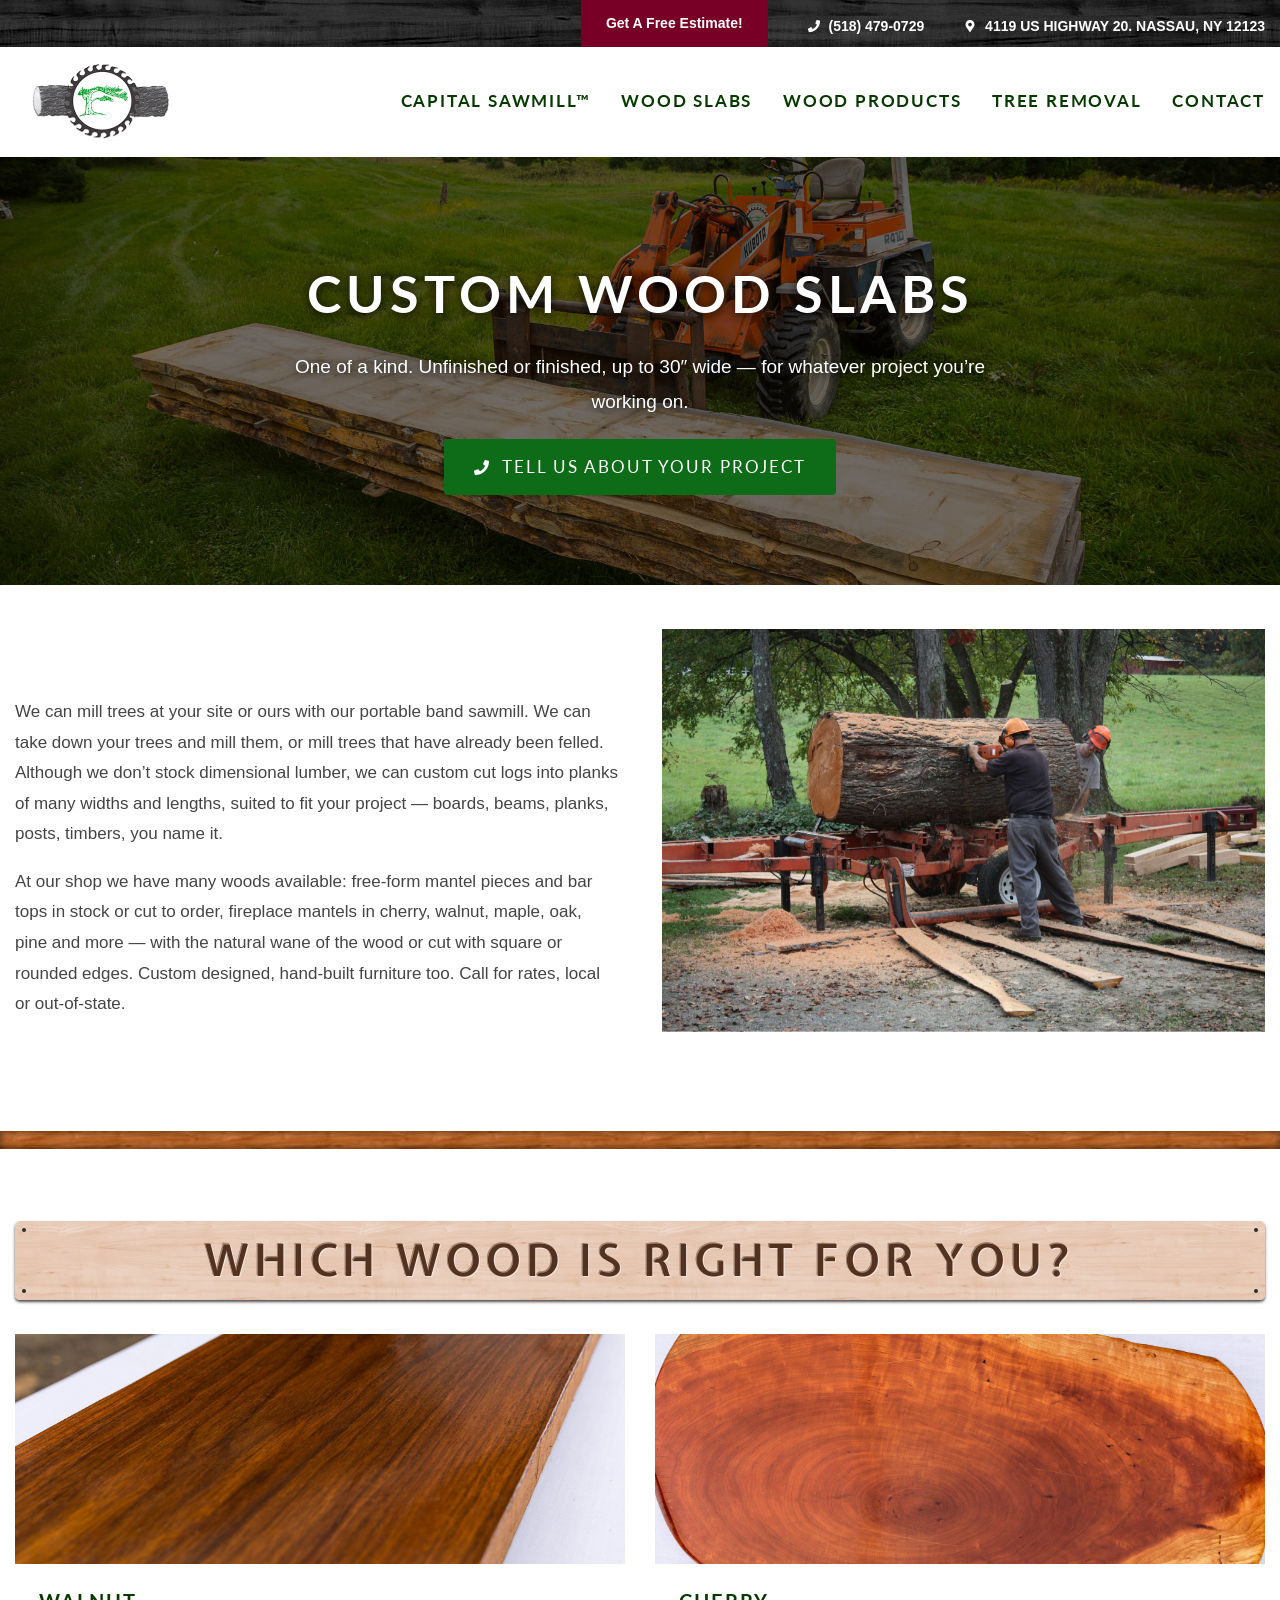
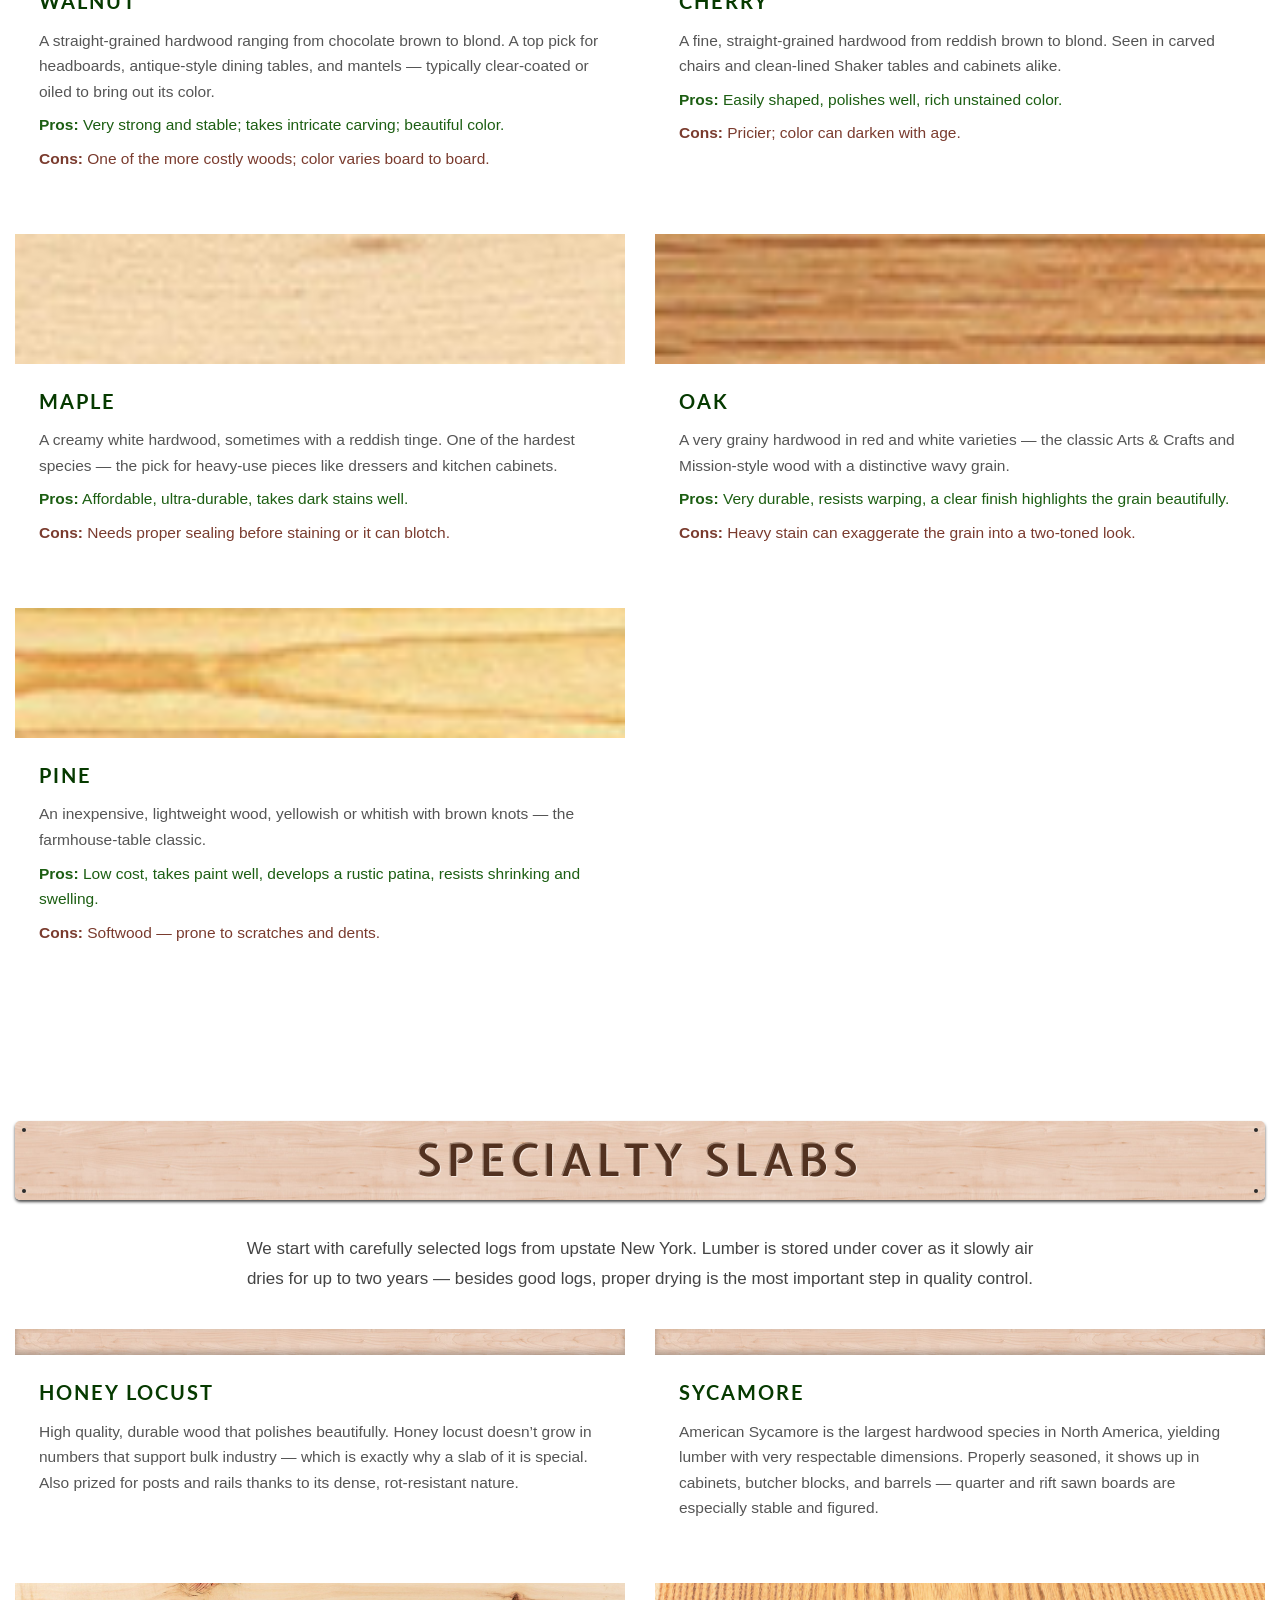
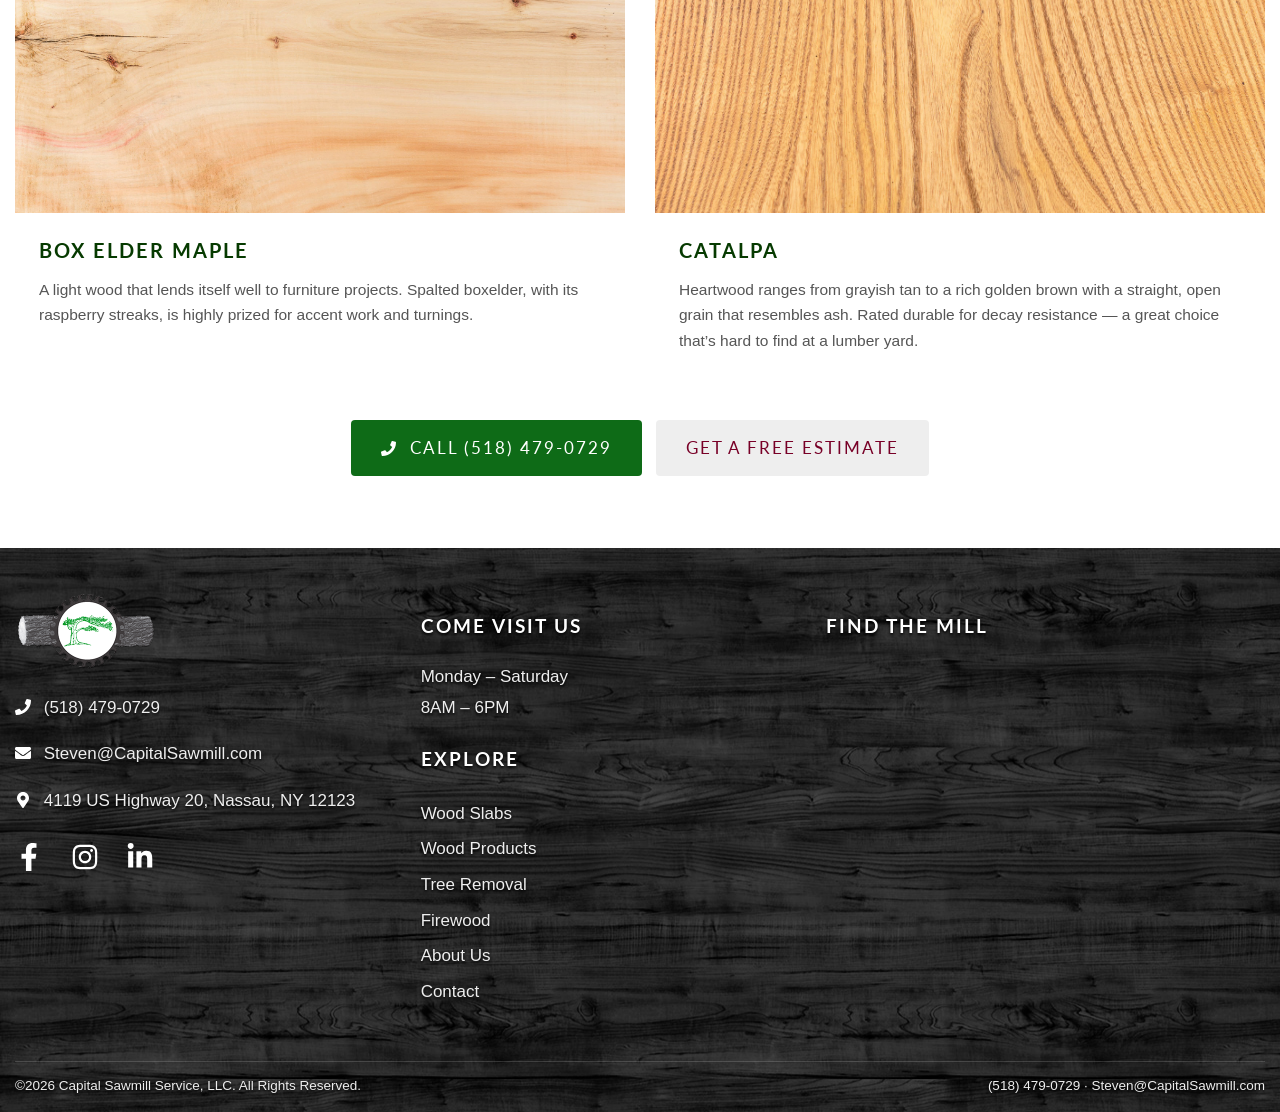
<file: site/wood-slabs/index.html>
<!DOCTYPE html>
<html lang="en">
<head>
<meta charset="utf-8">
<meta name="viewport" content="width=device-width, initial-scale=1">
<title>Custom Wood Slabs — Walnut, Cherry, Maple, Oak & More | Capital Sawmill</title>
<meta name="description" content="One-of-a-kind live-edge wood slabs up to 30" wide, air dried and milled in Nassau NY. Walnut, cherry, maple, oak, pine and specialty species. Ships nationwide.">
<link rel="icon" type="image/png" href="../assets/img/favicon.png">
<link rel="apple-touch-icon" href="../assets/img/apple-touch-icon.png">
<link rel="preconnect" href="https://fonts.googleapis.com">
<link rel="preconnect" href="https://fonts.gstatic.com" crossorigin>
<link href="https://fonts.googleapis.com/css2?family=Lato:wght@400;700&family=Expletus+Sans:wght@600&display=swap" rel="stylesheet">

<link rel="stylesheet" href="../assets/css/main.css">
</head>
<body>
<header id="header">
  <div id="top-info">
    <div class="container">
      <div class="bar-inner">
        <div class="bar-item" id="estimate"><a id="estimate-modal-button" href="../contact/">Get A Free Estimate!</a></div>
        <div class="bar-item" id="top-phone"><a href="tel:5184790729"><svg aria-hidden="true" viewBox="0 0 512 512" fill="currentColor"><path d="M493.4 24.6l-104-24c-11.3-2.6-22.9 3.3-27.5 13.9l-48 112c-4.2 9.8-1.4 21.3 6.9 28l60.6 49.6c-36 76.7-98.9 140.5-177.2 177.2l-49.6-60.6c-6.8-8.3-18.2-11.1-28-6.9l-112 48C3.9 366.5-2 378.1.6 389.4l24 104C27.1 504.2 36.7 512 48 512c256.1 0 464-207.5 464-464 0-11.2-7.7-20.9-18.6-23.4z"/></svg> (518) 479-0729</a></div>
        <div class="bar-item" id="top-address"><a href="https://www.google.com/maps/place/Capital+Sawmill+Service,+Tree+Service+%26+More/data=!4m2!3m1!1s0x0:0xd58ee223ea17ec14?sa=X&amp;ved=1t:2428&amp;ictx=111" target="_blank" rel="noopener"><svg aria-hidden="true" viewBox="0 0 384 512" fill="currentColor"><path d="M172.268 501.67C26.97 291.031 0 269.413 0 192 0 85.961 85.961 0 192 0s192 85.961 192 192c0 77.413-26.97 99.031-172.268 309.67-9.535 13.774-29.93 13.773-39.464 0zM192 272c44.183 0 80-35.817 80-80s-35.817-80-80-80-80 35.817-80 80 35.817 80 80 80z"/></svg> 4119 US HIGHWAY 20. NASSAU, NY 12123</a></div>
      </div>
    </div>
  </div>

  <div id="main-menu">
    <div class="container">
      <div id="main-menu-container">
        <nav id="main-nav">
          <ul>
            <li>
              <a id="main-nav-home" href="../">Capital Sawmill&trade;</a>
              <div class="sub-menu">
                <ul>
                  <li><a href="../about/">About Us</a></li>
                  <li><a href="../#service-area-section">Who We Serve</a></li>
                  <li><a href="../firewood/">Firewood</a></li>
                </ul>
              </div>
            </li>
            <li>
              <a href="../wood-slabs/">Wood Slabs</a>
              <div id="nav-all-wood-slabs" class="sub-menu">
                <div id="nav-common-woods">
                  <p>Common</p>
                  <ul id="nav-common-woods-col1">
                    <li><a href="../wood-slabs/#walnut"><div class="nav-wood-sample ws-walnut"></div><p>Walnut</p></a></li>
                    <li><a href="../wood-slabs/#maple"><div class="nav-wood-sample ws-maple"></div><p>Maple</p></a></li>
                    <li><a href="../wood-slabs/#oak"><div class="nav-wood-sample ws-oak"></div><p>Oak</p></a></li>
                  </ul>
                  <ul id="nav-common-woods-col2">
                    <li><a href="../wood-slabs/#cherry"><div class="nav-wood-sample ws-cherry"></div><p>Cherry</p></a></li>
                    <li><a href="../wood-slabs/#pine"><div class="nav-wood-sample ws-pine"></div><p>Pine</p></a></li>
                  </ul>
                </div>
                <div id="nav-specialty-slabs">
                  <p>Specialty Slabs</p>
                  <ul>
                    <li><a href="../wood-slabs/#honey-locust">Honey Locust</a></li>
                    <li><a href="../wood-slabs/#sycamore">Sycamore</a></li>
                    <li><a href="../wood-slabs/#box-elder-maple">Box Elder Maple</a></li>
                    <li><a href="../wood-slabs/#catalpa">Catalpa</a></li>
                  </ul>
                </div>
              </div>
            </li>
            <li>
              <a href="../wood-products/">Wood Products</a>
              <div class="sub-menu">
                <ul>
                  <li><a href="../wood-products/#bartops">Bartops</a></li>
                  <li><a href="../wood-products/#table-tops">Table Tops</a></li>
                  <li><a href="../wood-products/#mantels">Mantels</a></li>
                  <li><a href="../wood-products/#deer-plaques">Deer Plaque Mounts</a></li>
                  <li><a href="../firewood/">Firewood</a></li>
                </ul>
              </div>
            </li>
            <li>
              <a href="../tree-removal/">Tree Removal</a>
            </li>
            <li id="header-contact-button"><a href="../contact/">Contact</a></li>
          </ul>
        </nav>
        <div id="capital-sawmill-logo"><a href="../"><img src="../assets/img/capital-sawmill-logo.png" width="144" height="80" alt="Capital Sawmill Service, LLC"><span class="mobile-wordmark">Capital Sawmill&trade;</span></a></div>
        <div class="mobile-actions">
          <a id="mobile-call" href="tel:5184790729" aria-label="Call Capital Sawmill"><svg aria-hidden="true" viewBox="0 0 512 512" fill="currentColor"><path d="M493.4 24.6l-104-24c-11.3-2.6-22.9 3.3-27.5 13.9l-48 112c-4.2 9.8-1.4 21.3 6.9 28l60.6 49.6c-36 76.7-98.9 140.5-177.2 177.2l-49.6-60.6c-6.8-8.3-18.2-11.1-28-6.9l-112 48C3.9 366.5-2 378.1.6 389.4l24 104C27.1 504.2 36.7 512 48 512c256.1 0 464-207.5 464-464 0-11.2-7.7-20.9-18.6-23.4z"/></svg></a>
          <button id="hamburger" aria-label="Open menu" aria-expanded="false" aria-controls="mobile-drawer">
            <span></span><span></span><span></span>
          </button>
        </div>
      </div>
      <div class="clear-float"></div>
    </div>
  </div>
</header>

<div id="drawer-overlay"></div>
<nav id="mobile-drawer" aria-label="Mobile menu">
  <div class="drawer-top">
    <a href="../"><img src="../assets/img/capital-sawmill-logo.png" width="104" height="58" alt="Capital Sawmill"></a>
    <button id="drawer-close" aria-label="Close menu">&times;</button>
  </div>
  <a class="drawer-estimate" href="../contact/">Get A Free Estimate!</a>
  <ul class="drawer-nav">
    <li><a href="../">Home</a></li>
    <li><a href="../tree-removal/">Tree Removal</a></li>
    <li class="has-sub">
      <div class="drawer-row">
        <a href="../wood-slabs/">Wood Slabs</a>
        <button class="sub-toggle" aria-expanded="false" aria-label="Show wood slab species"><svg aria-hidden="true" viewBox="0 0 448 512" fill="currentColor"><path d="M207.029 381.476L12.686 187.132c-9.373-9.373-9.373-24.569 0-33.941l22.667-22.667c9.357-9.357 24.522-9.375 33.901-.04L224 284.505l154.745-154.021c9.379-9.335 24.544-9.317 33.901.04l22.667 22.667c9.373 9.373 9.373 24.569 0 33.941L240.971 381.476c-9.373 9.372-24.569 9.372-33.942 0z"/></svg></button>
      </div>
      <ul class="drawer-sub">
        <li><a href="../wood-slabs/#walnut">Walnut</a></li>
        <li><a href="../wood-slabs/#maple">Maple</a></li>
        <li><a href="../wood-slabs/#oak">Oak</a></li>
        <li><a href="../wood-slabs/#cherry">Cherry</a></li>
        <li><a href="../wood-slabs/#pine">Pine</a></li>
        <li><a href="../wood-slabs/#honey-locust">Honey Locust</a></li>
        <li><a href="../wood-slabs/#sycamore">Sycamore</a></li>
        <li><a href="../wood-slabs/#box-elder-maple">Box Elder Maple</a></li>
        <li><a href="../wood-slabs/#catalpa">Catalpa</a></li>
      </ul>
    </li>
    <li class="has-sub">
      <div class="drawer-row">
        <a href="../wood-products/">Wood Products</a>
        <button class="sub-toggle" aria-expanded="false" aria-label="Show wood products"><svg aria-hidden="true" viewBox="0 0 448 512" fill="currentColor"><path d="M207.029 381.476L12.686 187.132c-9.373-9.373-9.373-24.569 0-33.941l22.667-22.667c9.357-9.357 24.522-9.375 33.901-.04L224 284.505l154.745-154.021c9.379-9.335 24.544-9.317 33.901.04l22.667 22.667c9.373 9.373 9.373 24.569 0 33.941L240.971 381.476c-9.373 9.372-24.569 9.372-33.942 0z"/></svg></button>
      </div>
      <ul class="drawer-sub">
        <li><a href="../wood-products/#bartops">Bar Tops</a></li>
        <li><a href="../wood-products/#table-tops">Table Tops</a></li>
        <li><a href="../wood-products/#mantels">Mantels</a></li>
        <li><a href="../wood-products/#deer-plaques">Deer Plaque Mounts</a></li>
        <li><a href="../wood-products/#chainsaw-signs">Chainsaw Signs</a></li>
      </ul>
    </li>
    <li><a href="../firewood/">Firewood</a></li>
    <li><a href="../about/">About Us</a></li>
    <li><a href="../contact/">Contact</a></li>
  </ul>
  <div class="drawer-contact">
    <a class="drawer-call" href="tel:5184790729"><svg aria-hidden="true" viewBox="0 0 512 512" fill="currentColor"><path d="M493.4 24.6l-104-24c-11.3-2.6-22.9 3.3-27.5 13.9l-48 112c-4.2 9.8-1.4 21.3 6.9 28l60.6 49.6c-36 76.7-98.9 140.5-177.2 177.2l-49.6-60.6c-6.8-8.3-18.2-11.1-28-6.9l-112 48C3.9 366.5-2 378.1.6 389.4l24 104C27.1 504.2 36.7 512 48 512c256.1 0 464-207.5 464-464 0-11.2-7.7-20.9-18.6-23.4z"/></svg> (518) 479-0729</a>
    <p><a class="drawer-addr" href="https://www.google.com/maps/place/Capital+Sawmill+Service,+Tree+Service+%26+More/data=!4m2!3m1!1s0x0:0xd58ee223ea17ec14?sa=X&amp;ved=1t:2428&amp;ictx=111" target="_blank" rel="noopener">4119 US Highway 20, Nassau, NY 12123</a><br>Monday &ndash; Saturday &middot; 8AM &ndash; 6PM</p>
  </div>
</nav><main>
<section class="page-banner" style="background-image:url(../assets/img/wood-slabs-on-forklift.jpg)">
  <h1>Custom Wood Slabs</h1>
  <p>One of a kind. Unfinished or finished, up to 30&Prime; wide &mdash; for whatever project you&rsquo;re working on.</p>
  <a class="btn btn-call" href="tel:5184790729"><svg aria-hidden="true" viewBox="0 0 512 512" fill="currentColor"><path d="M493.4 24.6l-104-24c-11.3-2.6-22.9 3.3-27.5 13.9l-48 112c-4.2 9.8-1.4 21.3 6.9 28l60.6 49.6c-36 76.7-98.9 140.5-177.2 177.2l-49.6-60.6c-6.8-8.3-18.2-11.1-28-6.9l-112 48C3.9 366.5-2 378.1.6 389.4l24 104C27.1 504.2 36.7 512 48 512c256.1 0 464-207.5 464-464 0-11.2-7.7-20.9-18.6-23.4z"/></svg> Tell Us About Your Project</a>
</section>

<section class="section">
  <div class="container">
    <div class="split">
      <div>
        <p>We can mill trees at your site or ours with our portable band sawmill. We can take down your trees and mill them, or mill trees that have already been felled. Although we don&rsquo;t stock dimensional lumber, we can custom cut logs into planks of many widths and lengths, suited to fit your project &mdash; boards, beams, planks, posts, timbers, you name it.</p>
        <p>At our shop we have many woods available: free-form mantel pieces and bar tops in stock or cut to order, fireplace mantels in cherry, walnut, maple, oak, pine and more &mdash; with the natural wane of the wood or cut with square or rounded edges. Custom designed, hand-built furniture too. Call for rates, local or out-of-state.</p>
      </div>
      <div class="split-img"><img src="../assets/img/IMG_0446.jpg" alt="Stacked live-edge slabs" loading="lazy" data-parallax="0.05"></div>
    </div>
  </div>
</section>

<div class="grain-divider"></div>

<section class="section section-cream">
  <div class="container">
    <div class="plank-wrap"><div class="plank"><h2>Which Wood Is Right for You?</h2></div></div>
    <div class="species-grid">
      <div class="card" id="walnut">
      <img src="../assets/img/finished-walnut-slab.jpg" alt="Walnut wood" loading="lazy">
      <div class="card-body">
        <h3>Walnut</h3>
        <p>A straight-grained hardwood ranging from chocolate brown to blond. A top pick for headboards, antique-style dining tables, and mantels &mdash; typically clear-coated or oiled to bring out its color.</p><p class="pros"><strong>Pros:</strong> Very strong and stable; takes intricate carving; beautiful color.</p><p class="cons"><strong>Cons:</strong> One of the more costly woods; color varies board to board.</p>
      </div>
    </div>
      <div class="card" id="cherry">
      <img src="../assets/img/cherry-finished2.jpg" alt="Cherry wood" loading="lazy">
      <div class="card-body">
        <h3>Cherry</h3>
        <p>A fine, straight-grained hardwood from reddish brown to blond. Seen in carved chairs and clean-lined Shaker tables and cabinets alike.</p><p class="pros"><strong>Pros:</strong> Easily shaped, polishes well, rich unstained color.</p><p class="cons"><strong>Cons:</strong> Pricier; color can darken with age.</p>
      </div>
    </div>
      <div class="card" id="maple">
      <img src="../assets/img/sample-maple.jpg" alt="Maple wood sample" loading="lazy" style="height:130px">
      <div class="card-body">
        <h3>Maple</h3>
        <p>A creamy white hardwood, sometimes with a reddish tinge. One of the hardest species &mdash; the pick for heavy-use pieces like dressers and kitchen cabinets.</p><p class="pros"><strong>Pros:</strong> Affordable, ultra-durable, takes dark stains well.</p><p class="cons"><strong>Cons:</strong> Needs proper sealing before staining or it can blotch.</p>
      </div>
    </div>
      <div class="card" id="oak">
      <img src="../assets/img/sample-oak.jpg" alt="Oak wood sample" loading="lazy" style="height:130px">
      <div class="card-body">
        <h3>Oak</h3>
        <p>A very grainy hardwood in red and white varieties &mdash; the classic Arts &amp; Crafts and Mission-style wood with a distinctive wavy grain.</p><p class="pros"><strong>Pros:</strong> Very durable, resists warping, a clear finish highlights the grain beautifully.</p><p class="cons"><strong>Cons:</strong> Heavy stain can exaggerate the grain into a two-toned look.</p>
      </div>
    </div>
      <div class="card" id="pine">
      <img src="../assets/img/sample-pine.jpg" alt="Pine wood sample" loading="lazy" style="height:130px">
      <div class="card-body">
        <h3>Pine</h3>
        <p>An inexpensive, lightweight wood, yellowish or whitish with brown knots &mdash; the farmhouse-table classic.</p><p class="pros"><strong>Pros:</strong> Low cost, takes paint well, develops a rustic patina, resists shrinking and swelling.</p><p class="cons"><strong>Cons:</strong> Softwood &mdash; prone to scratches and dents.</p>
      </div>
    </div>
    </div>
  </div>
</section>

<section class="section section-dark">
  <div class="container">
    <div class="plank-wrap"><div class="plank alt"><h2>Specialty Slabs</h2></div></div>
    <p style="text-align:center;max-width:800px;margin:0 auto 34px">We start with carefully selected logs from upstate New York. Lumber is stored under cover as it slowly air dries for up to two years &mdash; besides good logs, proper drying is the most important step in quality control.</p>
    <div class="species-grid">
      <div class="card" id="honey-locust">
      <div style="height:26px;background:url(../assets/tex/h2-bg.jpg);background-size:600px 120px;box-shadow:inset 0 -3px 6px rgba(0,0,0,.25)"></div>
      <div class="card-body">
        <h3>Honey Locust</h3>
        <p>High quality, durable wood that polishes beautifully. Honey locust doesn&rsquo;t grow in numbers that support bulk industry &mdash; which is exactly why a slab of it is special. Also prized for posts and rails thanks to its dense, rot-resistant nature.</p>
      </div>
    </div>
      <div class="card" id="sycamore">
      <div style="height:26px;background:url(../assets/tex/h2-bg.jpg);background-size:600px 120px;box-shadow:inset 0 -3px 6px rgba(0,0,0,.25)"></div>
      <div class="card-body">
        <h3>Sycamore</h3>
        <p>American Sycamore is the largest hardwood species in North America, yielding lumber with very respectable dimensions. Properly seasoned, it shows up in cabinets, butcher blocks, and barrels &mdash; quarter and rift sawn boards are especially stable and figured.</p>
      </div>
    </div>
      <div class="card" id="box-elder-maple">
      <img src="../assets/img/box-elder-unfinished.jpg" alt="Box Elder Maple wood" loading="lazy">
      <div class="card-body">
        <h3>Box Elder Maple</h3>
        <p>A light wood that lends itself well to furniture projects. Spalted boxelder, with its raspberry streaks, is highly prized for accent work and turnings.</p>
      </div>
    </div>
      <div class="card" id="catalpa">
      <img src="../assets/img/catalpa-finished.jpg" alt="Catalpa wood" loading="lazy">
      <div class="card-body">
        <h3>Catalpa</h3>
        <p>Heartwood ranges from grayish tan to a rich golden brown with a straight, open grain that resembles ash. Rated durable for decay resistance &mdash; a great choice that&rsquo;s hard to find at a lumber yard.</p>
      </div>
    </div>
    </div>
    <div style="text-align:center;margin-top:34px">
      <a class="btn btn-call" href="tel:5184790729"><svg aria-hidden="true" viewBox="0 0 512 512" fill="currentColor"><path d="M493.4 24.6l-104-24c-11.3-2.6-22.9 3.3-27.5 13.9l-48 112c-4.2 9.8-1.4 21.3 6.9 28l60.6 49.6c-36 76.7-98.9 140.5-177.2 177.2l-49.6-60.6c-6.8-8.3-18.2-11.1-28-6.9l-112 48C3.9 366.5-2 378.1.6 389.4l24 104C27.1 504.2 36.7 512 48 512c256.1 0 464-207.5 464-464 0-11.2-7.7-20.9-18.6-23.4z"/></svg> Call (518) 479-0729</a>
      &nbsp; <a class="btn btn-light" href="/contact/">Get a Free Estimate</a>
    </div>
  </div>
</section>
</main>
<footer id="footer">
  <div class="container">
    <div class="footer-grid">
      <div>
        <img src="../assets/img/capital-sawmill-logo.png" width="144" height="80" alt="Capital Sawmill logo" style="margin-bottom:12px">
        <ul class="contact-info-list">
          <li><a href="tel:5184790729"><svg aria-hidden="true" viewBox="0 0 512 512" fill="currentColor"><path d="M493.4 24.6l-104-24c-11.3-2.6-22.9 3.3-27.5 13.9l-48 112c-4.2 9.8-1.4 21.3 6.9 28l60.6 49.6c-36 76.7-98.9 140.5-177.2 177.2l-49.6-60.6c-6.8-8.3-18.2-11.1-28-6.9l-112 48C3.9 366.5-2 378.1.6 389.4l24 104C27.1 504.2 36.7 512 48 512c256.1 0 464-207.5 464-464 0-11.2-7.7-20.9-18.6-23.4z"/></svg> (518) 479-0729</a></li>
          <li><a href="mailto:Steven@CapitalSawmill.com"><svg aria-hidden="true" viewBox="0 0 512 512" fill="currentColor"><path d="M502.3 190.8c3.9-3.1 9.7-.2 9.7 4.7V400c0 26.5-21.5 48-48 48H48c-26.5 0-48-21.5-48-48V195.6c0-5 5.7-7.8 9.7-4.7 22.4 17.4 52.1 39.5 154.1 113.6 21.1 15.4 56.7 47.8 92.2 47.6 35.7.3 72-32.8 92.3-47.6 102-74.1 131.6-96.3 154-113.7zM256 320c23.2.4 56.6-29.2 73.4-41.4 132.7-96.3 142.8-104.7 173.4-128.7 5.8-4.5 9.2-11.5 9.2-18.9v-19c0-26.5-21.5-48-48-48H48C21.5 64 0 85.5 0 112v19c0 7.4 3.4 14.3 9.2 18.9 30.6 23.9 40.7 32.4 173.4 128.7 16.8 12.2 50.2 41.8 73.4 41.4z"/></svg> Steven@CapitalSawmill.com</a></li>
          <li><svg aria-hidden="true" viewBox="0 0 384 512" fill="currentColor"><path d="M172.268 501.67C26.97 291.031 0 269.413 0 192 0 85.961 85.961 0 192 0s192 85.961 192 192c0 77.413-26.97 99.031-172.268 309.67-9.535 13.774-29.93 13.773-39.464 0zM192 272c44.183 0 80-35.817 80-80s-35.817-80-80-80-80 35.817-80 80 35.817 80 80 80z"/></svg> 4119 US Highway 20, Nassau, NY 12123</li>
        </ul>
        <ul id="footer-social-links">
          <li><a href="https://www.facebook.com/CapitalSawmill" target="_blank" rel="noopener" aria-label="Facebook"><svg aria-hidden="true" viewBox="0 0 320 512" fill="currentColor"><path d="M279.14 288l14.22-92.66h-88.91v-60.13c0-25.35 12.42-50.06 52.24-50.06h40.42V6.26S260.43 0 225.36 0c-73.22 0-121.08 44.38-121.08 124.72v70.62H22.89V288h81.39v224h100.17V288z"/></svg></a></li>
          <li><a href="https://www.instagram.com/capitalsawmillservice" target="_blank" rel="noopener" aria-label="Instagram"><svg aria-hidden="true" viewBox="0 0 448 512" fill="currentColor"><path d="M224.1 141c-63.6 0-114.9 51.3-114.9 114.9s51.3 114.9 114.9 114.9S339 319.5 339 255.9 287.7 141 224.1 141zm0 189.6c-41.1 0-74.7-33.5-74.7-74.7s33.5-74.7 74.7-74.7 74.7 33.5 74.7 74.7-33.6 74.7-74.7 74.7zm146.4-194.3c0 14.9-12 26.8-26.8 26.8-14.9 0-26.8-12-26.8-26.8s12-26.8 26.8-26.8 26.8 12 26.8 26.8zm76.1 27.2c-1.7-35.9-9.9-67.7-36.2-93.9-26.2-26.2-58-34.4-93.9-36.2-37-2.1-147.9-2.1-184.9 0-35.8 1.7-67.6 9.9-93.9 36.1s-34.4 58-36.2 93.9c-2.1 37-2.1 147.9 0 184.9 1.7 35.9 9.9 67.7 36.2 93.9s58 34.4 93.9 36.2c37 2.1 147.9 2.1 184.9 0 35.9-1.7 67.7-9.9 93.9-36.2 26.2-26.2 34.4-58 36.2-93.9 2.1-37 2.1-147.8 0-184.8zM398.8 388c-7.8 19.6-22.9 34.7-42.6 42.6-29.5 11.7-99.5 9-132.1 9s-102.7 2.6-132.1-9c-19.6-7.8-34.7-22.9-42.6-42.6-11.7-29.5-9-99.5-9-132.1s-2.6-102.7 9-132.1c7.8-19.6 22.9-34.7 42.6-42.6 29.5-11.7 99.5-9 132.1-9s102.7-2.6 132.1 9c19.6 7.8 34.7 22.9 42.6 42.6 11.7 29.5 9 99.5 9 132.1s2.7 102.7-9 132.1z"/></svg></a></li>
          <li><a href="https://www.linkedin.com/company/capital-sawmill-service-llc" target="_blank" rel="noopener" aria-label="LinkedIn"><svg aria-hidden="true" viewBox="0 0 448 512" fill="currentColor"><path d="M100.28 448H7.4V148.9h92.88zM53.79 108.1C24.09 108.1 0 83.5 0 53.8a53.79 53.79 0 0 1 107.58 0c0 29.7-24.1 54.3-53.79 54.3zM447.9 448h-92.68V302.4c0-34.7-.7-79.2-48.29-79.2-48.29 0-55.69 37.7-55.69 76.7V448h-92.78V148.9h89.08v40.8h1.3c12.4-23.5 42.69-48.3 87.88-48.3 94 0 111.28 61.9 111.28 142.3V448z"/></svg></a></li>
        </ul>
      </div>
      <div>
        <h3>Come Visit Us</h3>
        <p>Monday &ndash; Saturday<br>8AM &ndash; 6PM</p>
        <h3>Explore</h3>
        <p style="line-height:2.1">
          <a href="../wood-slabs/">Wood Slabs</a><br>
          <a href="../wood-products/">Wood Products</a><br>
          <a href="../tree-removal/">Tree Removal</a><br>
          <a href="../firewood/">Firewood</a><br>
          <a href="../about/">About Us</a><br>
          <a href="../contact/">Contact</a>
        </p>
      </div>
      <div id="footer-map">
        <h3>Find the Mill</h3>
        <iframe title="Capital Sawmill location map" src="https://www.google.com/maps/embed?pb=!1m14!1m8!1m3!1d47035.36349320028!2d-73.69139819585202!3d42.54021004225813!3m2!1i1024!2i768!4f13.1!3m3!1m2!1s0x0%3A0xd58ee223ea17ec14!2sCapital+Sawmill+Service!5e0" loading="lazy" referrerpolicy="no-referrer-when-downgrade"></iframe>
      </div>
    </div>
    <div class="footer-bottom">
      <span>&copy;2026 Capital Sawmill Service, LLC. All Rights Reserved.</span>
      <span><a href="tel:5184790729">(518) 479-0729</a> &middot; <a href="mailto:Steven@CapitalSawmill.com">Steven@CapitalSawmill.com</a></span>
    </div>
  </div>
</footer>

<div id="sticky-call"><a href="tel:5184790729"><svg aria-hidden="true" viewBox="0 0 512 512" fill="currentColor"><path d="M493.4 24.6l-104-24c-11.3-2.6-22.9 3.3-27.5 13.9l-48 112c-4.2 9.8-1.4 21.3 6.9 28l60.6 49.6c-36 76.7-98.9 140.5-177.2 177.2l-49.6-60.6c-6.8-8.3-18.2-11.1-28-6.9l-112 48C3.9 366.5-2 378.1.6 389.4l24 104C27.1 504.2 36.7 512 48 512c256.1 0 464-207.5 464-464 0-11.2-7.7-20.9-18.6-23.4z"/></svg> CALL STEVE &mdash; (518) 479-0729</a></div>

<script src="../assets/js/main.js"></script>
</body>
</html>
</file>
<file: site/assets/css/main.css>
/* ============================================================
   CAPITAL SAWMILL — 2026 rebuild
   Brand: greens #0e6b17 / #063a00 / #075818, maroon #780027
   ============================================================ */

:root {
  --green: #0e6b17;
  --green-dark: #063a00;
  --green-hover: #075818;
  --maroon: #780027;
  --ink: #444444;
  --bark: #3d2914;
  --bark-dark: #2a1a0b;
  --carve: #4a2c12;
}

* { box-sizing: border-box; }

/* black canvas so rubber-band overscroll shows dark, not white */
html { scroll-behavior: smooth; background: #222; }

body {
  margin: 0;
  font-family: "Helvetica Neue", Helvetica, Arial, sans-serif;
  font-size: 17px;
  color: var(--ink);
  background: white;
  line-height: 1.8;
  overflow-x: hidden;
}

img { max-width: 100%; height: auto; }

a { color: var(--green); text-decoration: none; transition: color .3s; cursor: pointer; }
a:hover, a:active { color: var(--green-hover); text-decoration: none; }

.container { max-width: 1320px; margin: 0 auto; padding: 0 15px; }

/* ============================================================
   TOP INFO BAR — exact clone of current site
   ============================================================ */
#top-info {
  background: #222 url(../tex/footer-bg.jpg);
  color: white;
  font-size: 14px;
  font-weight: bold;
}
#top-info .bar-inner { display: flex; align-items: stretch; justify-content: flex-end; }
#top-info a { display: inline-block; padding: 6px 0; color: white; }
#top-info svg { font-size: 12px; width: 12px; height: 12px; margin-right: 5px; vertical-align: -1px; }
#top-info .bar-item { display: flex; align-items: center; margin-left: 40px; padding: 8px 0 2px; }
#top-info #estimate { padding: 0; }
#top-info #estimate-modal-button {
  background: var(--maroon);
  color: #fff;
  display: flex;
  align-items: center;
  height: 100%;
  padding: 0 25px;
  border-radius: 0;
  transition: background .3s;
}
#top-info #estimate-modal-button:hover { background: #5c001e; color: #fff; }

/* ============================================================
   MAIN MENU — exact clone
   ============================================================ */
header#header { position: relative; z-index: 99; }

#main-menu { right: 0; background: #ffffff; z-index: 11; width: 100%; }
#main-menu-container { padding: 0; margin: 0; position: relative; }

#capital-sawmill-logo {
  position: absolute;
  left: 15px;
  top: 13px; /* puts the log band dead-center on the nav text line */
  z-index: 13;
  width: 144px;
  height: 80px;
}

#main-nav ul { float: right; position: relative; margin: 0; padding: 0; list-style: none; }
#main-nav li { display: inline-block; }
#main-nav ul li a, #main-nav ul li a:active, #main-nav ul li a:visited {
  color: var(--green-dark);
  text-decoration: none;
  text-transform: uppercase;
  padding: 40px 13px;
  font-family: "Lato", "Helvetica Neue", Helvetica, Arial, sans-serif;
  font-weight: 700;
  letter-spacing: 1.8px;
  display: inline-block;
  transition: color .3s;
  font-size: 16.5px;
}
#main-nav ul li a:hover { color: var(--maroon); }
#main-nav ul li:last-child a { padding-right: 0; }

#main-nav ul li div.sub-menu {
  position: absolute;
  top: 100%; /* flush with the bottom of the nav bar */
  z-index: 200;
  min-height: 100px;
  background: rgba(255,255,255,.76);
  -webkit-backdrop-filter: blur(14px) saturate(1.15) brightness(1.06);
  backdrop-filter: blur(14px) saturate(1.15) brightness(1.06);
  color: #333;
  padding: 20px 40px;
  margin-left: -33px;
  box-shadow: 0 18px 34px rgba(0,0,0,.22);
  /* hinge-down entrance */
  opacity: 0;
  visibility: hidden;
  pointer-events: none;
  transform: perspective(900px) rotateX(-16deg);
  transform-origin: top center;
  transition: opacity .22s ease, transform .32s cubic-bezier(.3,1.35,.45,1), visibility 0s linear .32s;
}
#main-nav ul li:hover div.sub-menu {
  opacity: 1;
  visibility: visible;
  pointer-events: auto;
  transform: perspective(900px) rotateX(0deg);
  transition: opacity .16s ease, transform .32s cubic-bezier(.3,1.35,.45,1);
}
#main-nav ul li div.sub-menu ul { float: left; }
#main-nav ul li div.sub-menu ul li { float: none; display: block; }
#main-nav ul li div.sub-menu ul li a { padding: 10px; }

#nav-all-wood-slabs { width: 670px; }
#nav-common-woods { width: 400px; float: left; }
#nav-common-woods ul li { position: relative; width: 200px; height: 60px; margin-bottom: 10px; }
#nav-common-woods ul li p { position: absolute; left: 70px; top: 15px; margin: 0; }
#nav-specialty-slabs li a { margin-left: -10px; }
#nav-specialty-slabs p, #nav-common-woods > p { font-weight: bold; margin-bottom: 8px; }

.nav-wood-sample {
  display: inline-block;
  width: 60px; height: 60px;
  margin-right: 10px;
  background: url(../tex/wood-examples-together.jpg) no-repeat;
  background-size: 180px 120px;
  position: absolute;
  top: 0; left: 0;
}
#main-nav .ws-walnut { background-position: 0 -60px; }
#main-nav .ws-maple  { background-position: 0 0; }
#main-nav .ws-oak    { background-position: -60px 0; }
#main-nav .ws-cherry { background-position: -60px -60px; }
#main-nav .ws-pine   { background-position: -120px 0; }

.mobile-wordmark { display: none; }

.clear-float { clear: both; }

/* ============================================================
   HERO — full video visible (960x404 => aspect 2.376)
   ============================================================ */
#hero {
  position: relative;
  background: #111;
  overflow: hidden;
}
#hero video {
  display: block;
  width: 100%;
  aspect-ratio: 960 / 404;
  height: auto;
  object-fit: cover;
}
#hero .hero-shade {
  position: absolute; inset: 0;
  background: linear-gradient(to right, rgba(0,0,0,.6) 0%, rgba(0,0,0,.32) 34%, rgba(0,0,0,0) 62%);
  pointer-events: none;
}
#hero .hero-copy {
  position: absolute;
  left: 0; right: 0;
  top: 50%;
  transform: translateY(-50%);
  text-align: left;
  color: #fff;
  padding: 0 15px;
  max-width: 1320px;
  margin: 0 auto;
}
#hero h1 {
  font-family: "Lato", "Helvetica Neue", Helvetica, sans-serif;
  text-transform: uppercase;
  letter-spacing: 5px;
  font-size: clamp(24px, 4.2vw, 58px);
  margin: 0 0 6px;
  line-height: 1.15;
}
#hero .hero-sub {
  font-size: clamp(14px, 1.6vw, 21px);
  margin: 0 0 22px;
  max-width: 560px;
  line-height: 1.5;
}

/* licensed & insured seal on the hero */
.hero-badge {
  position: absolute;
  top: 26px;
  right: 30px;
  width: 122px;
  height: 122px;
  border-radius: 50%;
  background: url(../tex/h2-bg.jpg) center / cover;
  border: 3px solid var(--green-dark);
  box-shadow: 0 6px 18px rgba(0,0,0,.45), inset 0 0 0 4px rgba(255,255,255,.5);
  display: flex;
  flex-direction: column;
  align-items: center;
  justify-content: center;
  gap: 4px;
  text-align: center;
  font-family: "Lato", sans-serif;
  font-weight: 700;
  text-transform: uppercase;
  letter-spacing: 1px;
  font-size: 13px;
  line-height: 1.25;
  color: var(--carve);
  text-shadow: 0 1px 0 rgba(255,255,255,.55), 0 -1px 1px rgba(40,20,5,.6);
}
/* elements over the hero video keep their shadows for legibility */
#hero .btn { box-shadow: 0 3px 10px rgba(0,0,0,.35); }
#hero .btn:hover { box-shadow: 0 6px 16px rgba(0,0,0,.4); }

.hero-badge svg { width: 22px; height: 22px; color: var(--green); filter: drop-shadow(0 1px 0 rgba(255,255,255,.5)); }

/* Buttons */
.btn {
  display: inline-block;
  font-family: "Lato", "Helvetica Neue", Helvetica, sans-serif;
  text-transform: uppercase;
  letter-spacing: 2px;
  font-size: 17px;
  padding: 13px 30px;
  border-radius: 4px;
  border: 0;
  cursor: pointer;
  transition: transform .2s, background .3s;
}
.btn:hover { transform: translateY(-2px); }
.btn-call { background: var(--green); color: #fff !important; }
.btn-call:hover { background: var(--green-hover); }
.btn-maroon { background: var(--maroon); color: #fff !important; }
.btn-maroon:hover { background: #5c001e; }
.btn-light { background: #eee; color: var(--maroon) !important; }
.btn svg { width: 15px; height: 15px; margin-right: 8px; vertical-align: -2px; }

/* ============================================================
   PLANK HEADINGS — old-site style: clean maple bar, tiny corner tacks
   ============================================================ */
.plank-wrap {
  display: block;
  margin: 0 0 34px;
}
.plank {
  position: relative;
  display: block;
  width: 100%;
  padding: 14px 20px;
  background: url("../tex/h2-bg.jpg");
  background-size: 600px 120px;
  background-position: center center;
  border-radius: 5px;
  box-shadow: rgba(0, 0, 0, 0.7) 0px 2px 3px;
}
.plank h2, .plank .h2, .plank.small h3 {
  margin: 0;
  font-family: "Expletus Sans", "Lato", sans-serif;
  text-transform: uppercase;
  letter-spacing: 5px;
  font-size: 44px;
  font-weight: 600;
  line-height: 1.15;
  text-align: center;
  /* engraved lettering: saturated burnt-brown fill, grain showing through,
     short hard edges — dark top-left, light bottom-right (drop-shadow, NOT
     text-shadow: with background-clip:text a text-shadow paints OVER the fill) */
  background: linear-gradient(rgba(56,23,6,.85), rgba(56,23,6,.85)), url("../tex/h2-bg.jpg");
  background-size: auto, 600px 120px;
  background-position: center, center;
  color: transparent;
  text-shadow: none;
  filter: drop-shadow(-1px -1px 0 rgba(40,17,4,.4)) drop-shadow(1px 1px 0 rgba(255,255,255,.5));
  -webkit-background-clip: text;
  -moz-background-clip: text;
  background-clip: text;
}
/* tiny very-dark-gray corner dots (tack heads).
   Top pair on .plank, bottom pair on .plank-wrap — NOT on the h2: its
   drop-shadow filter makes it a containing block, which would drag
   absolutely-positioned pseudos out of the plank corners. */
.plank-wrap { position: relative; }
.plank::before, .plank::after,
.plank-wrap::before, .plank-wrap::after {
  content: "";
  position: absolute;
  width: 4px;
  height: 4px;
  border-radius: 50%;
  background: #2b2b2b;
}
.plank::before { top: 7px; left: 7px; }
.plank::after { top: 7px; right: 7px; }
.plank-wrap::before { bottom: 7px; left: 7px; z-index: 1; }
.plank-wrap::after { bottom: 7px; right: 7px; z-index: 1; }

/* glyph icons in headings — tinted like the engraved letters */
.plank-glyph { display: inline-block; vertical-align: -2px; margin-right: 16px; }
.plank-glyph.after { margin: 0 0 0 16px; vertical-align: 0.09em; }
.plank-glyph svg { width: .92em; height: .92em; fill: #51301f; display: inline-block; vertical-align: middle; }
.step-glyph { display: inline-block; margin-left: 8px; }
.step-glyph svg { width: 19px; height: 19px; fill: var(--green-dark); vertical-align: -4px; }

.plank.small { padding: 10px 20px; }
.plank.small h3 { font-size: 30px; letter-spacing: 4px; }

/* ============================================================
   SECTIONS
   ============================================================ */
.section { padding: 72px 0; }
.section-tight { padding: 48px 0; }

/* body sections stay white so the slab-photo headings blend seamlessly */
.section-dark { background: #fff; }
.section-cream { background: #fff; }

/* blurred forest-canopy section (CSS-only, no image) — all layers fixed = parallax */
.section-forest {
  position: relative;
  overflow: hidden;
  color: #e9efdf;
  background-image:
    url("data:image/svg+xml,%3Csvg xmlns='http://www.w3.org/2000/svg' width='26' height='26'%3E%3Cpath d='M13 9.5l3.5 3.5-3.5 3.5L9.5 13z' fill='black' fill-opacity='.22'/%3E%3Cpath d='M0 -3.5L3.5 0 0 3.5-3.5 0z' fill='black' fill-opacity='.22'/%3E%3Cpath d='M26 22.5l3.5 3.5-3.5 3.5-3.5-3.5z' fill='black' fill-opacity='.22'/%3E%3Cpath d='M0 22.5L3.5 26 0 29.5-3.5 26z' fill='black' fill-opacity='.22'/%3E%3Cpath d='M26 -3.5L29.5 0 26 3.5 22.5 0z' fill='black' fill-opacity='.22'/%3E%3C/svg%3E"),
    radial-gradient(ellipse 26% 18% at 12% 8%, rgba(163,193,92,.5), transparent 68%),
    radial-gradient(ellipse 22% 16% at 31% 5%, rgba(126,163,62,.46), transparent 66%),
    radial-gradient(ellipse 26% 18% at 54% 10%, rgba(143,178,78,.42), transparent 68%),
    radial-gradient(ellipse 23% 15% at 74% 6%, rgba(155,188,88,.46), transparent 66%),
    radial-gradient(ellipse 20% 17% at 92% 11%, rgba(115,153,58,.42), transparent 68%),
    radial-gradient(ellipse 30% 22% at 20% 24%, rgba(96,130,48,.26), transparent 70%),
    radial-gradient(ellipse 34% 24% at 66% 22%, rgba(76,110,38,.22), transparent 70%),
    linear-gradient(to bottom, #2c4813 0%, #1d3309 55%, #152809 100%);
  background-size: 26px 26px, auto, auto, auto, auto, auto, auto, auto, auto;
  background-attachment: fixed;
}
.section-forest::after {
  content: "";
  position: absolute;
  inset: 0;
  background-image: url("data:image/svg+xml,%3Csvg xmlns='http://www.w3.org/2000/svg' width='240' height='240'%3E%3Cfilter id='n'%3E%3CfeTurbulence type='fractalNoise' baseFrequency='0.75' numOctaves='2' stitchTiles='stitch'/%3E%3C/filter%3E%3Crect width='100%25' height='100%25' filter='url(%23n)'/%3E%3C/svg%3E");
  background-size: 240px 240px;
  opacity: .16;
  mix-blend-mode: overlay;
  pointer-events: none;
}
.section-forest > .container { position: relative; z-index: 1; }
.section-forest a:not(.btn) { color: #b6e39a; }
.section-forest a:not(.btn):hover { color: #d5f7bd; }

/* subtle sawdust divider */
.grain-divider {
  height: 18px;
  background: url(../tex/seamless-wood-texture.jpg);
  background-size: 420px;
  box-shadow: inset 0 4px 8px rgba(0,0,0,.35), inset 0 -4px 8px rgba(0,0,0,.35);
}

/* ============================================================
   TWO TRADES SPLIT
   ============================================================ */
/* homepage page-split: tree services left, sawmill right */
.page-split {
  display: grid;
  grid-template-columns: 1fr 1fr;
  gap: 52px;
  align-items: start;
}
.page-split.split-tree { grid-template-columns: 2fr 1fr; }
.page-split.split-saw { grid-template-columns: 1fr 2fr; }
.page-split .plank h2 { font-size: 30px; letter-spacing: 3px; }
.page-split .plank.small h3 { font-size: 22px; letter-spacing: 2px; }
.page-split .plank { padding: 24px 16px; }
.page-split .page-split-col > p:first-of-type { margin-top: 0; }
.page-split .service-tiles { gap: 18px; clear: both; grid-template-columns: 1fr 1fr; }
.page-split .service-tile { height: 150px; }
/* half-width inline photo, text wraps beside it */
.split-photo-inline { float: left; width: 50%; margin: 4px 24px 14px 0; }
/* video button sits after the steps; once scrolled to, it sticks near the
   top of the viewport until the section ends */
.split-tree .split-minor { align-self: stretch; display: flex; flex-direction: column; }
.split-tree .split-minor .video-thumb {
  margin-top: 30px;
  position: sticky;
  position: -webkit-sticky;
  top: 24px;
}

/* video thumbnail styled as a big play button */
.video-thumb {
  display: block;
  width: 100%;
  padding: 0;
  border: 0;
  background: none;
  cursor: pointer;
  position: relative;
  overflow: hidden;
}
.video-thumb img { display: block; width: 100%; }
.video-thumb::after {
  content: "";
  position: absolute; inset: 0;
  background: linear-gradient(to top, rgba(0,0,0,.55), rgba(0,0,0,.05) 45%);
  transition: background .3s;
}
.video-play {
  position: absolute;
  top: 50%; left: 50%;
  transform: translate(-50%, -55%);
  width: 64px; height: 64px;
  border-radius: 50%;
  background: var(--green);
  color: #fff;
  display: flex;
  align-items: center;
  justify-content: center;
  z-index: 1;
  transition: transform .25s, background .3s;
}
.video-play svg { width: 22px; height: 22px; margin-left: 4px; }
.video-thumb:hover .video-play { transform: translate(-50%, -55%) scale(1.12); background: var(--green-hover); }
.video-thumb-label {
  position: absolute;
  left: 0; right: 0; bottom: 12px;
  z-index: 1;
  color: #fff;
  font-family: "Lato", "Helvetica Neue", Helvetica, sans-serif;
  font-weight: 700;
  text-transform: uppercase;
  letter-spacing: 2px;
  font-size: 15px;
  text-align: center;
  text-shadow: 0 2px 6px rgba(0,0,0,.8);
}

/* modal player */
#video-modal { position: fixed; inset: 0; z-index: 3000; display: flex; align-items: center; justify-content: center; }
#video-modal[hidden] { display: none; }
.video-modal-backdrop { position: absolute; inset: 0; background: rgba(4,8,3,.85); }
.video-modal-box { position: relative; width: min(1100px, 92vw); z-index: 1; }
#video-close {
  position: absolute;
  top: -46px; right: 0;
  background: none;
  border: 0;
  color: #fff;
  font-size: 38px;
  line-height: 1;
  cursor: pointer;
  padding: 4px 10px;
}
body.video-open { overflow: hidden; }
.split-photo { display: block; width: 100%; margin-bottom: 4px; }
/* compact text-only process steps inside the 1/3 column */
.page-split .process { grid-template-columns: 1fr; gap: 14px; margin-top: 0; }
.page-split .process-step { display: flex; gap: 18px; text-align: left; background: none; overflow: visible; align-items: flex-start; }
/* icon + number fused into one badge graphic */
.step-badge { position: relative; flex: 0 0 58px; width: 58px; height: 58px; margin-top: 2px; }
.page-split .step-badge img { width: 100%; height: 100%; object-fit: contain; display: block; }
.page-split .step-badge .step-num {
  display: block;
  position: absolute;
  right: -12px; top: -10px;
  width: auto; height: auto;
  background: none;
  border: none;
  border-radius: 0;
  color: #8d8d8d;
  font-size: 21px;
  font-weight: 700;
  line-height: 1;
  margin: 0;
}
.page-split .process-step .step-body { padding: 0; }
.page-split .process-step h4 { margin: 4px 0 4px; }
.split-cta { text-align: center; margin: 26px 0 0; }
.split-cta .btn { margin: 6px 4px; }

.trades {
  display: grid;
  grid-template-columns: 1fr 1fr;
  gap: 34px;
  align-items: stretch;
}
.trade-card {
  position: relative;
  overflow: hidden;
  color: #fff;
  min-height: 380px;
  display: flex;
  align-items: flex-end;
  transform: translateZ(0);
}
.trade-card .trade-bg {
  position: absolute; inset: 0;
  background-size: cover;
  background-position: center;
  transition: transform .5s;
  will-change: transform;
}
.trade-card:hover .trade-bg { transform: scale(1.045); }
.trade-card .trade-body {
  position: relative;
  width: 100%;
  padding: 26px 28px;
  background: linear-gradient(to top, rgba(10,6,2,.88) 0%, rgba(10,6,2,.45) 65%, rgba(10,6,2,0) 100%);
}
.trade-card h3 {
  font-family: "Lato", "Helvetica Neue", Helvetica, sans-serif;
  text-transform: uppercase;
  letter-spacing: 3px;
  font-size: 27px;
  margin: 0 0 8px;
  color: #fff;
  text-shadow: 0 2px 8px rgba(0,0,0,.8);
}
.trade-card p { margin: 0 0 16px; line-height: 1.55; color: #f0ead f; color: #f0eadf; }

/* the bridge banner between the two trades */
.bridge {
  text-align: center;
  max-width: 860px;
  margin: 44px auto 0;
  font-size: 19px;
  line-height: 1.7;
}

/* ============================================================
   PROCESS — tree to lumber
   ============================================================ */
.process {
  display: grid;
  grid-template-columns: repeat(3, 1fr);
  gap: 28px;
  margin-top: 10px;
}
.process-step {
  background: #fff;
  overflow: hidden;
  text-align: center;
}
.process-step img { display: block; width: 100%; height: 210px; object-fit: cover; }
.process-step .step-body { padding: 18px 20px 22px; }
.process-step .step-num {
  display: inline-block;
  font-family: "Lato", "Helvetica Neue", Helvetica, sans-serif;
  background: var(--green);
  color: #fff;
  width: 34px; height: 34px; line-height: 34px;
  border-radius: 50%;
  font-size: 18px;
  margin-top: -35px;
  position: relative;
}
.process-step h4 {
  font-family: "Lato", "Helvetica Neue", Helvetica, sans-serif;
  text-transform: uppercase;
  letter-spacing: 2px;
  margin: 10px 0 6px;
  font-size: 19px;
  color: #222;
}
.process-step p { margin: 0; font-size: 15.5px; line-height: 1.6; color: #555; }

/* ============================================================
   SERVICE TILES (tree services)
   ============================================================ */
.service-tiles {
  display: grid;
  grid-template-columns: repeat(3, 1fr);
  gap: 26px;
}
.service-tile {
  position: relative;
  overflow: hidden;
  height: 160px;
}
.service-tile img { width: 100%; height: 100%; object-fit: cover; display: block; transition: transform .5s; }
.service-tile:hover img { transform: scale(1.06); }
.service-tile span {
  position: absolute; left: 0; right: 0; bottom: 0;
  padding: 10px 14px;
  background: linear-gradient(to top, rgba(6,26,2,.92), rgba(6,26,2,0));
  color: #fff;
  font-family: "Lato", "Helvetica Neue", Helvetica, sans-serif;
  text-transform: uppercase;
  letter-spacing: 2px;
  font-size: 16px;
  text-shadow: 0 1px 4px rgba(0,0,0,.8);
}

/* ============================================================
   SPLIT CONTENT ROWS
   ============================================================ */
.split {
  display: grid;
  grid-template-columns: 1fr 1fr;
  gap: 44px;
  align-items: center;
}
.split .split-img img {
  display: block;
  width: 100%;
}
.video-embed {
  position: relative;
  padding-top: 56.3%;
  overflow: hidden;
  background: #000;
}
.video-embed iframe { position: absolute; inset: 0; width: 100%; height: 100%; border: 0; }

/* ============================================================
   SERVICE AREA MAP
   ============================================================ */
/* full-bleed map section — no frame, no shadow */
.section-map-full { padding: 0; background: #fff; }
.map-full-wrap { position: relative; overflow: hidden; }
/* crop 50px off the top of the map canvas for visual balance */
#service-map { margin-top: -50px; }
#service-map .leaflet-top { top: 50px; }
.map-pan-toggle { font-size: 15px; }
.map-pan-toggle.unlocked { background: var(--green) !important; color: #fff !important; }
#service-map { height: 640px; width: 100%; display: block; z-index: 1; background: #e8eae7; }
/* gray out the base map; the green service circle (SVG overlay pane) keeps its color */
#service-map .leaflet-tile-pane { filter: grayscale(1) brightness(1.04) contrast(.96); }
.map-overlay-title {
  position: absolute;
  top: 30px;
  left: 34px;
  z-index: 500;
  pointer-events: none;
}
.map-overlay-title h2 {
  margin: 0;
  display: inline-block;
  background: #fff;
  color: var(--green-dark);
  font-family: "Lato", "Helvetica Neue", Helvetica, sans-serif;
  font-weight: 700;
  text-transform: uppercase;
  letter-spacing: 3px;
  font-size: 36px;
  line-height: 1.25;
  padding: 18px 28px;
}
.town-chips {
  display: flex;
  flex-wrap: wrap;
  gap: 9px;
  justify-content: center;
  position: absolute;
  left: 0; right: 0; bottom: 18px;
  z-index: 500;
  padding: 0 24px;
  pointer-events: none;
}
.town-chips span {
  background: #f4f1ea;
  border: 1px solid #d8d2c4;
  color: #4a3b28;
  font-size: 14px;
  padding: 5px 14px;
  font-family: "Lato", "Helvetica Neue", Helvetica, sans-serif;
  letter-spacing: 1px;
}
.nationwide-note {
  text-align: center;
  margin-top: 26px;
  font-size: 17px;
}

/* ============================================================
   TESTIMONIALS — blurred forest video stage, frosted quote cards
   ============================================================ */
.testimonial-stage { position: relative; overflow: hidden; padding: 80px 0 74px; background: #101c0c; }
.testimonial-bg {
  position: absolute; inset: 0;
  width: 100%; height: 100%;
  object-fit: cover;
}
.testimonial-shade { position: absolute; inset: 0; background: rgba(7,14,4,.42); }
.testimonial-inner { position: relative; z-index: 1; }
.testimonials { display: grid; grid-template-columns: repeat(3, 1fr); gap: 26px; }
.testimonial {
  margin: 0;
  background: rgba(9,16,6,.55);
  -webkit-backdrop-filter: blur(7px);
  backdrop-filter: blur(7px);
  border: 1px solid rgba(255,255,255,.18);
  padding: 46px 28px 40px;
  position: relative;
  font-size: 15.5px;
  line-height: 1.75;
  color: #eef3e8;
  text-align: center;
}
.testimonial::before {
  content: "\201C";
  font-family: Georgia, serif;
  font-size: 58px;
  line-height: 1;
  color: #b6e39a;
  position: absolute;
  top: 6px; left: 10px;
  opacity: .55;
}
.testimonial::after {
  content: "\201D";
  font-family: Georgia, serif;
  font-size: 58px;
  line-height: 0.4;
  color: #b6e39a;
  position: absolute;
  right: 12px; bottom: 8px;
  opacity: .55;
}
.t-stars {
  display: block;
  color: #f2b01e;
  font-size: 17px;
  letter-spacing: 4px;
  margin-bottom: 8px;
}
.testimonial cite {
  display: block;
  margin-top: 14px;
  font-style: normal;
  font-family: "Lato", "Helvetica Neue", Helvetica, sans-serif;
  text-transform: uppercase;
  letter-spacing: 2px;
  color: #b6e39a;
  font-weight: 700;
}
.testimonial-cta { text-align: center; margin: 38px 0 0; }

/* ============================================================
   FAQ (dark gray band)
   ============================================================ */
.section-faq { background: #222 url(../tex/footer-bg.jpg); }
.faq { max-width: 820px; margin: 0 auto; }
.faq details {
  background: #fff;
  margin-bottom: 14px;
  padding: 0;
  overflow: hidden;
}
.faq summary {
  cursor: pointer;
  padding: 18px 22px;
  font-family: "Lato", "Helvetica Neue", Helvetica, sans-serif;
  font-size: 18px;
  letter-spacing: 1px;
  color: var(--green-dark);
  font-weight: 700;
  list-style: none;
  position: relative;
}
.faq summary::-webkit-details-marker { display: none; }
.faq summary::after {
  content: "+";
  position: absolute;
  right: 22px; top: 14px;
  font-size: 24px;
  color: var(--maroon);
  transition: transform .3s;
}
.faq details[open] summary::after { transform: rotate(45deg); }
.faq .faq-a { padding: 0 22px 20px; line-height: 1.7; color: #555; }
/* answer entrance: fade/slide everywhere... */
.faq details[open] .faq-a { animation: faq-in .35s ease both; }
@keyframes faq-in {
  from { opacity: 0; transform: translateY(-8px); }
  to { opacity: 1; transform: translateY(0); }
}
/* ...plus smooth height expansion in browsers that support it */
@supports (interpolate-size: allow-keywords) {
  :root { interpolate-size: allow-keywords; }
  .faq details::details-content {
    opacity: 0;
    block-size: 0;
    overflow-y: clip;
    transition: content-visibility .35s allow-discrete, opacity .35s ease, block-size .35s ease;
  }
  .faq details[open]::details-content {
    opacity: 1;
    block-size: auto;
  }
}

/* ============================================================
   CONTACT / CALL PANEL
   ============================================================ */
.call-panel { text-align: center; }
.call-panel .big-phone {
  display: inline-block;
  font-family: "Lato", "Helvetica Neue", Helvetica, sans-serif;
  font-size: clamp(30px, 4.6vw, 54px);
  letter-spacing: 2px;
  color: #fff !important;
  background: var(--green);
  padding: 16px 42px;
  border-radius: 8px;
  margin: 12px 0 6px;
  transition: background .3s, transform .2s;
}
.call-panel .big-phone:hover { background: var(--green-hover); transform: translateY(-2px); }
.call-panel .call-note { font-size: 16px; opacity: .85; margin-top: 10px; }

.contact-grid {
  display: grid;
  grid-template-columns: 1fr 1fr;
  gap: 54px;
  margin-top: 40px;
  text-align: left;
  align-items: center;
}
.contact-form input, .contact-form textarea {
  width: 100%;
  background: #f7f5f0;
  color: #333;
  padding: 12px 20px;
  border: 1px solid #d5cfc2;
  box-shadow: inset 0 2px 4px rgba(0,0,0,.06);
  margin-bottom: 12px;
  font-family: inherit;
  font-size: 16px;
}
.contact-form input::placeholder, .contact-form textarea::placeholder { color: #999; }
.contact-form textarea { min-height: 130px; resize: vertical; }
.contact-form button { width: 100%; }
.contact-info-list { list-style: none; padding: 0; margin: 0; font-size: 17px; }
.contact-info-list li { margin-bottom: 16px; }
.contact-info-list svg { width: 17px; height: 17px; margin-right: 10px; vertical-align: -2px; color: var(--green); }

/* ============================================================
   FOOTER — dark wood like current
   ============================================================ */
#footer {
  clear: both;
  background: #222 url(../tex/footer-bg.jpg);
  padding: 42px 0 14px;
  color: #eee;
}
#footer a { color: #eee; text-shadow: 0 2px 3px #000; }
#footer a:hover { color: #14FF2b; text-shadow: 0 1px 2px #000; }
#footer, #footer p { text-shadow: 0 2px 3px #000; }
.footer-grid {
  display: grid;
  grid-template-columns: 1fr 1fr 1.2fr;
  gap: 40px;
  align-items: start;
}
.footer-grid svg { width: 16px; height: 16px; vertical-align: -2px; margin-right: 8px; }
#footer svg { color: #fff; }
.footer-grid h3 {
  font-family: "Lato", "Helvetica Neue", Helvetica, sans-serif;
  text-transform: uppercase;
  letter-spacing: 2px;
  font-size: 19px;
  color: #fff;
}
#footer-social-links { list-style: none; padding: 0; margin: 14px 0 0; }
#footer-social-links li { display: inline-block; margin-right: 15px; font-size: 30px; }
#footer-social-links svg { width: 28px; height: 28px; }
#footer-map iframe { width: 100%; height: 220px; border: 0; }
.footer-bottom {
  border-top: 1px solid rgba(255,255,255,.15);
  margin-top: 34px;
  padding-top: 12px;
  display: flex;
  justify-content: space-between;
  flex-wrap: wrap;
  font-size: 13.5px;
}

/* ============================================================
   STICKY MOBILE CALL BAR
   ============================================================ */
#sticky-call {
  display: none;
  position: fixed;
  left: 0; right: 0; bottom: 0;
  z-index: 999;
  background: var(--green);
  color: #fff;
  text-align: center;
  padding: 14px;
  font-family: "Lato", "Helvetica Neue", Helvetica, sans-serif;
  font-size: 19px;
  letter-spacing: 2px;
  box-shadow: 0 -4px 14px rgba(0,0,0,.4);
}
#sticky-call a { color: #fff; display: block; }
#sticky-call svg { width: 16px; height: 16px; margin-right: 8px; vertical-align: -2px; }

/* ============================================================
   PAGE HEADER BANNER (subpages)
   ============================================================ */
.page-banner {
  position: relative;
  background-size: cover;
  background-position: center;
  padding: 90px 20px;
  text-align: center;
  color: #fff;
}
.page-banner::before { content: ""; position: absolute; inset: 0; background: rgba(8,4,0,.55); }
.page-banner h1 {
  position: relative;
  font-family: "Lato", "Helvetica Neue", Helvetica, sans-serif;
  text-transform: uppercase;
  letter-spacing: 5px;
  font-size: clamp(30px, 4.5vw, 52px);
  margin: 0 0 10px;
  text-shadow: 0 2px 12px rgba(0,0,0,.9);
}
.page-banner p { position: relative; max-width: 700px; margin: 0 auto 20px; font-size: 19px; text-shadow: 0 1px 8px rgba(0,0,0,.9); }
.page-banner .btn { position: relative; }

/* species / product cards */
.species-grid { display: grid; grid-template-columns: 1fr 1fr; gap: 30px; }
.card {
  background: #fff;
  overflow: hidden;
}
.card img { width: 100%; height: 230px; object-fit: cover; display: block; }
.card .card-body { padding: 20px 24px 24px; }
.card h3 {
  font-family: "Lato", "Helvetica Neue", Helvetica, sans-serif;
  text-transform: uppercase;
  letter-spacing: 2px;
  color: var(--green-dark);
  margin: 0 0 8px;
}
.card p { font-size: 15.5px; line-height: 1.65; color: #555; margin: 0 0 8px; }
.card .pros { color: #1c5e12; }
.card .cons { color: #7a3b2e; }

/* parallax hook */
[data-parallax] { will-change: transform; }

/* ============================================================
   MOBILE NAV — hidden on desktop, activated ≤767px
   ============================================================ */
.mobile-actions, #hamburger, #mobile-drawer, #drawer-overlay { display: none; }

/* ============================================================
   RESPONSIVE
   ============================================================ */
@media (max-width: 991px) {
  #main-nav ul li a { padding: 40px 8px; font-size: 14px; }
  .trades, .split, .contact-grid { grid-template-columns: 1fr; }
  .process, .testimonials { grid-template-columns: 1fr 1fr; }
  .service-tiles { grid-template-columns: 1fr 1fr; }
  .footer-grid { grid-template-columns: 1fr 1fr; }
}

@media (max-width: 991px) {
  /* iOS/Android don't do background-attachment: fixed */
  .section-forest { background-attachment: scroll; }
}

@media (max-width: 767px) {
  body { padding-bottom: 58px; } /* room for sticky call bar */
  #sticky-call { display: block; }

  /* ---- MOBILE HEADER, rebuilt from scratch ----
     Old stacked top-info bar + green tile nav are gone. In their place:
     a compact sticky white bar (logo / tap-to-call / hamburger) and a
     charred-wood slide-in drawer carrying the full menu + contact info. */
  #top-info { display: none; }
  #main-nav { display: none; }

  header#header { position: sticky; top: 0; z-index: 990; }
  #main-menu { box-shadow: 0 2px 12px rgba(0,0,0,.22); }
  #main-menu-container {
    display: flex;
    align-items: center;
    justify-content: space-between;
    padding: 7px 0;
    min-height: 58px;
  }
  #capital-sawmill-logo { position: static; width: auto; height: auto; }
  #capital-sawmill-logo a { display: flex; align-items: center; gap: 10px; }
  #capital-sawmill-logo img { width: 101px; height: 56px; display: block; }
  .mobile-wordmark {
    display: inline-block;
    font-family: "Lato", "Helvetica Neue", Helvetica, sans-serif;
    font-weight: 700;
    text-transform: uppercase;
    letter-spacing: 1px;
    font-size: 15px;
    color: var(--green-dark);
    line-height: 1.1;
  }

  .mobile-actions { display: flex; align-items: center; gap: 6px; }
  #mobile-call {
    display: flex;
    align-items: center;
    justify-content: center;
    width: 42px; height: 42px;
    border-radius: 50%;
    background: var(--green);
    color: #fff;
  }
  #mobile-call svg { width: 17px; height: 17px; }
  #hamburger {
    display: flex;
    flex-direction: column;
    justify-content: center;
    gap: 5px;
    width: 48px; height: 48px;
    padding: 0 10px;
    background: none;
    border: 0;
    cursor: pointer;
  }
  #hamburger span {
    display: block;
    height: 3px;
    background: var(--green-dark);
    transition: transform .3s, opacity .25s;
  }
  #hamburger.open span:nth-child(1) { transform: translateY(8px) rotate(45deg); }
  #hamburger.open span:nth-child(2) { opacity: 0; }
  #hamburger.open span:nth-child(3) { transform: translateY(-8px) rotate(-45deg); }

  /* overlay */
  #drawer-overlay {
    display: block;
    position: fixed;
    inset: 0;
    z-index: 1200;
    background: rgba(8,4,0,.55);
    opacity: 0;
    pointer-events: none;
    transition: opacity .3s;
  }
  body.drawer-open #drawer-overlay { opacity: 1; pointer-events: auto; }
  body.drawer-open { overflow: hidden; }

  /* the drawer itself — charred wood, like the top bar & footer */
  #mobile-drawer {
    display: flex;
    flex-direction: column;
    position: fixed;
    top: 0; right: 0; bottom: 0;
    z-index: 1201;
    width: min(84vw, 340px);
    background: #221409 url(../tex/footer-bg.jpg);
    box-shadow: -10px 0 30px rgba(0,0,0,.5);
    padding: 16px 22px 24px;
    overflow-y: auto;
    -webkit-overflow-scrolling: touch;
    transform: translateX(103%);
    transition: transform .32s cubic-bezier(.25,.8,.35,1);
  }
  body.drawer-open #mobile-drawer { transform: translateX(0); }

  .drawer-top {
    display: flex;
    align-items: center;
    justify-content: space-between;
    margin-bottom: 14px;
  }
  .drawer-top img { display: block; }
  #drawer-close {
    background: none;
    border: 0;
    color: #fff;
    font-size: 34px;
    line-height: 1;
    width: 44px; height: 44px;
    cursor: pointer;
    text-shadow: 0 2px 3px #000;
  }

  .drawer-estimate {
    display: block;
    background: var(--maroon);
    color: #fff !important;
    text-align: center;
    font-family: "Lato", "Helvetica Neue", Helvetica, sans-serif;
    font-weight: 700;
    text-transform: uppercase;
    letter-spacing: 1.5px;
    font-size: 15px;
    padding: 13px;
    border-radius: 5px;
    margin-bottom: 6px;
  }
  .drawer-estimate:active { background: #5c001e; }

  .drawer-nav { list-style: none; margin: 8px 0 0; padding: 0; }
  .drawer-nav > li { border-bottom: 1px solid rgba(255,255,255,.13); }
  .drawer-nav a {
    display: block;
    color: #fff;
    font-family: "Lato", "Helvetica Neue", Helvetica, sans-serif;
    font-weight: 700;
    text-transform: uppercase;
    letter-spacing: 2px;
    font-size: 15px;
    padding: 14px 2px;
    text-shadow: 0 2px 3px #000;
  }
  .drawer-row { display: flex; align-items: center; }
  .drawer-row a { flex: 1; }
  .sub-toggle {
    background: none;
    border: 0;
    color: #fff;
    width: 46px; height: 46px;
    display: flex;
    align-items: center;
    justify-content: center;
    cursor: pointer;
  }
  .sub-toggle svg {
    width: 14px; height: 14px;
    transition: transform .28s;
  }
  .has-sub.open .sub-toggle svg { transform: rotate(180deg); }
  .drawer-sub {
    list-style: none;
    margin: 0;
    padding: 0 0 8px 16px;
    display: none;
  }
  .has-sub.open .drawer-sub { display: block; }
  .drawer-sub a {
    font-size: 13.5px;
    letter-spacing: 1.5px;
    padding: 9px 2px;
    color: #ddd3c4;
  }

  .drawer-contact { margin-top: auto; padding-top: 24px; text-align: center; }
  .drawer-call {
    display: flex;
    align-items: center;
    justify-content: center;
    gap: 9px;
    background: var(--green);
    color: #fff !important;
    font-family: "Lato", "Helvetica Neue", Helvetica, sans-serif;
    font-weight: 700;
    letter-spacing: 1.5px;
    font-size: 17px;
    padding: 13px;
    border-radius: 5px;
  }
  .drawer-call svg { width: 16px; height: 16px; }
  .drawer-contact p {
    font-size: 13px;
    line-height: 1.7;
    color: #cfc6b8;
    margin: 14px 0 0;
    text-shadow: 0 2px 3px #000;
  }
  .drawer-addr { color: #cfc6b8; text-decoration: underline; text-underline-offset: 3px; }

  /* sticky header: keep anchor targets from hiding under the bar */
  main [id], section[id] { scroll-margin-top: 78px; }

  .hero-badge { display: none; }

  /* show the WHOLE video on mobile; copy moves below onto dark wood */
  #hero { background: #222 url(../tex/footer-bg.jpg); }
  #hero .hero-shade { display: none; }
  #hero .hero-copy { position: static; transform: none; text-align: center; padding: 26px 18px 34px; }
  #hero h1 { font-size: 27px; letter-spacing: 3px; }
  #hero .hero-sub { max-width: none; margin: 0 0 20px; font-size: 15px; }

  .process, .testimonials, .species-grid, .footer-grid { grid-template-columns: 1fr; }
  .service-tiles { grid-template-columns: 1fr; }
  .page-split, .page-split.split-tree, .page-split.split-saw { grid-template-columns: 1fr; gap: 40px; }
  .page-split .service-tiles { grid-template-columns: 1fr 1fr; gap: 12px; }
  .page-split .service-tile { height: 104px; }
  .split-photo-inline { float: none; width: 100%; margin: 0 0 14px; }
  /* no sticky video when the columns stack (relative keeps the play overlay anchored) */
  .split-tree .split-minor .video-thumb { position: relative; top: auto; margin-top: 26px; }
  #video-close { top: -44px; right: 4px; }
  .plank { padding: 12px 14px; }
  .plank h2, .plank .h2 { font-size: 24px; letter-spacing: 3px; }
  .section { padding: 52px 0; }
  .testimonial-stage { padding: 56px 0 50px; }
  #service-map { height: 500px; }
  .map-overlay-title { top: 14px; left: 14px; }
  .map-overlay-title h2 { font-size: 20px; padding: 10px 16px; }
  #footer { text-align: center; }
  #footer .footer-grid img { margin-left: auto; margin-right: auto; }
  .footer-bottom { justify-content: center; gap: 6px; text-align: center; }
  .town-chips { gap: 5px; bottom: 12px; padding: 0 10px; }
  .town-chips span { font-size: 11px; padding: 3px 9px; }
}
</file>
